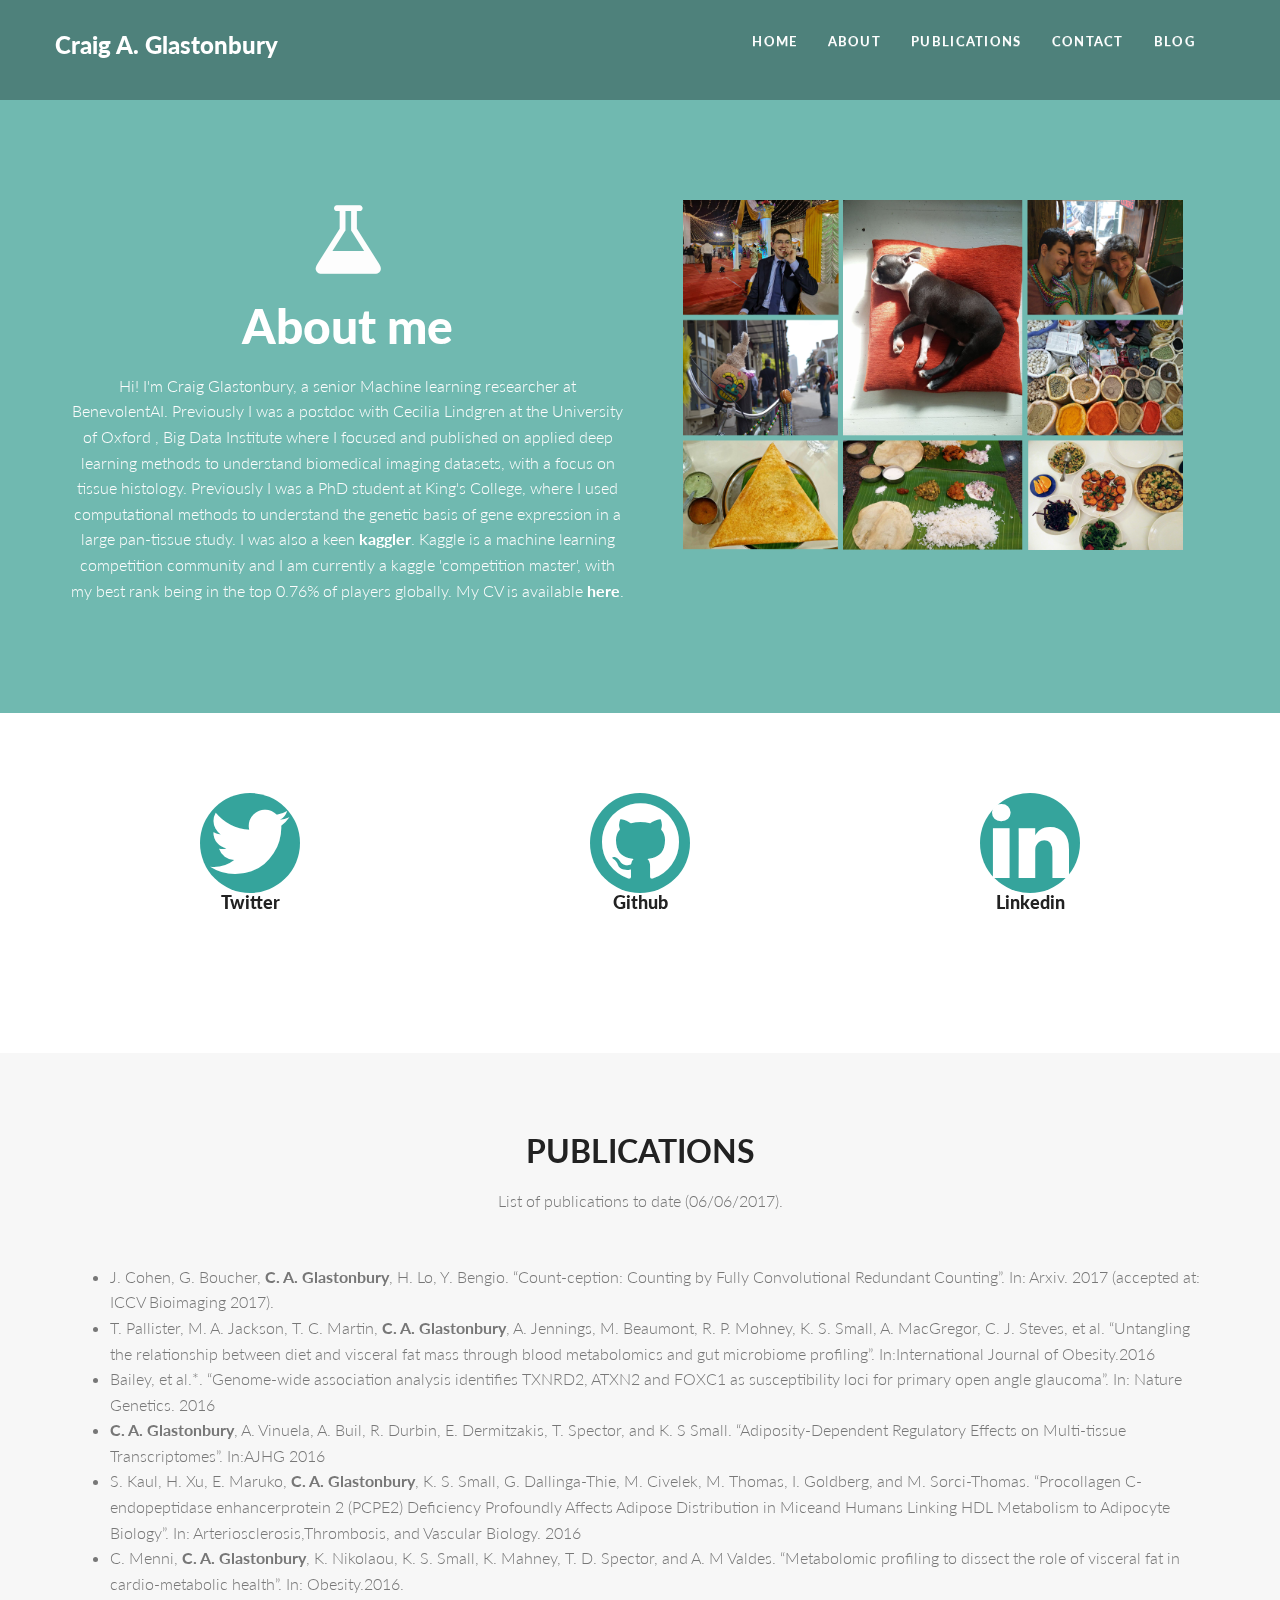
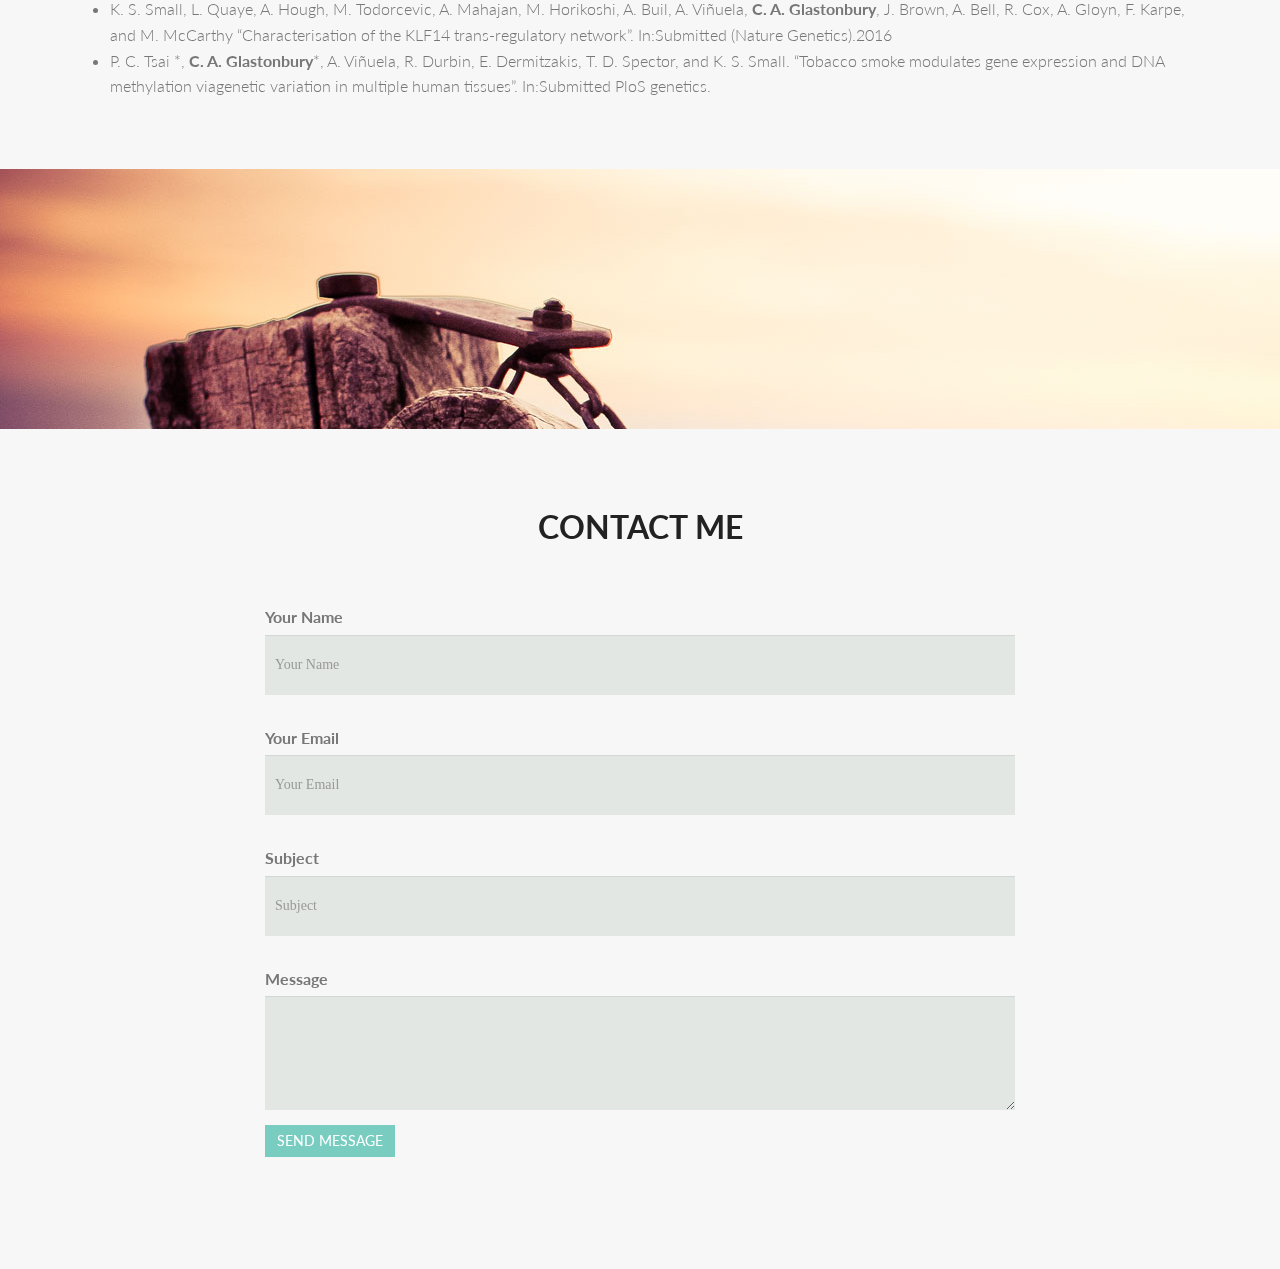
<file: index.html>
<!DOCTYPE html>
<!--[if lt IE 7]>      <html class="no-js lt-ie9 lt-ie8 lt-ie7"> <![endif]-->
<!--[if IE 7]>         <html class="no-js lt-ie9 lt-ie8"> <![endif]-->
<!--[if IE 8]>         <html class="no-js lt-ie9"> <![endif]-->
<!--[if gt IE 8]><!--> <html class="no-js"> <!--<![endif]-->
    <head>
<!-- Global Site Tag (gtag.js) - Google Analytics -->
<script async src="https://www.googletagmanager.com/gtag/js?id=UA-107358606-1"></script>
<script>
  window.dataLayer = window.dataLayer || [];
  function gtag(){dataLayer.push(arguments)};
  gtag('js', new Date());

  gtag('config', 'UA-107358606-1');
</script>

	    		<!-- BASICS -->
        <meta charset="utf-8">
		<meta http-equiv="X-UA-Compatible" content="IE=edge,chrome=1">
        <title>C. Glastonbury</title>
        <meta name="description" content="">
		<meta name="viewport" content="width=device-width, initial-scale=1.0">
		<link rel="stylesheet" type="text/css" href="css/isotope.css" media="screen" />	
		<link rel="stylesheet" href="js/fancybox/jquery.fancybox.css" type="text/css" media="screen" />
		<link rel="stylesheet" href="css/bootstrap.css">
		<link rel="stylesheet" href="css/bootstrap-theme.css">
        <link rel="stylesheet" href="css/style.css">
		<!-- skin -->
		<link rel="stylesheet" href="skin/default.css">
      
    </head>
	 
    <body>
		<section id="header" class="appear"></section>
		<div class="navbar navbar-fixed-top" role="navigation" data-0="line-height:100px; height:100px; background-color:rgba(0,0,0,0.3);" data-300="line-height:60px; height:60px; background-color:rgba(0,0,0,1);">
			 <div class="container">
				<div class="navbar-header">
					<button type="button" class="navbar-toggle" data-toggle="collapse" data-target=".navbar-collapse">
						<span class="fa fa-bars color-white"></span>
					</button>
					<h1><a class="navbar-brand" href="index.html" data-0="line-height:90px;" data-300="line-height:50px;">			Craig A. Glastonbury
					</a></h1>
				</div>
				<div class="navbar-collapse collapse">
					<ul class="nav navbar-nav" data-0="margin-top:20px;" data-300="margin-top:5px;">
						<li class="active"><a href="index.html">Home</a></li>
						<li><a href="#section-about">About</a></li>
						<li><a href="#section-works">Publications</a></li>
						<li><a href="#section-contact">Contact</a></li>
						<li><a href="blog.html">Blog</a></li>
					</ul>
				</div><!--/.navbar-collapse -->
			</div>
		</div>

		<section class="featured">
			<div class="container"> 
				<div class="row mar-bot40">
					<div class="col-md-6 col-md-6">
						
						<div class="align-center">
							<i class="fa fa-flask fa-5x mar-bot20"></i>
							<h2 class="slogan">About me</h2>
							<p>
						Hi! I'm Craig Glastonbury, a senior Machine learning researcher at BenevolentAI. Previously I was a postdoc with Cecilia Lindgren at the University of Oxford
						, Big Data Institute where I focused and published on applied deep learning methods to understand biomedical imaging datasets, with a focus on tissue histology.
					        Previously I was a PhD student at King's College, where I used computational methods to understand the genetic basis of gene expression in a large pan-tissue study.
							
						I was also a keen <a href="https://www.kaggle.com/craigglastonbury",style="color:white"><font color="FFFFFF"><b>kaggler</b></font></a></a>. Kaggle is a machine learning competition community and I am currently a kaggle 'competition master', with my best rank being in the top 0.76% of players globally.
						My CV is available <a href="CAG_CV.pdf",style="color:white"><font color="FFFFFF"><b>here</b></font></a></a>.
				
							</p>	
						</div>
					</div>
			<div class="align-center">
				<p> <img src='photos.png', style="width:500px;height:350px;"> </p>
			</div>
				</div>
	
			</div>
			
				
		</section>
		
		<!-- services -->
		<section id="section-services" class="section pad-bot30 bg-white">
		<div class="container"> 
		
			<div class="row mar-bot40">
				<div class="col-lg-4" >
					<div class="align-center">
					<div class="row animated opacity mar-bot20" data-andown="fadeIn" data-animation="animation">
						<ul class="social-network social-circle">
						<li><a href="https://twitter.com/C_Glastonbury" class="icoTwitter" title="Twitter"><i class="fa fa-twitter fa-5x mar-bot20"></i></a></li>
						<h4 class="text-bold">Twitter</h4>
					</ul>
							</div>
				</div>
				</div>
				<div class="col-lg-4" >
					<div class="align-center">
						<div class="row animated opacity mar-bot20" data-andown="fadeIn" data-animation="animation">
						<ul class="social-network social-circle">
						<li><a href="https://github.com/GlastonburyC" class="icoFacebook" title="Facebook"><i class="fa fa-github fa-5x mar-bot20"></i></a></li>
						<h4 class="text-bold">Github</h4>
							</ul>
							</div>
							</div>
						
				</div>
			
				<div class="col-lg-4" >
					<div class="align-center">
						<div class="row animated opacity mar-bot20" data-andown="fadeIn" data-animation="animation">
						<ul class="social-network social-circle">
						<li><a href="https://www.linkedin.com/in/craig-glastonbury-78012471/" class="icoLinkedin" title="LinkedIn"><i class="fa fa-linkedin fa-5x mar-bot20"></i></a></li>
						<h4 class="text-bold">Linkedin</h4>
							</ul>
							</div>
							</div>
				</div>
			
			</div>	

		</div>
			
		</section>
			
		<!-- spacer section:testimonial -->
	
		<!-- spacer section:stats -->

		
		<!-- section works -->
		<section id="section-works" class="section appear clearfix">
			<div class="container">
				
				<div class="row mar-bot40">
					<div class="col-md-offset-3 col-md-6">
						<div class="section-header">
							<h2 class="section-heading animated" data-animation="bounceInUp">Publications</h2>
							<p>List of publications to date (06/06/2017).</p>
						</div>
					</div>
				</div>

<ul>

<li>J. Cohen, G. Boucher, <b>C. A. Glastonbury</b>, H. Lo, Y. Bengio. “Count-ception: Counting by Fully Convolutional Redundant Counting”. In: Arxiv. 2017 (accepted at: ICCV Bioimaging 2017). </li>

<li>T. Pallister, M. A. Jackson, T. C. Martin, <b>C. A. Glastonbury</b>, A. Jennings, M. Beaumont, R. P. Mohney, K. S. Small, A. MacGregor, C. J. Steves, et al. “Untangling the relationship between diet and visceral fat mass through blood metabolomics and gut microbiome profiling”. In:International Journal of Obesity.2016 </li>

<li>Bailey, et al.*. “Genome-wide association analysis identifies TXNRD2, ATXN2 and FOXC1 as susceptibility loci for primary open angle glaucoma”. In: Nature Genetics. 2016 </li>

<li><b>C. A. Glastonbury</b>, A. Vinuela, A. Buil, R. Durbin, E. Dermitzakis, T. Spector, and K. S Small. “Adiposity-Dependent Regulatory Effects on Multi-tissue Transcriptomes”. In:AJHG 2016 </li>

<li> S. Kaul, H. Xu, E. Maruko, <b>C. A. Glastonbury</b>, K. S. Small, G. Dallinga-Thie, M. Civelek, M. Thomas, I. Goldberg, and M. Sorci-Thomas. “Procollagen C-endopeptidase enhancerprotein 2 (PCPE2) Deficiency Profoundly Affects Adipose Distribution in Miceand Humans Linking HDL Metabolism to Adipocyte Biology”. In: Arteriosclerosis,Thrombosis, and Vascular Biology. 2016 </li>

<li>C. Menni, <b>C. A. Glastonbury</b>, K. Nikolaou, K. S. Small, K. Mahney, T. D. Spector, and A. M Valdes. “Metabolomic profiling to dissect the role of visceral fat in cardio-metabolic health”. In: Obesity.2016.</li>

<li>K. S. Small, L. Quaye, A. Hough, M. Todorcevic, A. Mahajan, M. Horikoshi, A. Buil, A. Viñuela, <b>C. A. Glastonbury</b>, J. Brown, A. Bell, R. Cox, A. Gloyn, F. Karpe, and M. McCarthy “Characterisation of the KLF14 trans-regulatory network”. In:Submitted (Nature Genetics).2016 </li>

<li>P. C. Tsai *, <b>C. A. Glastonbury</b>*, A. Viñuela, R. Durbin, E. Dermitzakis, T. D. Spector, and K. S. Small. “Tobacco smoke modulates gene expression and DNA methylation viagenetic variation in multiple human tissues”. In:Submitted PloS genetics. </li>
							  
                                </div>
                                        
							</div>
                                     

							</div>
                        </div>
				
			</div>
		</section>
		<section id="parallax2" class="section parallax" data-stellar-background-ratio="0.5">	
            <div class="align-center pad-top40 pad-bot40">
                <blockquote class="bigquote color-white"></blockquote>
				<p class="color-white"></p>
            </div>
		</section>

		<!-- contact -->
		<section id="section-contact" class="section appear clearfix">
			<div class="container">
				
				<div class="row mar-bot40">
					<div class="col-md-offset-3 col-md-6">
						<div class="section-header">
							<h2 class="section-heading animated" data-animation="bounceInUp">Contact me</h2>
							<p></p>
						</div>
					</div>
				</div>
				<div class="row">
					<div class="col-md-8 col-md-offset-2">
						<div class="cform" id="contact-form">
							<div id="sendmessage">
								 Your message has been sent. Thank you!
							</div>
                            <div id="errormessage"></div>
							<form action="" method="post" role="form" class="contactForm">
							  <div class="form-group">
								<label for="name">Your Name</label>
								<input type="text" name="name" class="form-control" id="name" placeholder="Your Name" data-rule="minlen:4" data-msg="Please enter at least 4 chars" />
								<div class="validation"></div>
							  </div>
							  <div class="form-group">
								<label for="email">Your Email</label>
								<input type="email" class="form-control" name="email" id="email" placeholder="Your Email" data-rule="email" data-msg="Please enter a valid email" />
								<div class="validation"></div>
							  </div>
							  <div class="form-group">
								<label for="subject">Subject</label>
								<input type="text" class="form-control" name="subject" id="subject" placeholder="Subject" data-rule="minlen:4" data-msg="Please enter at least 8 chars of subject" />
								<div class="validation"></div>
							  </div>
							  <div class="form-group">
								<label for="message">Message</label>
								<textarea class="form-control" name="message" rows="5" data-rule="required" data-msg="Please write something for us"></textarea>
								<div class="validation"></div>
							  </div>
							  
							  <button type="submit" class="btn btn-theme pull-left">SEND MESSAGE</button>
							</form>

						</div>
					</div>
					<!-- ./span12 -->
				</div>
				
			</div>
		</section>
		
	<a href="#header" class="scrollup"><i class="fa fa-chevron-up"></i></a>	

	<script src="js/modernizr-2.6.2-respond-1.1.0.min.js"></script>
	<script src="js/jquery.js"></script>
	<script src="js/jquery.easing.1.3.js"></script>
    <script src="js/bootstrap.min.js"></script>
	<script src="https://maps.google.com/maps/api/js?sensor=true"></script>
	<script src="js/jquery.isotope.min.js"></script>
	<script src="js/jquery.nicescroll.min.js"></script>
	<script src="js/fancybox/jquery.fancybox.pack.js"></script>
	<script src="js/skrollr.min.js"></script>		
	<script src="js/jquery.scrollTo-1.4.3.1-min.js"></script>
	<script src="js/jquery.localscroll-1.2.7-min.js"></script>
	<script src="js/stellar.js"></script>
	<script src="js/jquery.appear.js"></script>
    <script src="js/main.js"></script>
    <script src="contactform/contactform.js"></script>
    
	</body>
</html>
</file>
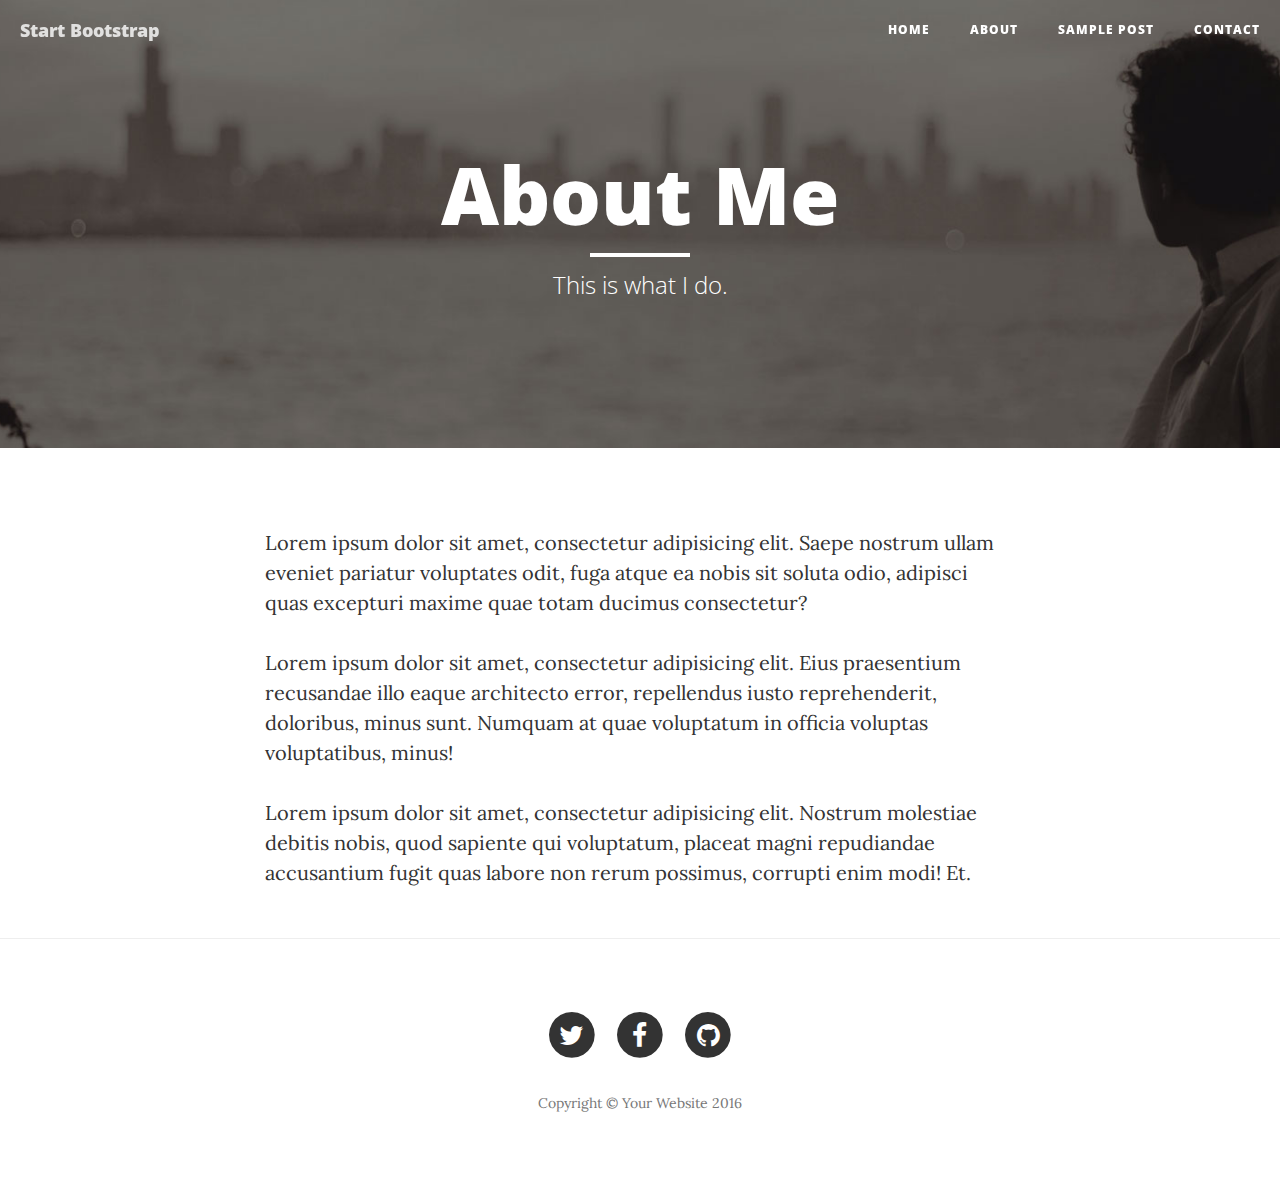
<file: about.html>
<!DOCTYPE html>
<html lang="en">

<head>

    <meta charset="utf-8">
    <meta http-equiv="X-UA-Compatible" content="IE=edge">
    <meta name="viewport" content="width=device-width, initial-scale=1">
    <meta name="description" content="">
    <meta name="author" content="">

    <title>Clean Blog - About</title>

    <!-- Bootstrap Core CSS -->
    <link href="vendor/bootstrap/css/bootstrap.min.css" rel="stylesheet">

    <!-- Theme CSS -->
    <link href="css/clean-blog.min.css" rel="stylesheet">

    <!-- Custom Fonts -->
    <link href="vendor/font-awesome/css/font-awesome.min.css" rel="stylesheet" type="text/css">
    <link href='https://fonts.googleapis.com/css?family=Lora:400,700,400italic,700italic' rel='stylesheet' type='text/css'>
    <link href='https://fonts.googleapis.com/css?family=Open+Sans:300italic,400italic,600italic,700italic,800italic,400,300,600,700,800' rel='stylesheet' type='text/css'>

    <!-- HTML5 Shim and Respond.js IE8 support of HTML5 elements and media queries -->
    <!-- WARNING: Respond.js doesn't work if you view the page via file:// -->
    <!--[if lt IE 9]>
        <script src="https://oss.maxcdn.com/libs/html5shiv/3.7.0/html5shiv.js"></script>
        <script src="https://oss.maxcdn.com/libs/respond.js/1.4.2/respond.min.js"></script>
    <![endif]-->

</head>

<body>

    <!-- Navigation -->
    <nav class="navbar navbar-default navbar-custom navbar-fixed-top">
        <div class="container-fluid">
            <!-- Brand and toggle get grouped for better mobile display -->
            <div class="navbar-header page-scroll">
                <button type="button" class="navbar-toggle" data-toggle="collapse" data-target="#bs-example-navbar-collapse-1">
                    <span class="sr-only">Toggle navigation</span>
                    Menu <i class="fa fa-bars"></i>
                </button>
                <a class="navbar-brand" href="index.html">Start Bootstrap</a>
            </div>

            <!-- Collect the nav links, forms, and other content for toggling -->
            <div class="collapse navbar-collapse" id="bs-example-navbar-collapse-1">
                <ul class="nav navbar-nav navbar-right">
                    <li>
                        <a href="index.html">Home</a>
                    </li>
                    <li>
                        <a href="about.html">About</a>
                    </li>
                    <li>
                        <a href="post.html">Sample Post</a>
                    </li>
                    <li>
                        <a href="contact.html">Contact</a>
                    </li>
                </ul>
            </div>
            <!-- /.navbar-collapse -->
        </div>
        <!-- /.container -->
    </nav>

    <!-- Page Header -->
    <!-- Set your background image for this header on the line below. -->
    <header class="intro-header" style="background-image: url('img/about-bg.jpg')">
        <div class="container">
            <div class="row">
                <div class="col-lg-8 col-lg-offset-2 col-md-10 col-md-offset-1">
                    <div class="page-heading">
                        <h1>About Me</h1>
                        <hr class="small">
                        <span class="subheading">This is what I do.</span>
                    </div>
                </div>
            </div>
        </div>
    </header>

    <!-- Main Content -->
    <div class="container">
        <div class="row">
            <div class="col-lg-8 col-lg-offset-2 col-md-10 col-md-offset-1">
                <p>Lorem ipsum dolor sit amet, consectetur adipisicing elit. Saepe nostrum ullam eveniet pariatur voluptates odit, fuga atque ea nobis sit soluta odio, adipisci quas excepturi maxime quae totam ducimus consectetur?</p>
                <p>Lorem ipsum dolor sit amet, consectetur adipisicing elit. Eius praesentium recusandae illo eaque architecto error, repellendus iusto reprehenderit, doloribus, minus sunt. Numquam at quae voluptatum in officia voluptas voluptatibus, minus!</p>
                <p>Lorem ipsum dolor sit amet, consectetur adipisicing elit. Nostrum molestiae debitis nobis, quod sapiente qui voluptatum, placeat magni repudiandae accusantium fugit quas labore non rerum possimus, corrupti enim modi! Et.</p>
            </div>
        </div>
    </div>

    <hr>

    <!-- Footer -->
    <footer>
        <div class="container">
            <div class="row">
                <div class="col-lg-8 col-lg-offset-2 col-md-10 col-md-offset-1">
                    <ul class="list-inline text-center">
                        <li>
                            <a href="#">
                                <span class="fa-stack fa-lg">
                                    <i class="fa fa-circle fa-stack-2x"></i>
                                    <i class="fa fa-twitter fa-stack-1x fa-inverse"></i>
                                </span>
                            </a>
                        </li>
                        <li>
                            <a href="#">
                                <span class="fa-stack fa-lg">
                                    <i class="fa fa-circle fa-stack-2x"></i>
                                    <i class="fa fa-facebook fa-stack-1x fa-inverse"></i>
                                </span>
                            </a>
                        </li>
                        <li>
                            <a href="#">
                                <span class="fa-stack fa-lg">
                                    <i class="fa fa-circle fa-stack-2x"></i>
                                    <i class="fa fa-github fa-stack-1x fa-inverse"></i>
                                </span>
                            </a>
                        </li>
                    </ul>
                    <p class="copyright text-muted">Copyright &copy; Your Website 2016</p>
                </div>
            </div>
        </div>
    </footer>

    <!-- jQuery -->
    <script src="vendor/jquery/jquery.min.js"></script>

    <!-- Bootstrap Core JavaScript -->
    <script src="vendor/bootstrap/js/bootstrap.min.js"></script>

    <!-- Contact Form JavaScript -->
    <script src="js/jqBootstrapValidation.js"></script>
    <script src="js/contact_me.js"></script>

    <!-- Theme JavaScript -->
    <script src="js/clean-blog.min.js"></script>

</body>

</html>
</file>
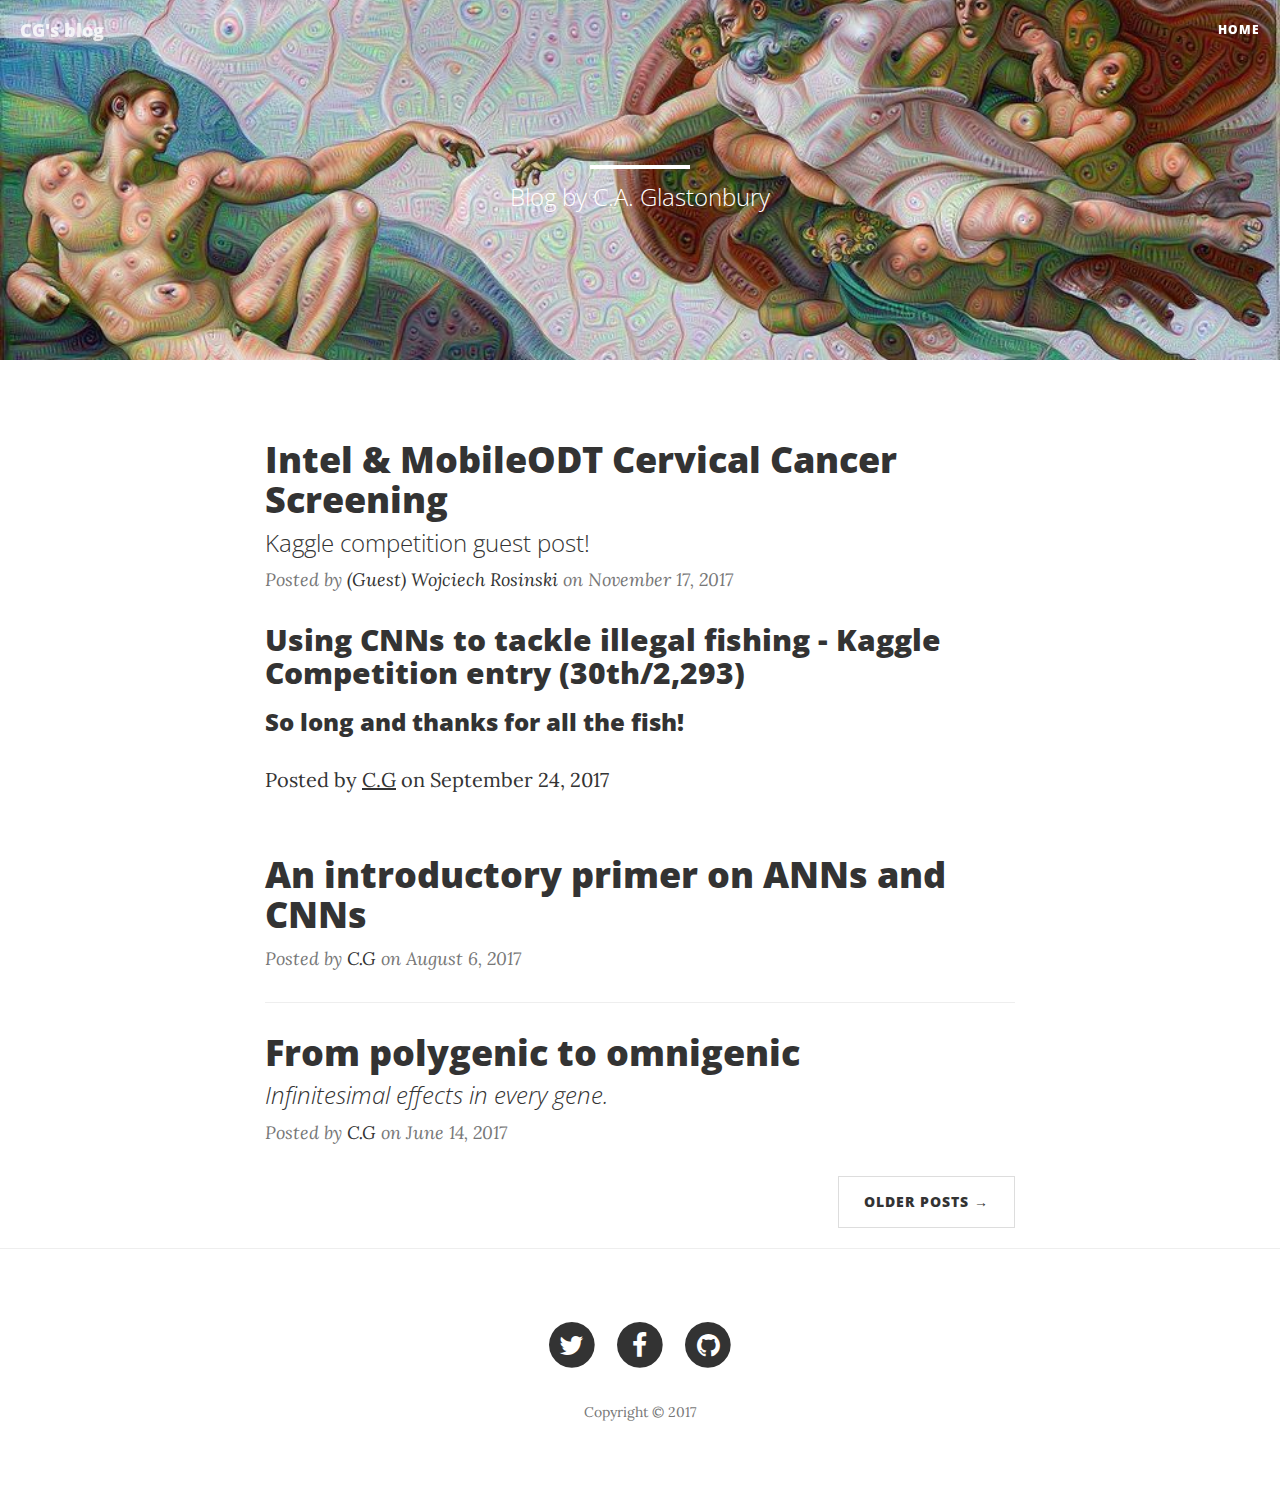
<file: blog.html>
<!DOCTYPE html>
<html lang="en">

<head>
<!-- Global Site Tag (gtag.js) - Google Analytics -->
<script async src="https://www.googletagmanager.com/gtag/js?id=UA-107358606-1"></script>
<script>
  window.dataLayer = window.dataLayer || [];
  function gtag(){dataLayer.push(arguments)};
  gtag('js', new Date());

  gtag('config', 'UA-107358606-1');
</script>

    
    <meta charset="utf-8">
    <meta http-equiv="X-UA-Compatible" content="IE=edge">
    <meta name="viewport" content="width=device-width, initial-scale=1">
    <meta name="description" content="">
    <meta name="author" content="">

    <title>Blog</title>

    <!-- Bootstrap Core CSS -->
    <link href="vendor/bootstrap/css/bootstrap.min.css" rel="stylesheet">

    <!-- Theme CSS -->
    <link href="css/clean-blog.min.css" rel="stylesheet">

    <!-- Custom Fonts -->
    <link href="vendor/font-awesome/css/font-awesome.min.css" rel="stylesheet" type="text/css">
    <link href='https://fonts.googleapis.com/css?family=Lora:400,700,400italic,700italic' rel='stylesheet' type='text/css'>
    <link href='https://fonts.googleapis.com/css?family=Open+Sans:300italic,400italic,600italic,700italic,800italic,400,300,600,700,800' rel='stylesheet' type='text/css'>

    <!-- HTML5 Shim and Respond.js IE8 support of HTML5 elements and media queries -->
    <!-- WARNING: Respond.js doesn't work if you view the page via file:// -->
    <!--[if lt IE 9]>
        <script src="https://oss.maxcdn.com/libs/html5shiv/3.7.0/html5shiv.js"></script>
        <script src="https://oss.maxcdn.com/libs/respond.js/1.4.2/respond.min.js"></script>
    <![endif]-->

</head>

<body>

    <!-- Navigation -->
    <nav class="navbar navbar-default navbar-custom navbar-fixed-top">
        <div class="container-fluid">
            <!-- Brand and toggle get grouped for better mobile display -->
            <div class="navbar-header page-scroll">
                <button type="button" class="navbar-toggle" data-toggle="collapse" data-target="#bs-example-navbar-collapse-1">
                    <span class="sr-only">Toggle navigation</span>
                    Menu <i class="fa fa-bars"></i>
                </button>
                <a class="navbar-brand" href="index.html">CG's blog</a>
            </div>

            <!-- Collect the nav links, forms, and other content for toggling -->
            <div class="collapse navbar-collapse" id="bs-example-navbar-collapse-1">
                <ul class="nav navbar-nav navbar-right">
                    <li>
                        <a href="index.html">Home</a>
                    </li>
<!--                     <li>
                        <a href="about.html">About</a>
                    </li>
                    <li>
                        <a href="post.html">Sample Post</a>
                    </li>
                    <li>
                        <a href="contact.html">Contact</a> -->
                    </li>
                </ul>
            </div>
            <!-- /.navbar-collapse -->
        </div>
        <!-- /.container -->
    </nav>

    <!-- Page Header -->
    <!-- Set your background image for this header on the line below. -->
    <header class="intro-header" style="background-image: url('img/IMG_0042.JPG')">
        <div class="container">
            <div class="row">
                <div class="col-lg-8 col-lg-offset-2 col-md-10 col-md-offset-1">
                    <div class="site-heading">
                        <h1></h1>
                        <hr class="small">
                        <span class="subheading">Blog by C.A. Glastonbury</span>
                    </div>
                </div>
            </div>
        </div>
    </header>

    <!-- Main Content -->
    
    
    <div class="container">
        
        <div class="row">
          <div class="col-lg-8 col-lg-offset-2 col-md-10 col-md-offset-1">
            
        <div class="post-preview">
                    <a href="intelODT.html">
                        <h2 class="post-title">
                            Intel & MobileODT Cervical Cancer Screening 

                        </h2>
                        <h3 class="post-subtitle">
                            Kaggle competition guest post!
                        </h3>
                    </a> 
                    <p class="post-meta">Posted by <a href="#">(Guest) Wojciech Rosinski</a> on November 17, 2017</p>
                </div>  
                    <a href="kagglefish.html">
                        <h2 class="post-title">
                            Using CNNs to tackle illegal fishing - Kaggle Competition entry (30th/2,293)
                        </h2>
                        <h3 class="post-subtitle">
                            So long and thanks for all the fish!
                        </h3> 
                    </a>
                    <p class="post-meta">Posted by <a href="#">C.G</a> on September 24, 2017</p>
                </div> 
            <div class="col-lg-8 col-lg-offset-2 col-md-10 col-md-offset-1">
                <div class="post-preview">
                    <a href="neuralprimer.html">
                        <h2 class="post-title">
                            An introductory primer on ANNs and CNNs
                        </h2>
                    </a>
                    <p class="post-meta">Posted by <a href="#">C.G</a> on August 6, 2017</p>
                </div>
                <hr>
                <div class="post-preview">
                    <a href="polygenic.html">
                        <h2 class="post-title">
                           From polygenic to omnigenic
                        </h2>
                        <h3 class="post-subtitle">
                            <i>Infinitesimal effects in every gene.</i>
                        </h3>
                    </a>
                    <p class="post-meta">Posted by <a href="#">C.G</a> on June 14, 2017</p>
                </div>
                <ul class="pager">
                    <li class="next">
                        <a href="#">Older Posts &rarr;</a>
                    </li>
                </ul>
            </div>
        </div>
    </div>

    <hr>

    <footer>
        <div class="container">
            <div class="row">
                <div class="col-lg-8 col-lg-offset-2 col-md-10 col-md-offset-1">
                    <ul class="list-inline text-center">
                        <li>
                            <a href="#">
                                <span class="fa-stack fa-lg">
                                    <i class="fa fa-circle fa-stack-2x"></i>
                                    <i class="fa fa-twitter fa-stack-1x fa-inverse"></i>
                                </span>
                            </a>
                        </li>
                        <li>
                            <a href="#">
                                <span class="fa-stack fa-lg">
                                    <i class="fa fa-circle fa-stack-2x"></i>
                                    <i class="fa fa-facebook fa-stack-1x fa-inverse"></i>
                                </span>
                            </a>
                        </li>
                        <li>
                            <a href="#">
                                <span class="fa-stack fa-lg">
                                    <i class="fa fa-circle fa-stack-2x"></i>
                                    <i class="fa fa-github fa-stack-1x fa-inverse"></i>
                                </span>
                            </a>
                        </li>
                    </ul>
                    <p class="copyright text-muted">Copyright &copy; 2017</p>
                </div>
            </div>
        </div>
    </footer>

    <!-- jQuery -->
    <script src="vendor/jquery/jquery.min.js"></script>

    <!-- Bootstrap Core JavaScript -->
    <script src="vendor/bootstrap/js/bootstrap.min.js"></script>

    <!-- Contact Form JavaScript -->
    <script src="js/jqBootstrapValidation.js"></script>
    <script src="js/contact_me.js"></script>

    <!-- Theme JavaScript -->
    <script src="js/clean-blog.min.js"></script>

</body>

</html>
</file>
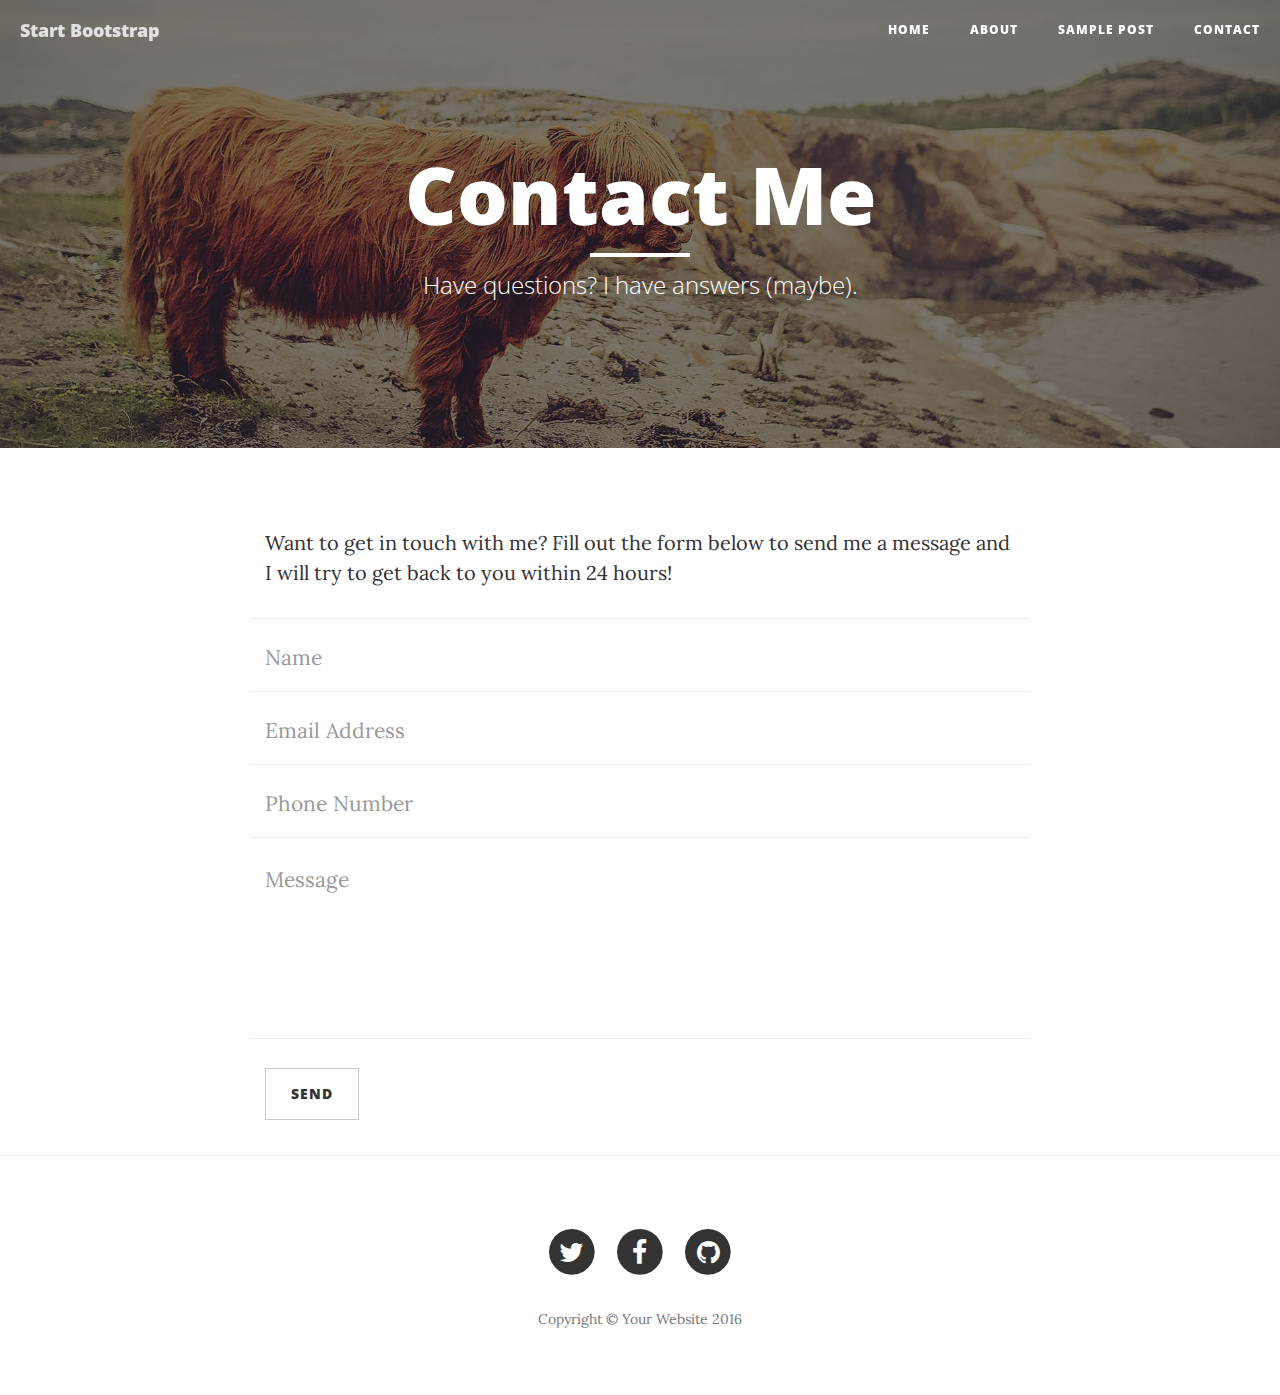
<file: contact.html>
<!DOCTYPE html>
<html lang="en">

<head>

    <meta charset="utf-8">
    <meta http-equiv="X-UA-Compatible" content="IE=edge">
    <meta name="viewport" content="width=device-width, initial-scale=1">
    <meta name="description" content="">
    <meta name="author" content="">

    <title>Clean Blog - Contact</title>

    <!-- Bootstrap Core CSS -->
    <link href="vendor/bootstrap/css/bootstrap.min.css" rel="stylesheet">

    <!-- Theme CSS -->
    <link href="css/clean-blog.min.css" rel="stylesheet">

    <!-- Custom Fonts -->
    <link href="vendor/font-awesome/css/font-awesome.min.css" rel="stylesheet" type="text/css">
    <link href='https://fonts.googleapis.com/css?family=Lora:400,700,400italic,700italic' rel='stylesheet' type='text/css'>
    <link href='https://fonts.googleapis.com/css?family=Open+Sans:300italic,400italic,600italic,700italic,800italic,400,300,600,700,800' rel='stylesheet' type='text/css'>

    <!-- HTML5 Shim and Respond.js IE8 support of HTML5 elements and media queries -->
    <!-- WARNING: Respond.js doesn't work if you view the page via file:// -->
    <!--[if lt IE 9]>
        <script src="https://oss.maxcdn.com/libs/html5shiv/3.7.0/html5shiv.js"></script>
        <script src="https://oss.maxcdn.com/libs/respond.js/1.4.2/respond.min.js"></script>
    <![endif]-->

</head>

<body>

    <!-- Navigation -->
    <nav class="navbar navbar-default navbar-custom navbar-fixed-top">
        <div class="container-fluid">
            <!-- Brand and toggle get grouped for better mobile display -->
            <div class="navbar-header page-scroll">
                <button type="button" class="navbar-toggle" data-toggle="collapse" data-target="#bs-example-navbar-collapse-1">
                    <span class="sr-only">Toggle navigation</span>
                    Menu <i class="fa fa-bars"></i>
                </button>
                <a class="navbar-brand" href="index.html">Start Bootstrap</a>
            </div>

            <!-- Collect the nav links, forms, and other content for toggling -->
            <div class="collapse navbar-collapse" id="bs-example-navbar-collapse-1">
                <ul class="nav navbar-nav navbar-right">
                    <li>
                        <a href="index.html">Home</a>
                    </li>
                    <li>
                        <a href="about.html">About</a>
                    </li>
                    <li>
                        <a href="post.html">Sample Post</a>
                    </li>
                    <li>
                        <a href="contact.html">Contact</a>
                    </li>
                </ul>
            </div>
            <!-- /.navbar-collapse -->
        </div>
        <!-- /.container -->
    </nav>

    <!-- Page Header -->
    <!-- Set your background image for this header on the line below. -->
    <header class="intro-header" style="background-image: url('img/contact-bg.jpg')">
        <div class="container">
            <div class="row">
                <div class="col-lg-8 col-lg-offset-2 col-md-10 col-md-offset-1">
                    <div class="page-heading">
                        <h1>Contact Me</h1>
                        <hr class="small">
                        <span class="subheading">Have questions? I have answers (maybe).</span>
                    </div>
                </div>
            </div>
        </div>
    </header>

    <!-- Main Content -->
    <div class="container">
        <div class="row">
            <div class="col-lg-8 col-lg-offset-2 col-md-10 col-md-offset-1">
                <p>Want to get in touch with me? Fill out the form below to send me a message and I will try to get back to you within 24 hours!</p>
                <!-- Contact Form - Enter your email address on line 19 of the mail/contact_me.php file to make this form work. -->
                <!-- WARNING: Some web hosts do not allow emails to be sent through forms to common mail hosts like Gmail or Yahoo. It's recommended that you use a private domain email address! -->
                <!-- NOTE: To use the contact form, your site must be on a live web host with PHP! The form will not work locally! -->
                <form name="sentMessage" id="contactForm" novalidate>
                    <div class="row control-group">
                        <div class="form-group col-xs-12 floating-label-form-group controls">
                            <label>Name</label>
                            <input type="text" class="form-control" placeholder="Name" id="name" required data-validation-required-message="Please enter your name.">
                            <p class="help-block text-danger"></p>
                        </div>
                    </div>
                    <div class="row control-group">
                        <div class="form-group col-xs-12 floating-label-form-group controls">
                            <label>Email Address</label>
                            <input type="email" class="form-control" placeholder="Email Address" id="email" required data-validation-required-message="Please enter your email address.">
                            <p class="help-block text-danger"></p>
                        </div>
                    </div>
                    <div class="row control-group">
                        <div class="form-group col-xs-12 floating-label-form-group controls">
                            <label>Phone Number</label>
                            <input type="tel" class="form-control" placeholder="Phone Number" id="phone" required data-validation-required-message="Please enter your phone number.">
                            <p class="help-block text-danger"></p>
                        </div>
                    </div>
                    <div class="row control-group">
                        <div class="form-group col-xs-12 floating-label-form-group controls">
                            <label>Message</label>
                            <textarea rows="5" class="form-control" placeholder="Message" id="message" required data-validation-required-message="Please enter a message."></textarea>
                            <p class="help-block text-danger"></p>
                        </div>
                    </div>
                    <br>
                    <div id="success"></div>
                    <div class="row">
                        <div class="form-group col-xs-12">
                            <button type="submit" class="btn btn-default">Send</button>
                        </div>
                    </div>
                </form>
            </div>
        </div>
    </div>

    <hr>

    <!-- Footer -->
    <footer>
        <div class="container">
            <div class="row">
                <div class="col-lg-8 col-lg-offset-2 col-md-10 col-md-offset-1">
                    <ul class="list-inline text-center">
                        <li>
                            <a href="#">
                                <span class="fa-stack fa-lg">
                                    <i class="fa fa-circle fa-stack-2x"></i>
                                    <i class="fa fa-twitter fa-stack-1x fa-inverse"></i>
                                </span>
                            </a>
                        </li>
                        <li>
                            <a href="#">
                                <span class="fa-stack fa-lg">
                                    <i class="fa fa-circle fa-stack-2x"></i>
                                    <i class="fa fa-facebook fa-stack-1x fa-inverse"></i>
                                </span>
                            </a>
                        </li>
                        <li>
                            <a href="#">
                                <span class="fa-stack fa-lg">
                                    <i class="fa fa-circle fa-stack-2x"></i>
                                    <i class="fa fa-github fa-stack-1x fa-inverse"></i>
                                </span>
                            </a>
                        </li>
                    </ul>
                    <p class="copyright text-muted">Copyright &copy; Your Website 2016</p>
                </div>
            </div>
        </div>
    </footer>

    <!-- jQuery -->
    <script src="vendor/jquery/jquery.min.js"></script>

    <!-- Bootstrap Core JavaScript -->
    <script src="vendor/bootstrap/js/bootstrap.min.js"></script>

    <!-- Contact Form JavaScript -->
    <script src="js/jqBootstrapValidation.js"></script>
    <script src="js/contact_me.js"></script>

    <!-- Theme JavaScript -->
    <script src="js/clean-blog.min.js"></script>

</body>

</html>
</file>
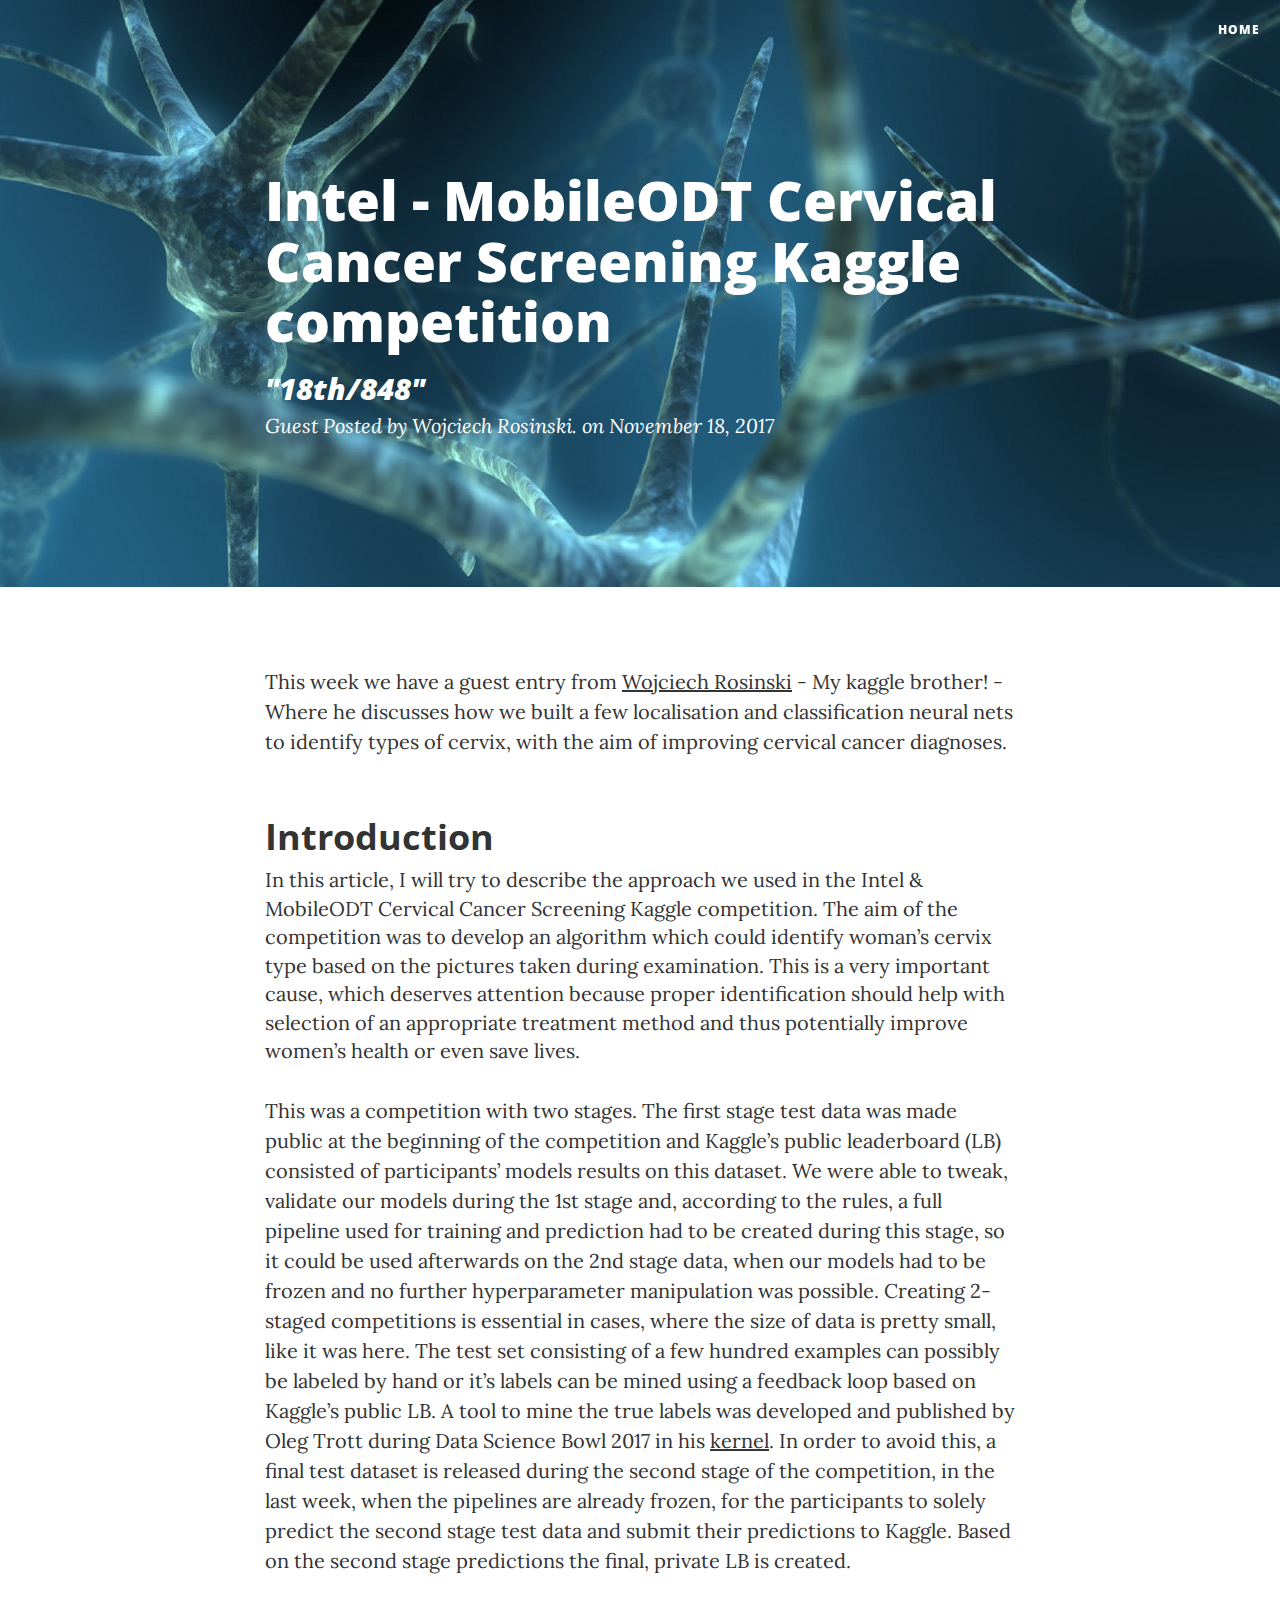
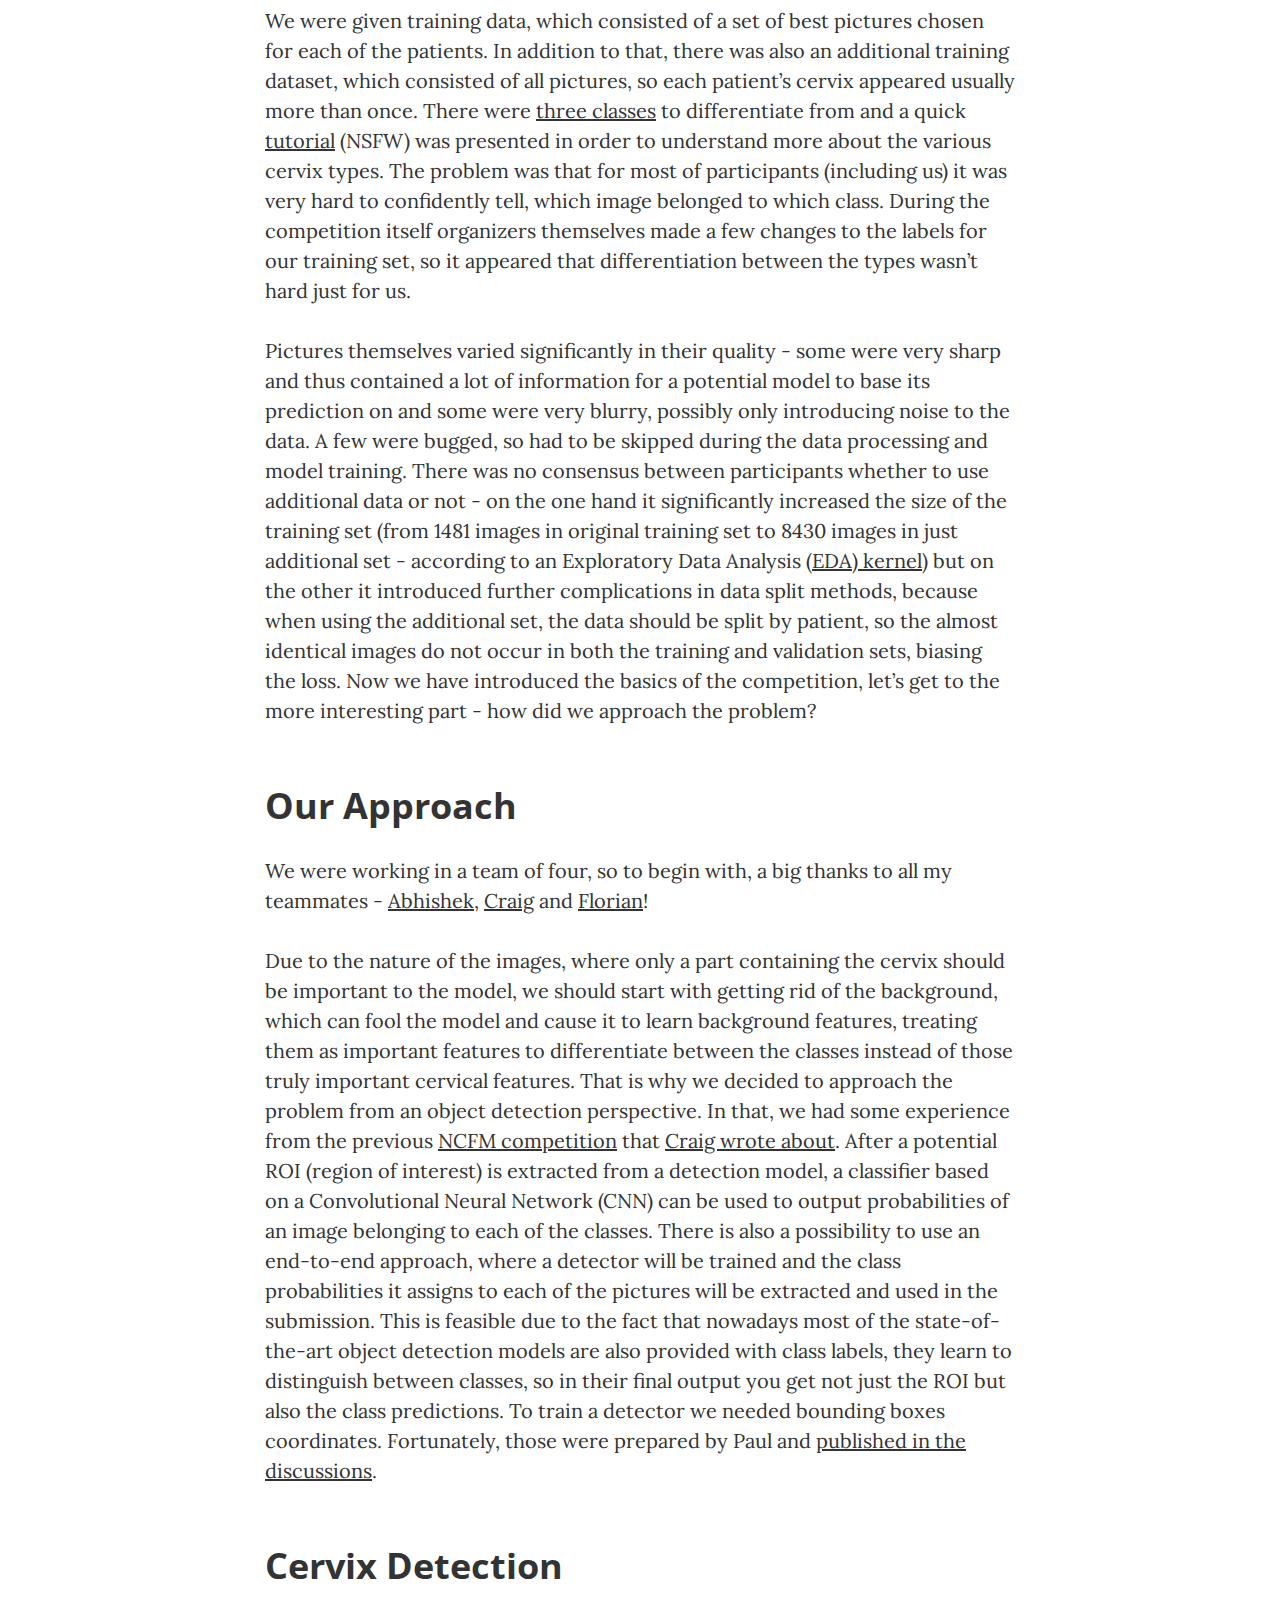
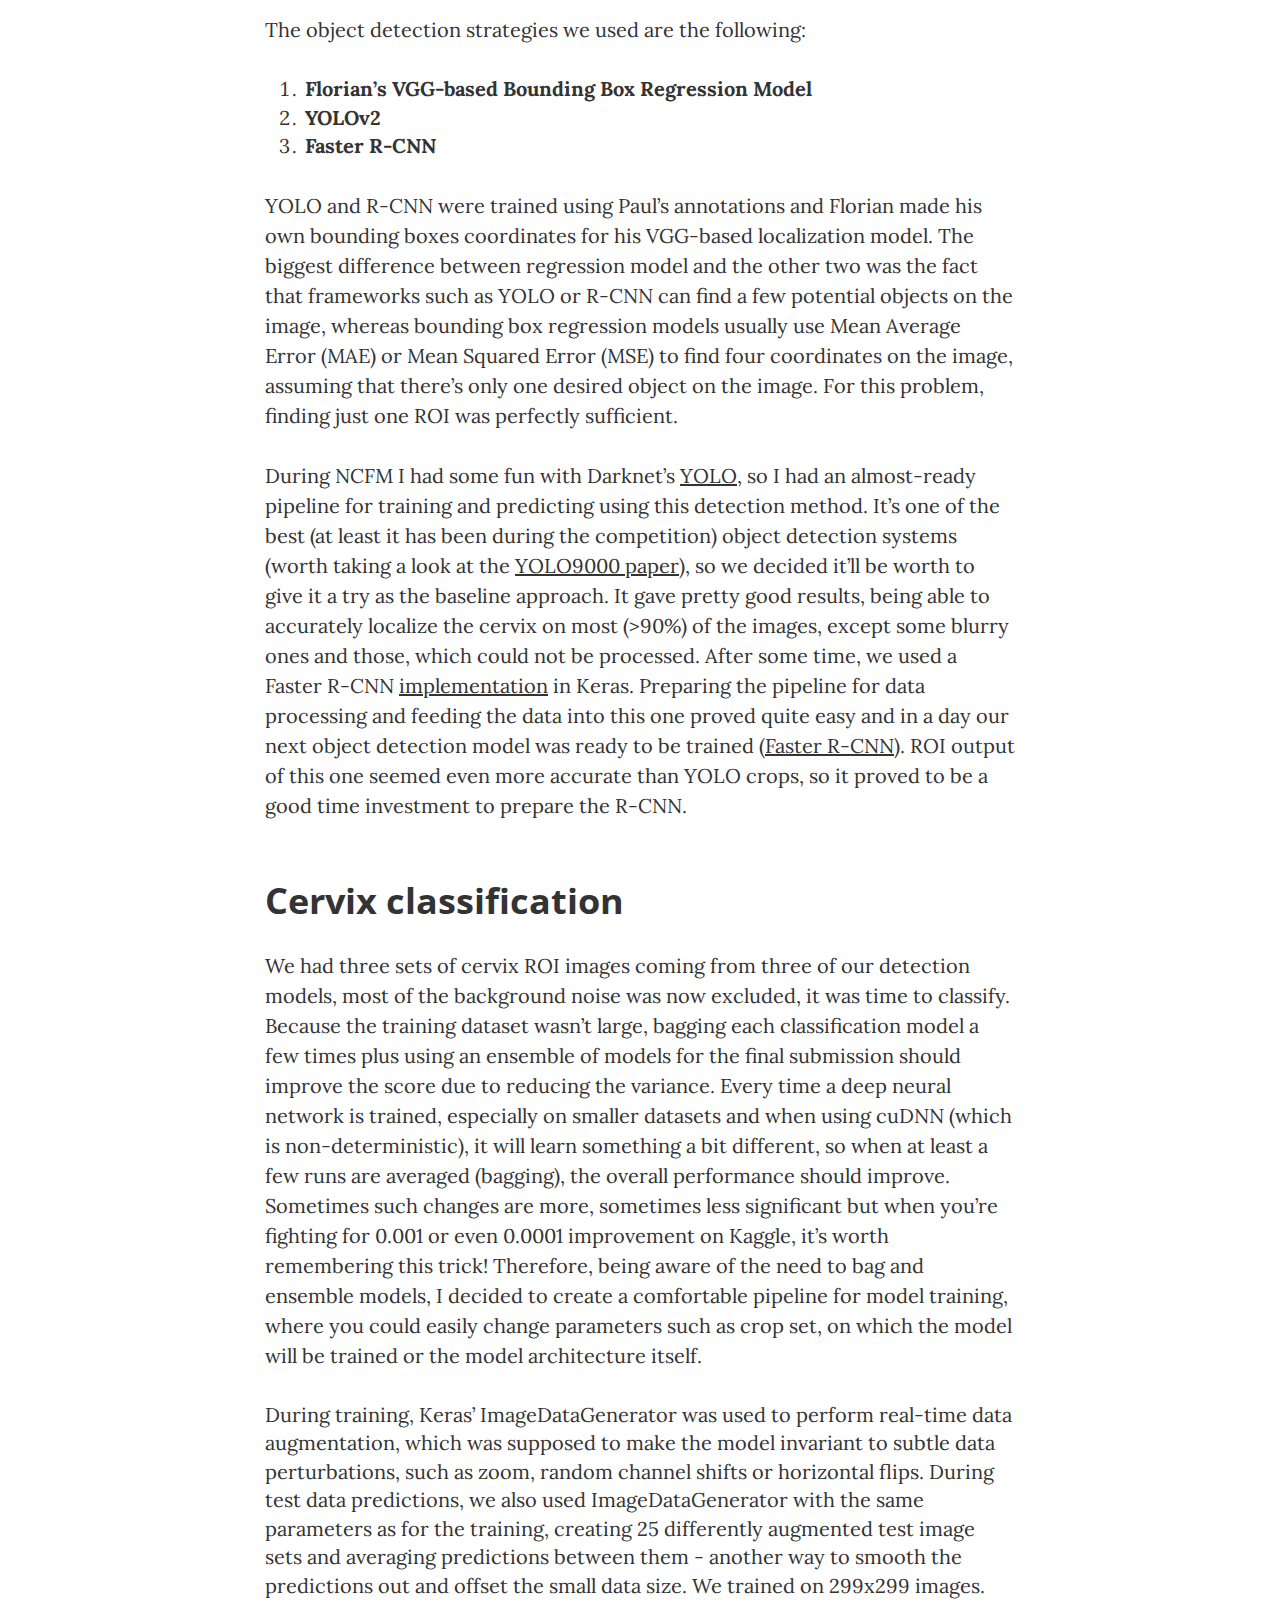
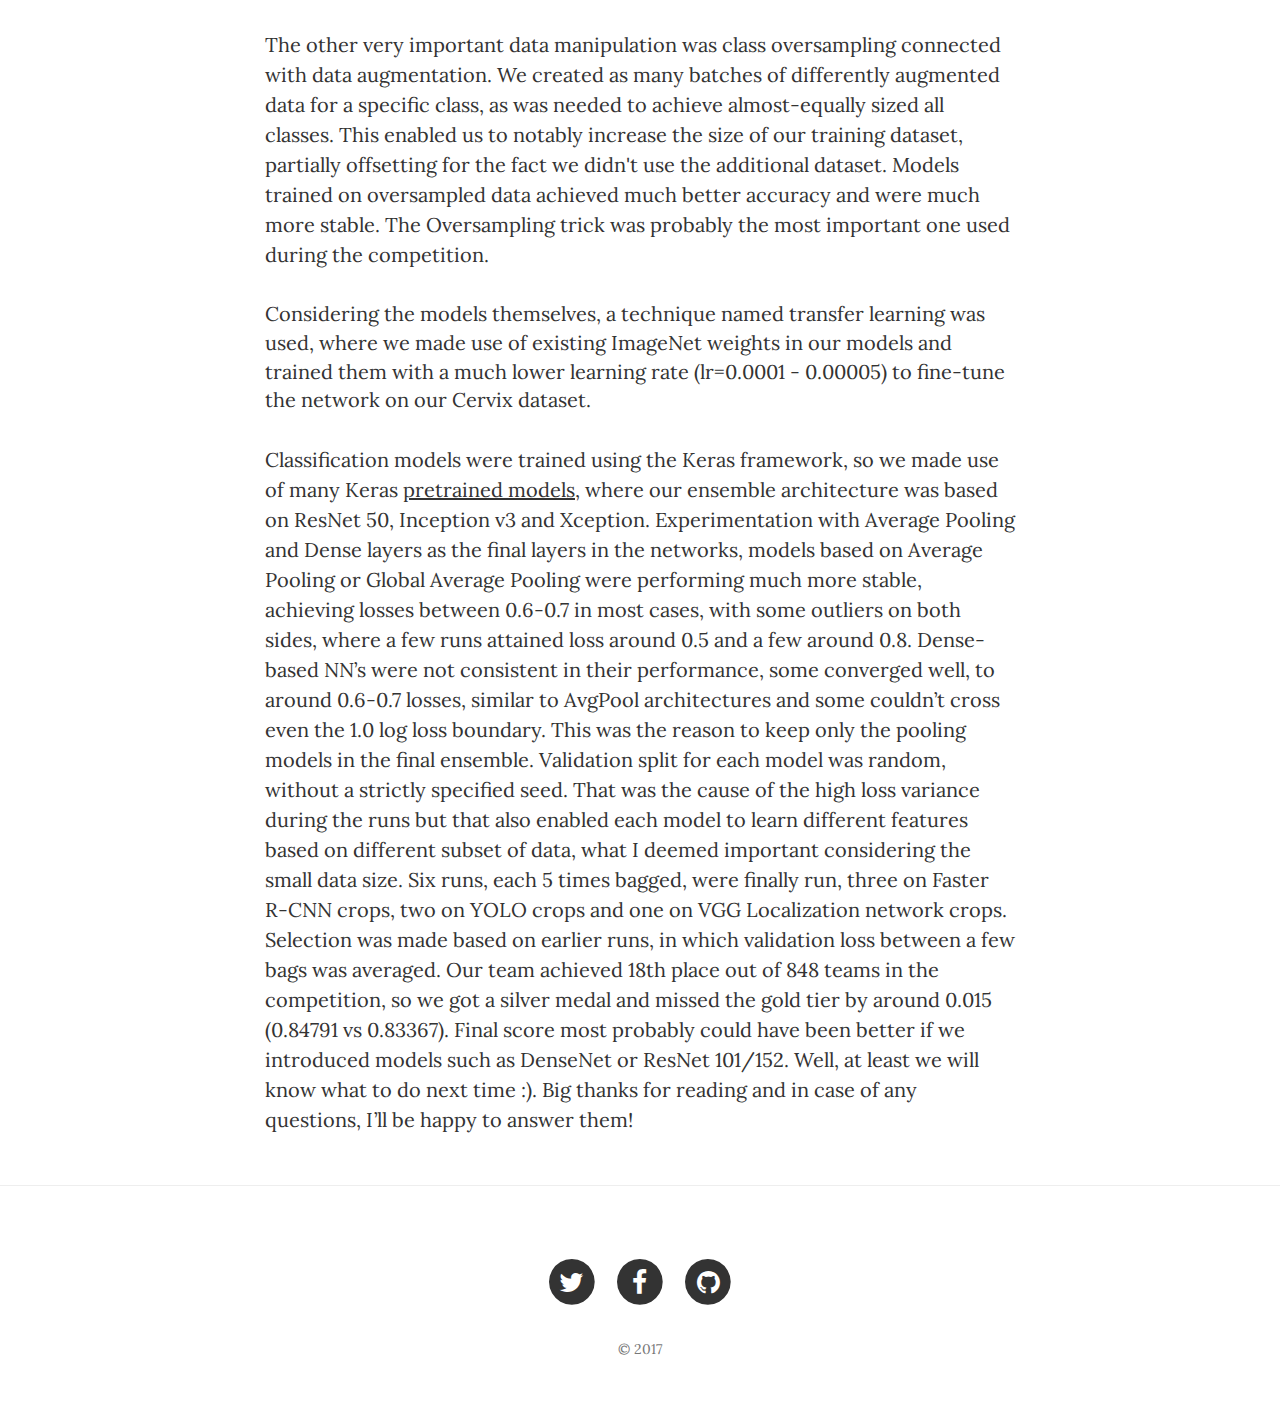
<file: intelODT.html>
<!DOCTYPE html>
<html lang="en">

<head>

    <meta charset="utf-8">
    <meta http-equiv="X-UA-Compatible" content="IE=edge">
    <meta name="viewport" content="width=device-width, initial-scale=1">
    <meta name="description" content="">
    <meta name="author" content="">

    <title>Blog</title>

    <!-- Bootstrap Core CSS -->
    <link href="vendor/bootstrap/css/bootstrap.min.css" rel="stylesheet">

    <!-- Theme CSS -->
    <link href="css/clean-blog.min.css" rel="stylesheet">

    <!-- Custom Fonts -->
    <link href="vendor/font-awesome/css/font-awesome.min.css" rel="stylesheet" type="text/css">
    <link href='https://fonts.googleapis.com/css?family=Lora:400,700,400italic,700italic' rel='stylesheet' type='text/css'>
    <link href='https://fonts.googleapis.com/css?family=Open+Sans:300italic,400italic,600italic,700italic,800italic,400,300,600,700,800' rel='stylesheet' type='text/css'>

    <!-- HTML5 Shim and Respond.js IE8 support of HTML5 elements and media queries -->
    <!-- WARNING: Respond.js doesn't work if you view the page via file:// -->
    <!--[if lt IE 9]>
        <script src="https://oss.maxcdn.com/libs/html5shiv/3.7.0/html5shiv.js"></script>
        <script src="https://oss.maxcdn.com/libs/respond.js/1.4.2/respond.min.js"></script>
    <![endif]-->

</head>

<body>

    <!-- Navigation -->
    <nav class="navbar navbar-default navbar-custom navbar-fixed-top">
        <div class="container-fluid">
            <!-- Brand and toggle get grouped for better mobile display -->
            <div class="navbar-header page-scroll">
                <button type="button" class="navbar-toggle" data-toggle="collapse" data-target="#bs-example-navbar-collapse-1">
                    <span class="sr-only">Toggle navigation</span>
                    Menu <i class="fa fa-bars"></i>
                </button>
                <a class="navbar-brand" href="index.html"></a>
            </div>

            <!-- Collect the nav links, forms, and other content for toggling -->
            <div class="collapse navbar-collapse" id="bs-example-navbar-collapse-1">
                <ul class="nav navbar-nav navbar-right">
                    <li>
                        <a href="index.html">Home</a>
                    </li>
                </ul>
            </div>
            <!-- /.navbar-collapse -->
        </div>
        <!-- /.container -->
    </nav>


    <!-- Page Header -->
    <!-- Set your background image for this header on the line below. -->
    <header class="intro-header" style="background-image: url('img/ai.jpg')">
        <div class="container">
            <div class="row">
                <div class="col-lg-8 col-lg-offset-2 col-md-10 col-md-offset-1">
                    <div class="post-heading">
                        <h1>Intel - MobileODT Cervical Cancer Screening Kaggle competition</h1>
                        <h2><i>"18th/848"</i></h2>
                        <span class="meta">Guest Posted by <a href="#">Wojciech Rosinski.</a> on November 18, 2017</span>
                    </div>
                </div>
            </div>
        </div>
    </header>

    <!-- Post Content -->
    <article>
        <div class="container">
            <div class="row">
                <div class="col-lg-8 col-lg-offset-2 col-md-10 col-md-offset-1">
<p>
This week we have a guest entry from <a href="https://wrosinski.github.io/">Wojciech Rosinski</a> - My kaggle brother! - Where he discusses how we built a few localisation and classification neural nets to identify types of cervix, with the aim of improving cervical cancer diagnoses.
</p>
<h2 class="section-heading">Introduction</h2>
In this article, I will try to describe the approach we used in the Intel & MobileODT Cervical Cancer Screening Kaggle competition. The aim of the competition was to develop an algorithm which could identify woman’s cervix type based on the pictures taken during examination. This is a very important cause, which deserves attention because proper identification should help with selection of an appropriate treatment method and thus potentially improve women’s health or even save lives. 
</p>
<p>
This was a competition with two stages. The first stage test data was made public at the beginning of the competition and Kaggle’s public leaderboard (LB) consisted of participants’ models results on this dataset. We were able to tweak, validate our models during the 1st stage and, according to the rules, a full pipeline used for training and prediction had to be created during this stage, so it could be used afterwards on the 2nd stage data, when our models had to be frozen and no further hyperparameter manipulation was possible. 
Creating 2-staged competitions is essential in cases, where the size of data is pretty small, like it was here. The test set consisting of a few hundred examples can possibly be labeled by hand or it’s labels can be mined using a feedback loop based on Kaggle’s public LB. A tool to mine the true labels was developed and published by Oleg Trott during Data Science Bowl 2017 in his <a href="https://www.kaggle.com/olegtrott/the-perfect-score-script">kernel</a>. In order to avoid this, a final test dataset is released during the second stage of the competition, in the last week, when the pipelines are already frozen, for the participants to solely predict the second stage test data and submit their predictions to Kaggle. Based on the second stage predictions the final, private LB is created.
    </p>
                    <p>
We were given training data, which consisted of a set of best pictures chosen for each of the patients. In addition to that, there was also an additional training dataset, which consisted of all pictures, so each patient’s cervix appeared usually more than once. There were <a href="https://kaggle2.blob.core.windows.net/competitions/kaggle/6243/media/Screen%20Shot%202017-03-09%20at%205.20.01%20PM.png">three classes</a> to differentiate from and a quick <a href="https://kaggle2.blob.core.windows.net/competitions/kaggle/6243/media/Cervix%20types%20clasification.pdf">tutorial</a> (NSFW) was presented in order to understand more about the various cervix types. The problem was that for most of participants (including us) it was very hard to confidently tell, which image belonged to which class. During the competition itself organizers themselves made a few changes to the labels for our training set, so it appeared that differentiation between the types wasn’t hard just for us.
                    </p>
                    <p>
Pictures themselves varied significantly in their quality - some were very sharp and thus contained a lot of information for a potential model to base its prediction on and some were very blurry, possibly only introducing noise to the data. A few were bugged, so had to be skipped during the data processing and model training.
There was no consensus between participants whether to use additional data or not - on the one hand it significantly increased the size of the training set (from 1481 images in original training set to 8430 images in just additional set - according to an Exploratory Data Analysis <a href="https://www.kaggle.com/vfdev5/data-exploration-1">(EDA) kernel</a>) but on the other it introduced further complications in data split methods, because when using the additional set, the data should be split by patient, so the almost identical images do not occur in both the training and validation sets, biasing the loss.
Now we have introduced the basics of the competition, let’s get to the more interesting part - how did we approach the problem?
</p>
                    <h2 class="section-heading">Our Approach</h2>

                    <p>
We were working in a team of four, so to begin with, a big thanks to all my teammates - <a href="https://www.kaggle.com/abhishek">Abhishek</a>, <a href="https://www.kaggle.com/craigglastonbury">Craig</a> and <a href="https://www.kaggle.com/florianm">Florian</a>! 
</p>
                <p>
                  
 Due to the nature of the images, where only a part containing the cervix should be important to the model, we should start with getting rid of the background, which can fool the model and cause it to learn background features, treating them as important features to differentiate between the classes instead of those truly important cervical features. That is why we decided to approach the problem from an object detection perspective. In that, we had some experience from the previous <a href="https://www.kaggle.com/c/the-nature-conservancy-fisheries-monitoring">NCFM competition</a> that <a href="https://glastonburyc.github.io/kagglefish.html">Craig wrote about</a>. After a potential ROI (region of interest) is extracted from a detection model, a classifier based on a Convolutional Neural Network (CNN) can be used to output probabilities of an image belonging to each of the classes. There is also a possibility to use an end-to-end approach, where a detector will be trained and the class probabilities it assigns to each of the pictures will be extracted and used in the submission. This is feasible due to the fact that nowadays most of the state-of-the-art object detection models are also provided with class labels, they learn to distinguish between classes, so in their final output you get not just the ROI but also the class predictions.
To train a detector we needed bounding boxes coordinates. Fortunately, those were prepared by Paul and <a href="https://www.kaggle.com/c/intel-mobileodt-cervical-cancer-screening/discussion/31565">published in the discussions</a>. 

<h2 class="section-heading">Cervix Detection</h2>     
                        <p>
   The object detection strategies we used are the following:
</p>
                    <ol>
    <li><b>Florian’s VGG-based Bounding Box Regression Model</b> </li>
    <li><b>YOLOv2</b></li>
    <li><b>Faster R-CNN</b></li>
                    </ol>
                <p>
YOLO and R-CNN were trained using Paul’s annotations and Florian made his own bounding boxes coordinates for his VGG-based localization model.
The biggest difference between regression model and the other two was the fact that frameworks such as YOLO or R-CNN can find a few potential objects on the image, whereas bounding box regression models usually use Mean Average Error (MAE) or Mean Squared Error (MSE) to find four coordinates on the image, assuming that there’s only one desired object on the image. For this problem, finding just one ROI was perfectly sufficient.
                </p>
                <p>
During NCFM I had some fun with Darknet’s <a href="https://pjreddie.com/darknet/yolo/">YOLO</a>, so I had an almost-ready pipeline for training and predicting using this detection method. It’s one of the best (at least it has been during the competition) object detection systems (worth taking a look at the <a href="https://arxiv.org/abs/1612.08242">YOLO9000 paper</a>), so we decided it’ll be worth to give it a try as the baseline approach. It gave pretty good results, being able to accurately localize the cervix on most (>90%) of the images, except some blurry ones and those, which could not be processed.
After some time, we used a Faster R-CNN <a href="https://github.com/yhenon/keras-frcnn">implementation</a> in Keras. Preparing the pipeline for data processing and feeding the data into this one proved quite easy and in a day our next object detection model was ready to be trained (<a href="http://papers.nips.cc/paper/5638-faster-r-cnn-towards-real-time-object-detection-with-region-proposal-networks.pdf">Faster R-CNN</a>). ROI output of this one seemed even more accurate than YOLO crops, so it proved to be a good time investment to prepare the R-CNN.

                    </p>
                    
                               <h2 class="section-heading">Cervix classification</h2>
                   
                    <p>
We had three sets of cervix ROI images coming from three of our detection models, most of the background noise was now excluded, it was time to classify.
Because the training dataset wasn’t large, bagging each classification model a few times plus using an ensemble of models for the final submission should improve the score due to reducing the variance. Every time a deep neural network is trained, especially on smaller datasets and when using cuDNN (which is non-deterministic), it will learn something a bit different, so when at least a few runs are averaged (bagging), the overall performance should improve. Sometimes such changes are more, sometimes less significant but when you’re fighting for 0.001 or even 0.0001 improvement on Kaggle, it’s worth remembering this trick! Therefore, being aware of the need to bag and ensemble models, I decided to create a comfortable pipeline for model training, where you could easily change parameters such as crop set, on which the model will be trained or the model architecture itself.
</p>
            During training, Keras’ <a href="https://keras.io/preprocessing/image/#imagedatagenerator">ImageDataGenerator</a> was used to perform real-time data augmentation, which was supposed to make the model invariant to subtle data perturbations, such as zoom, random channel shifts or horizontal flips. During test data predictions, we also used ImageDataGenerator with the same parameters as for the training, creating 25 differently augmented test image sets and averaging predictions between them - another way to smooth the predictions out and offset the small data size. We trained on 299x299 images.
</p>
                                            <p>
The other very important data manipulation was class oversampling connected with data augmentation. We created as many batches of differently augmented data for a specific class, as was needed to achieve almost-equally sized all classes. This enabled us to notably increase the size of our training dataset, partially offsetting for the fact we didn't use the additional dataset. Models trained on oversampled data achieved much better accuracy and were much more stable. The Oversampling trick was probably the most important one used during the competition.

                       </p>
Considering the models themselves, a technique named <a href="http://cs231n.github.io/transfer-learning/">transfer learning</a> was used, where we made use of existing ImageNet weights in our models and trained them with a much lower learning rate (lr=0.0001 - 0.00005) to fine-tune the network on our Cervix dataset.
                
                <p>
                
                Classification models were trained using the Keras framework, so we made use of many Keras <a href="https://keras.io/applications/">pretrained models</a>, where our ensemble architecture was based on ResNet 50, Inception v3 and Xception. Experimentation with Average Pooling and Dense layers as the final layers in the networks, models based on Average Pooling or Global Average Pooling were performing much more stable, achieving losses between 0.6-0.7 in most cases, with some outliers on both sides, where a few runs attained loss around 0.5 and a few around 0.8. Dense-based NN’s were not consistent in their performance, some converged well, to around 0.6-0.7 losses, similar to AvgPool architectures and some couldn’t cross even the 1.0 log loss boundary. This was the reason to keep only the pooling models in the final ensemble. Validation split for each model was random, without a strictly specified seed. That was the cause of the high loss variance during the runs but that also enabled each model to learn different features based on different subset of data, what I deemed important considering the small data size. Six runs, each 5 times bagged, were finally run, three on Faster R-CNN crops, two on YOLO crops and one on VGG Localization network crops. Selection was made based on earlier runs, in which validation loss between a few bags was averaged.
Our team achieved 18th place out of 848 teams in the competition, so we got a silver medal and missed the gold tier by around 0.015 (0.84791 vs 0.83367). Final score most probably could have been better if we introduced models such as DenseNet or ResNet 101/152. 
Well, at least we will know what to do next time :). Big thanks for reading and in case of any questions, I’ll be happy to answer them!

</p>
                </div>
            </div>
       </div>
    </article>

    <hr>

    <!-- Footer -->
    <footer>
        <div class="container">
            <div class="row">
                <div class="col-lg-8 col-lg-offset-2 col-md-10 col-md-offset-1">
                    <ul class="list-inline text-center">
                        <li>
                            <a href="https://www.twitter.com/C_Glastonbury">
                                <span class="fa-stack fa-lg">
                                    <i class="fa fa-circle fa-stack-2x"></i>
                                    <i class="fa fa-twitter fa-stack-1x fa-inverse"></i>
                                </span>
                            </a>
                        </li>
                        <li>
                            <a href="https://www.facebook.com/craig.glastonbury">
                                <span class="fa-stack fa-lg">
                                    <i class="fa fa-circle fa-stack-2x"></i>
                                    <i class="fa fa-facebook fa-stack-1x fa-inverse"></i>
                                </span>
                            </a>
                        </li>
                        <li>
                            <a href="https://www.github.com/GlastonburyC">
                                <span class="fa-stack fa-lg">
                                    <i class="fa fa-circle fa-stack-2x"></i>
                                    <i class="fa fa-github fa-stack-1x fa-inverse"></i>
                                </span>
                            </a>
                        </li>
                    </ul>
                    <p class="copyright text-muted">&copy; 2017</p>
                </div>
            </div>
        </div>
    </footer>

    <!-- jQuery -->
    <script src="vendor/jquery/jquery.min.js"></script>

    <!-- Bootstrap Core JavaScript -->
    <script src="vendor/bootstrap/js/bootstrap.min.js"></script>

    <!-- Contact Form JavaScript -->
    <script src="js/jqBootstrapValidation.js"></script>
    <script src="js/contact_me.js"></script>

    <!-- Theme JavaScript -->
    <script src="js/clean-blog.min.js"></script>

</body>

</html>
</file>
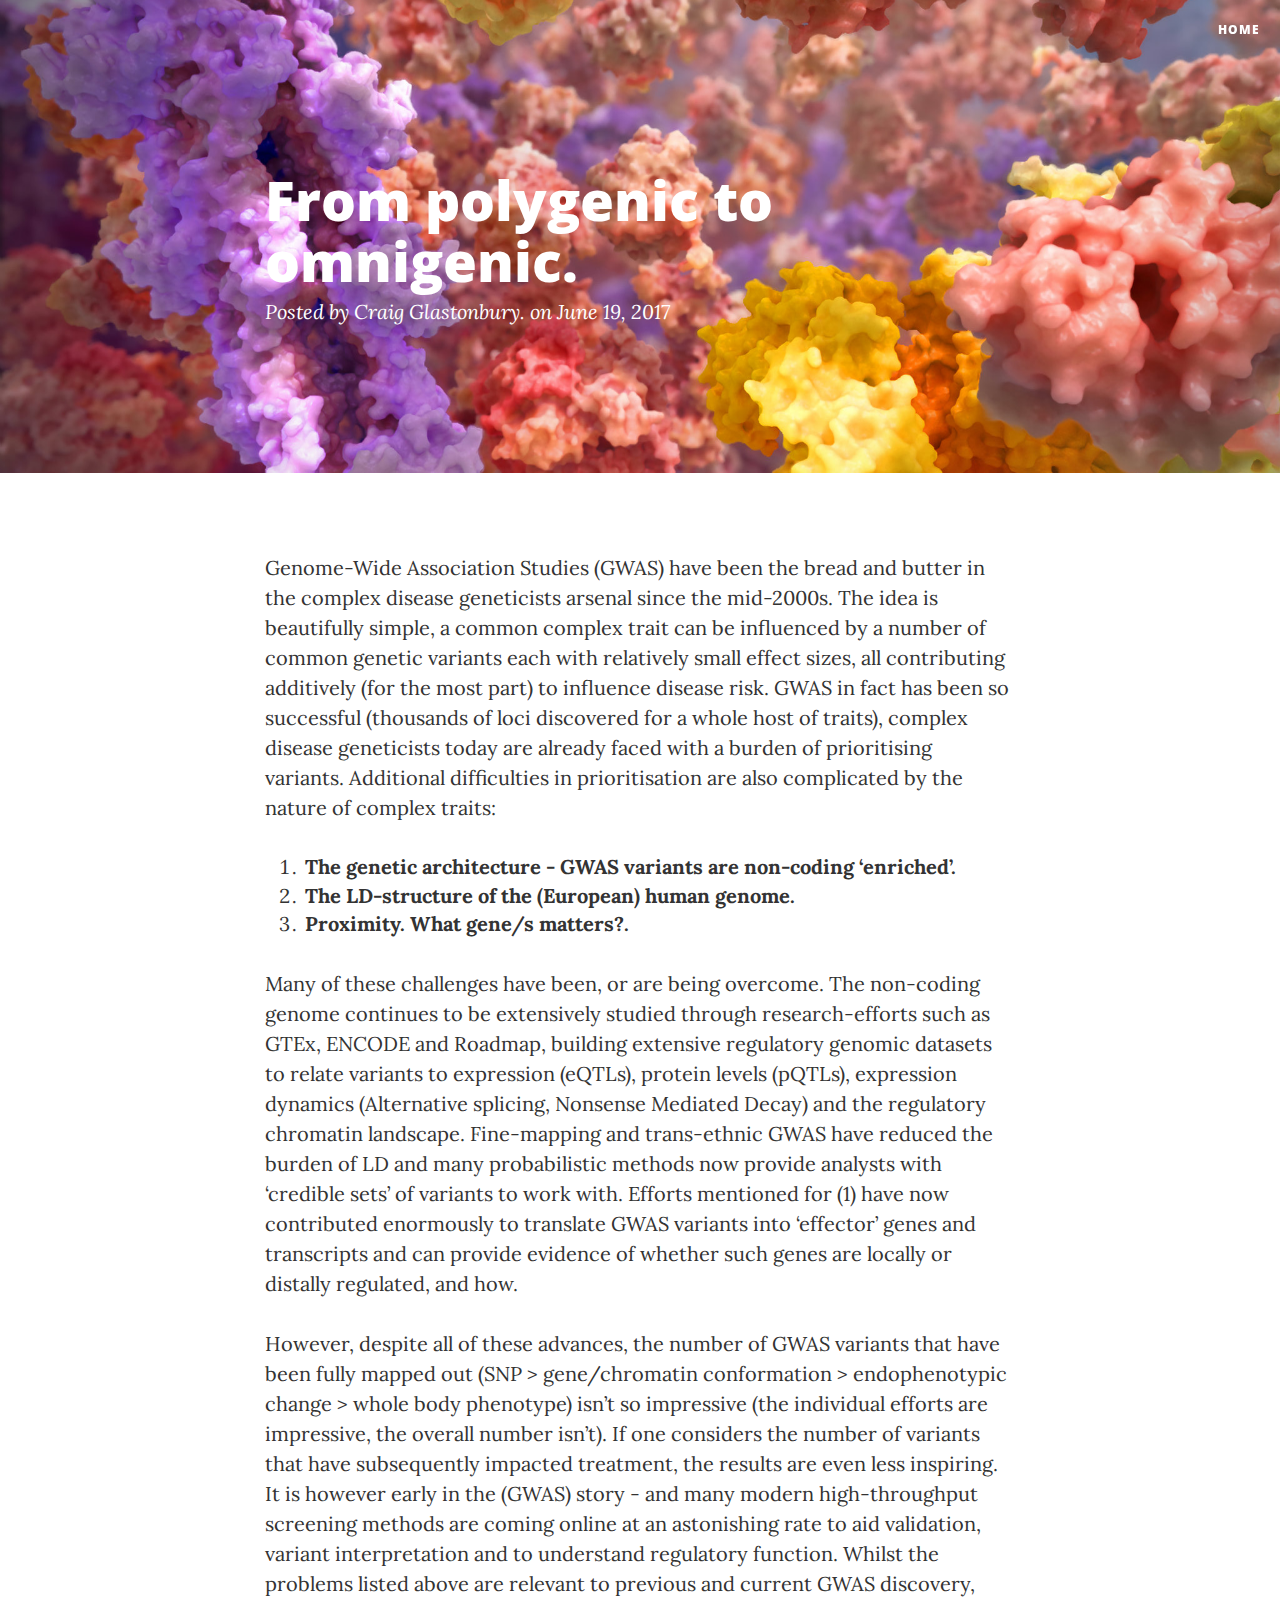
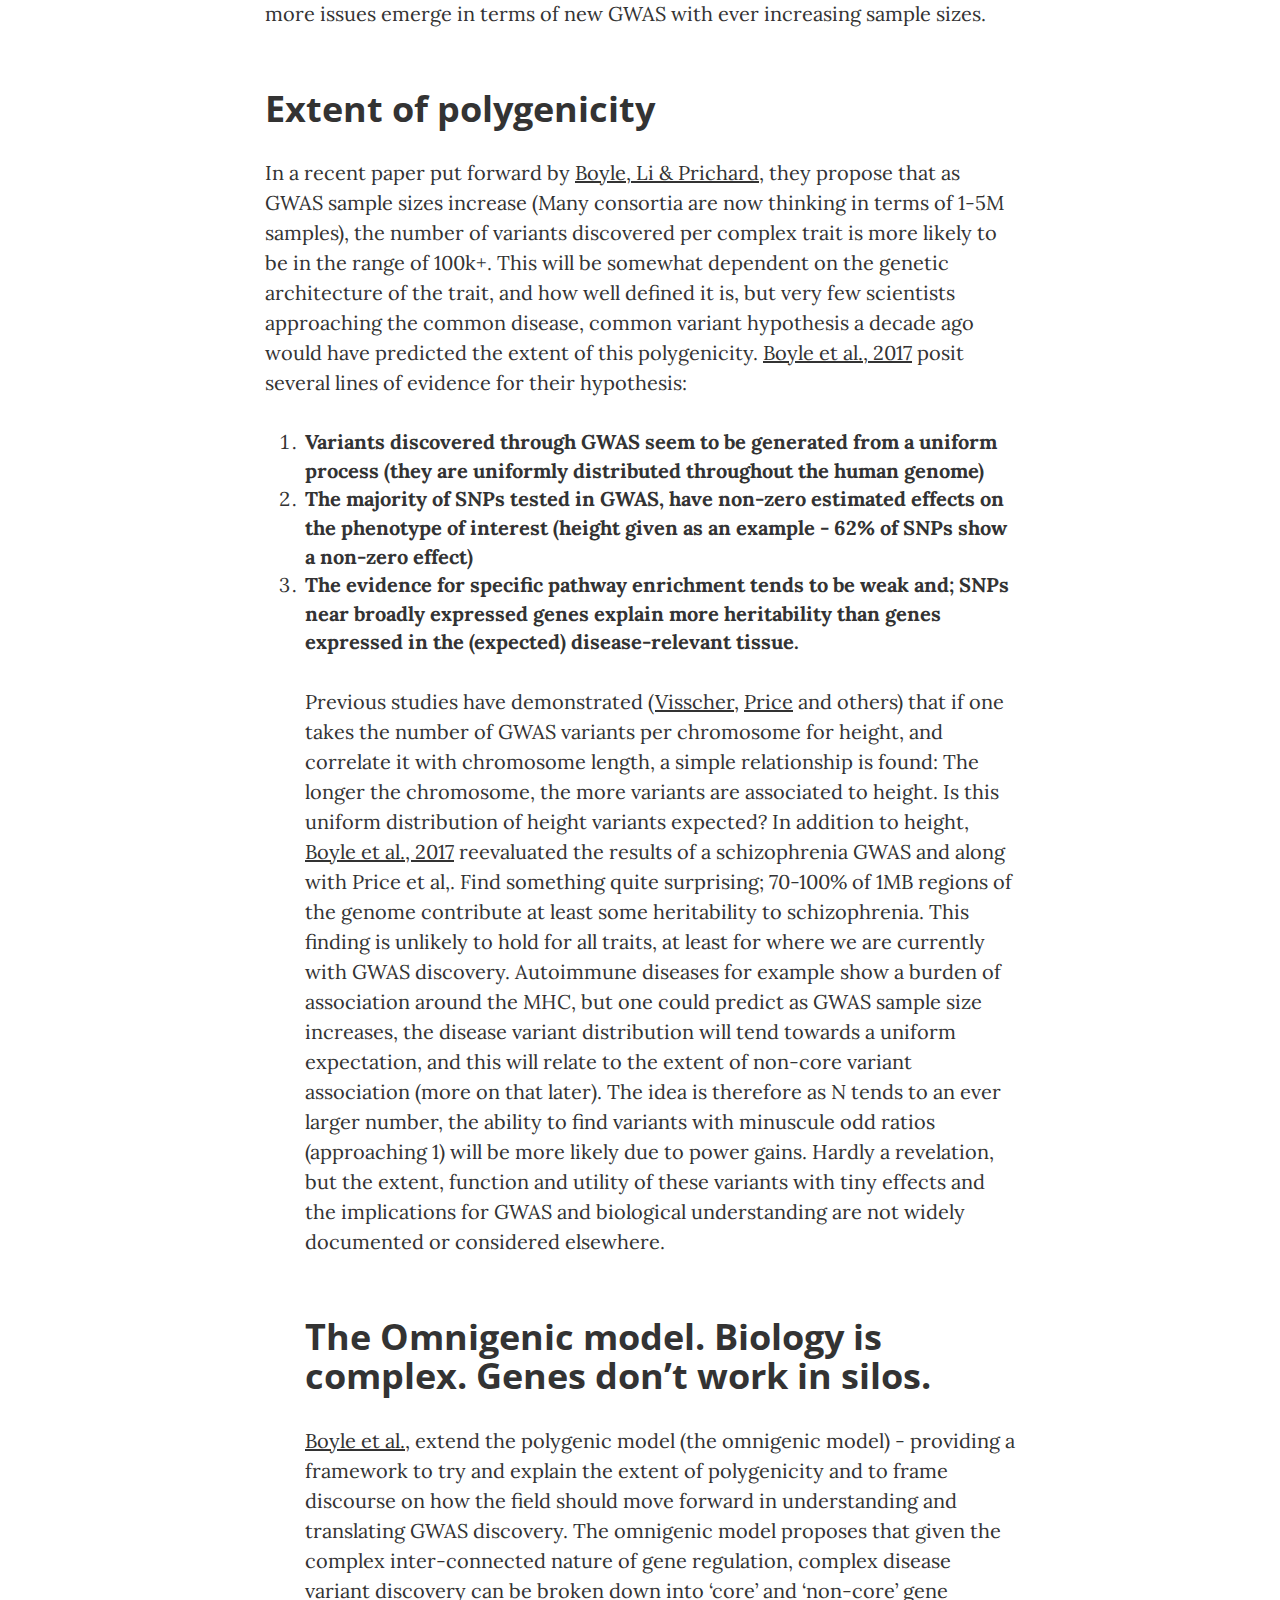
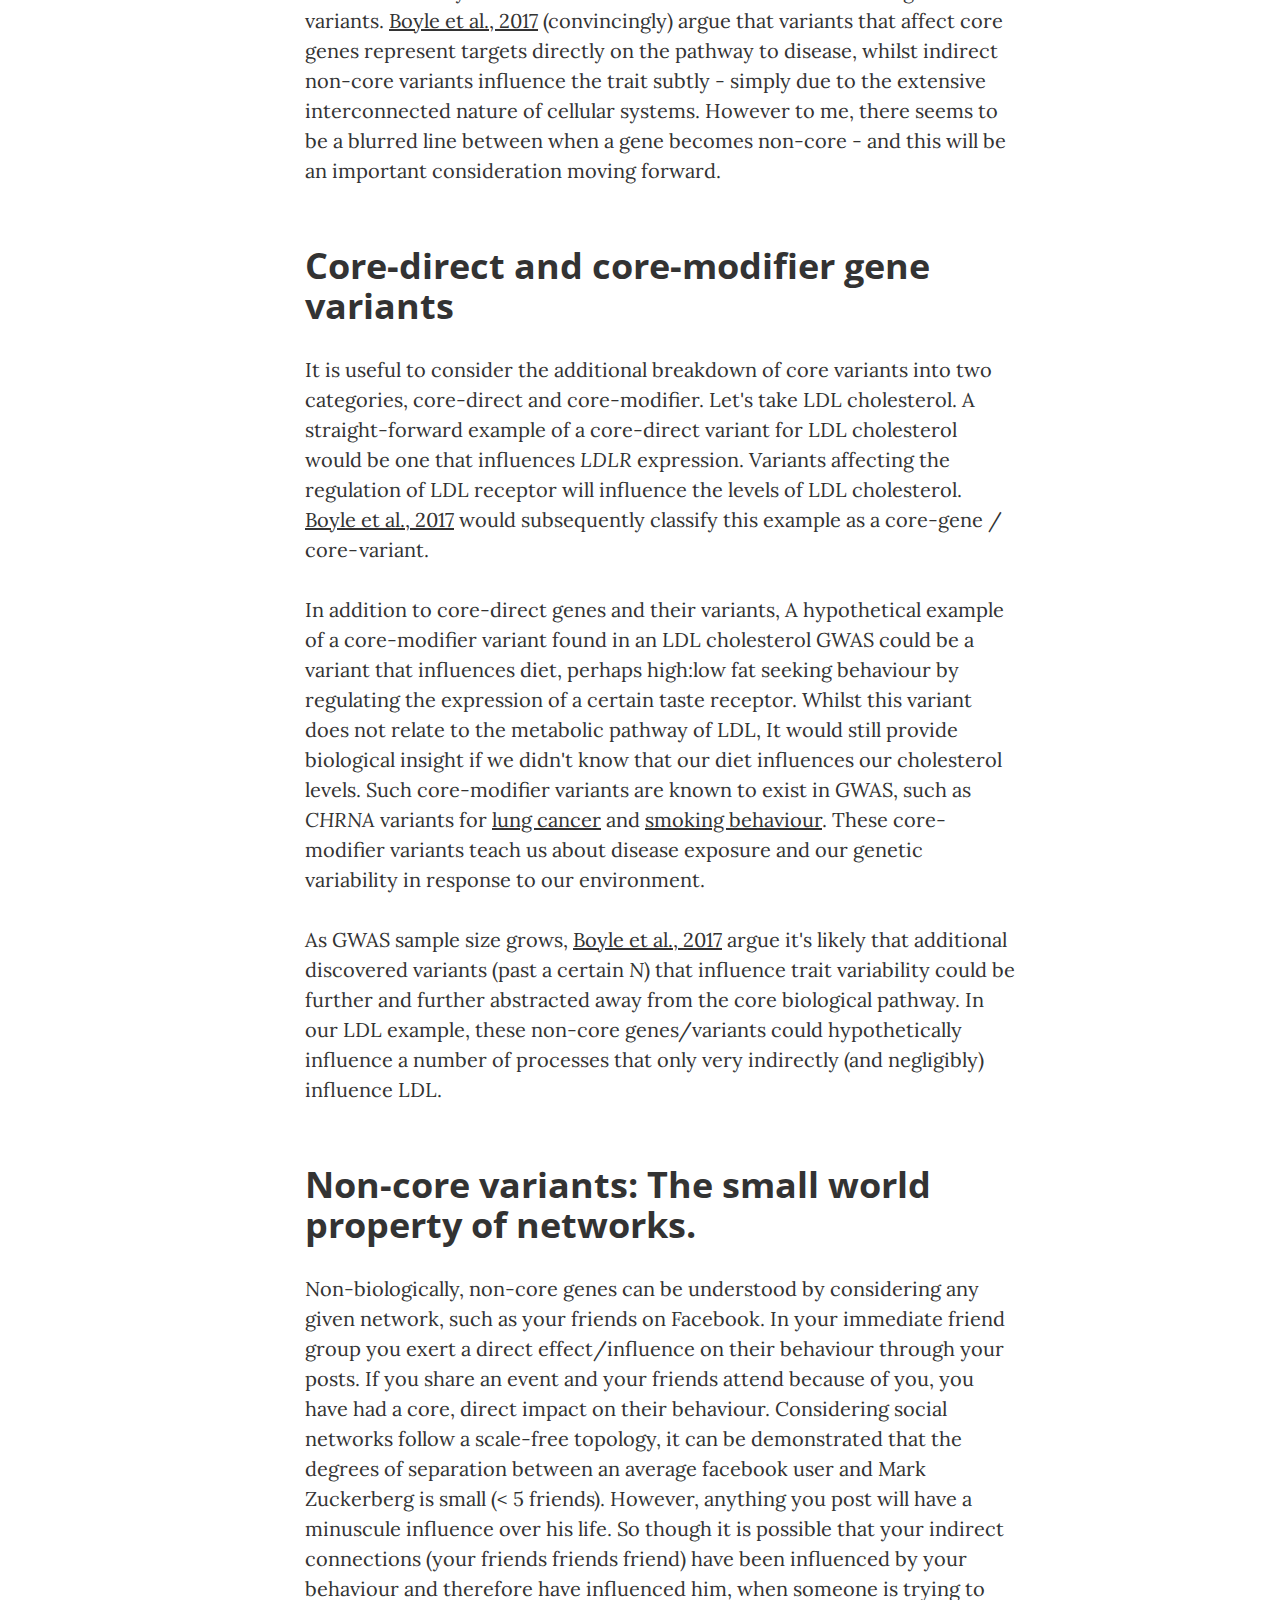
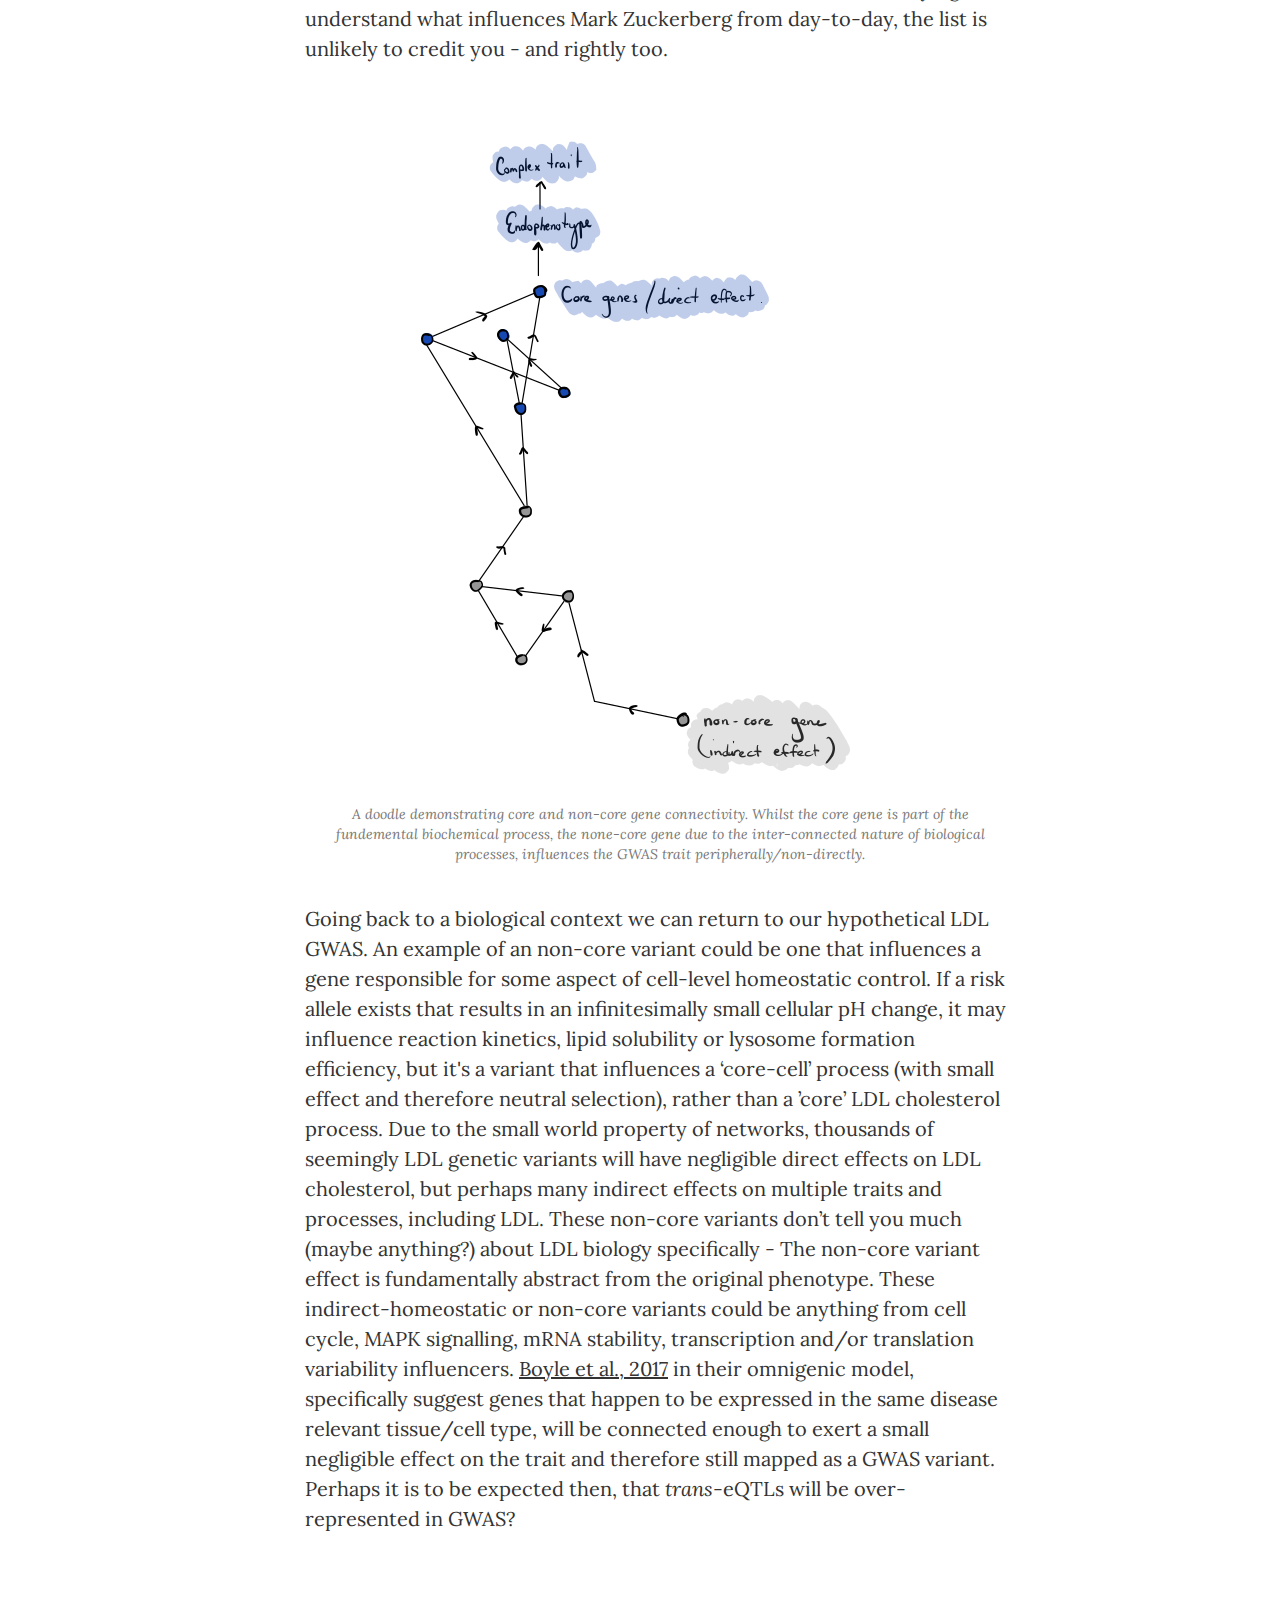
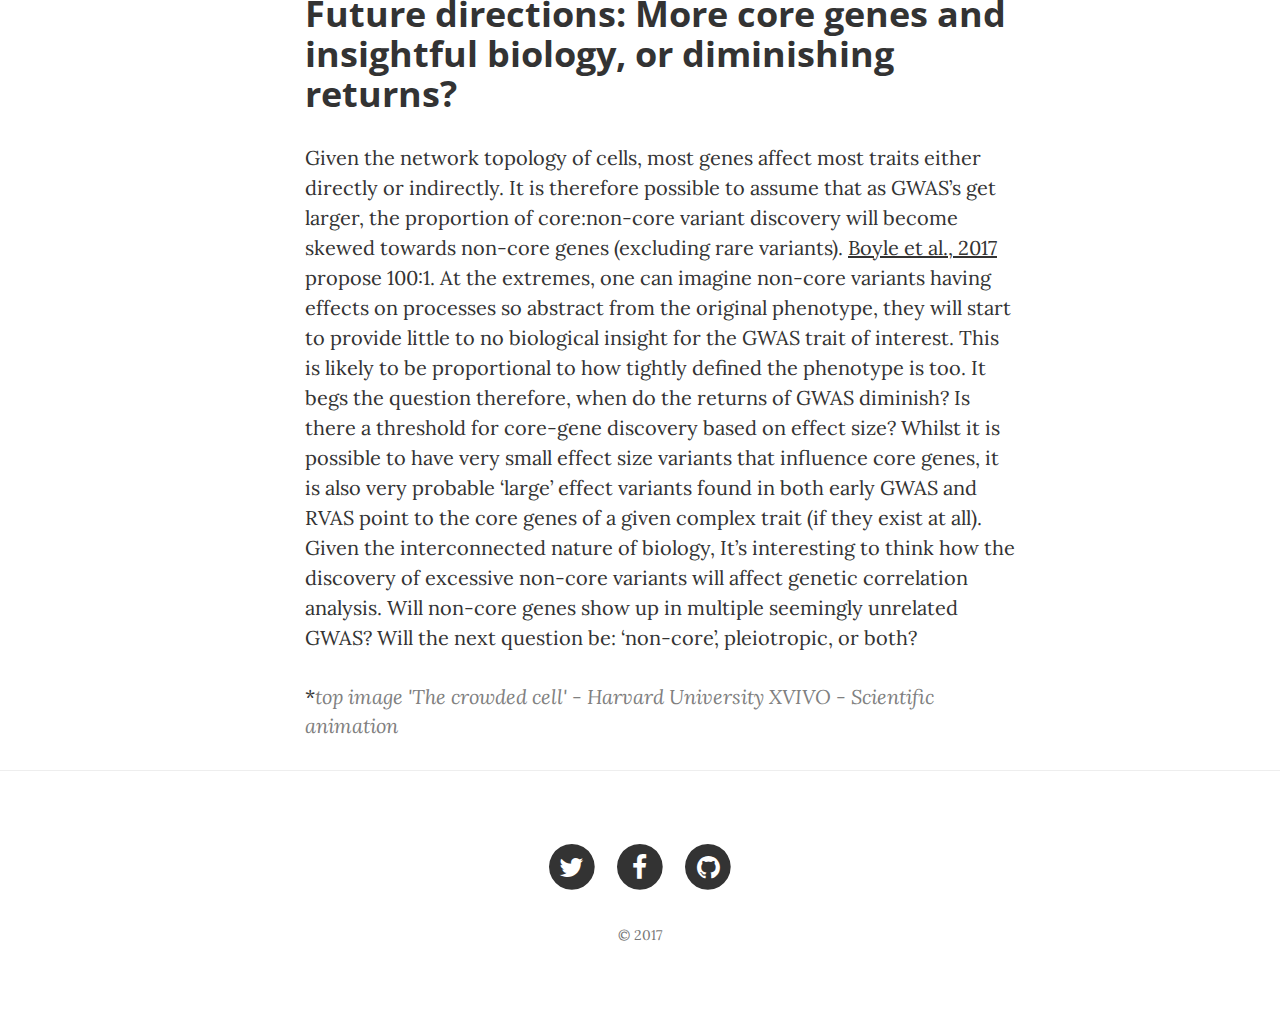
<file: polygenic.html>
<!DOCTYPE html>
<html lang="en">

<head>

    <meta charset="utf-8">
    <meta http-equiv="X-UA-Compatible" content="IE=edge">
    <meta name="viewport" content="width=device-width, initial-scale=1">
    <meta name="description" content="">
    <meta name="author" content="">

    <title>Blog</title>

    <!-- Bootstrap Core CSS -->
    <link href="vendor/bootstrap/css/bootstrap.min.css" rel="stylesheet">

    <!-- Theme CSS -->
    <link href="css/clean-blog.min.css" rel="stylesheet">

    <!-- Custom Fonts -->
    <link href="vendor/font-awesome/css/font-awesome.min.css" rel="stylesheet" type="text/css">
    <link href='https://fonts.googleapis.com/css?family=Lora:400,700,400italic,700italic' rel='stylesheet' type='text/css'>
    <link href='https://fonts.googleapis.com/css?family=Open+Sans:300italic,400italic,600italic,700italic,800italic,400,300,600,700,800' rel='stylesheet' type='text/css'>

    <!-- HTML5 Shim and Respond.js IE8 support of HTML5 elements and media queries -->
    <!-- WARNING: Respond.js doesn't work if you view the page via file:// -->
    <!--[if lt IE 9]>
        <script src="https://oss.maxcdn.com/libs/html5shiv/3.7.0/html5shiv.js"></script>
        <script src="https://oss.maxcdn.com/libs/respond.js/1.4.2/respond.min.js"></script>
    <![endif]-->

</head>

<body>

    <!-- Navigation -->
    <nav class="navbar navbar-default navbar-custom navbar-fixed-top">
        <div class="container-fluid">
            <!-- Brand and toggle get grouped for better mobile display -->
            <div class="navbar-header page-scroll">
                <button type="button" class="navbar-toggle" data-toggle="collapse" data-target="#bs-example-navbar-collapse-1">
                    <span class="sr-only">Toggle navigation</span>
                    Menu <i class="fa fa-bars"></i>
                </button>
                <a class="navbar-brand" href="index.html"></a>
            </div>

            <!-- Collect the nav links, forms, and other content for toggling -->
            <div class="collapse navbar-collapse" id="bs-example-navbar-collapse-1">
                <ul class="nav navbar-nav navbar-right">
                    <li>
                        <a href="index.html">Home</a>
                    </li>
                </ul>
            </div>
            <!-- /.navbar-collapse -->
        </div>
        <!-- /.container -->
    </nav>

    <!-- Page Header -->
    <!-- Set your background image for this header on the line below. -->
    <header class="intro-header" style="background-image: url('img/IMG_0041.JPG')">
        <div class="container">
            <div class="row">
                <div class="col-lg-8 col-lg-offset-2 col-md-10 col-md-offset-1">
                    <div class="post-heading">
                        <h1>From polygenic to omnigenic.</h1>
                        <span class="meta">Posted by <a href="#">Craig Glastonbury.</a> on June 19, 2017</span>
                    </div>
                </div>
            </div>
        </div>
    </header>

    <!-- Post Content -->
    <article>
        <div class="container">
            <div class="row">
                <div class="col-lg-8 col-lg-offset-2 col-md-10 col-md-offset-1">
<p>
                    Genome-Wide Association Studies (GWAS) have been the bread and butter in the complex disease geneticists arsenal since the mid-2000s. The idea is beautifully simple, a common complex trait can be influenced by a number of common genetic variants each with relatively small effect sizes, all contributing additively (for the most part) to influence disease risk. GWAS in fact has been so successful (thousands of loci discovered for a whole host of traits), complex disease geneticists today are already faced with a burden of prioritising variants. Additional difficulties in prioritisation are also complicated by the nature of complex traits: 
</p>
<p>
<ol>
    
    <li><b>The genetic architecture - GWAS variants are non-coding ‘enriched’.</b> </li>
    <li><b>The LD-structure of the (European) human genome.</b></li>
    <li><b>Proximity. What gene/s matters?.</b></li>
                    </ol>
    </p>
                    <p>
Many of these challenges have been, or are being overcome. The non-coding genome continues to be extensively studied through research-efforts such as GTEx, ENCODE and Roadmap, building extensive regulatory genomic datasets to relate variants to expression (eQTLs), protein levels (pQTLs), expression dynamics (Alternative splicing, Nonsense Mediated Decay) and the regulatory chromatin landscape. Fine-mapping and trans-ethnic GWAS have reduced the burden of LD and many probabilistic methods now provide analysts with ‘credible sets’ of variants to work with. Efforts mentioned for (1) have now contributed enormously to translate GWAS variants into ‘effector’ genes and transcripts and can provide evidence of whether such genes are locally or distally regulated, and how. 
                    </p>
                    <p>
However, despite all of these advances, the number of GWAS variants that have been fully mapped out (SNP > gene/chromatin conformation > endophenotypic change > whole body phenotype) isn’t so impressive (the individual efforts are impressive, the overall number isn’t). If one considers the number of variants that have subsequently impacted treatment, the results are even less inspiring. It is however early in the (GWAS) story - and many modern high-throughput screening methods are coming online at an astonishing rate to aid validation, variant interpretation and to understand regulatory function. Whilst the problems listed above are relevant to previous and current GWAS discovery, more issues emerge in terms of new GWAS with ever increasing sample sizes.
</p>
                    <h2 class="section-heading">Extent of polygenicity</h2>

                    <p>
                        In a recent paper put forward by <a href="http://www.cell.com/cell/pdf/S0092-8674(17)30629-3.pdf">Boyle, Li & Prichard</a>, they propose that as GWAS sample sizes increase (Many consortia are now thinking in terms of 1-5M samples), the number of variants discovered per complex trait is more likely to be in the range of 100k+. This will be somewhat dependent on the genetic architecture of the trait, and how well defined it is, but very few scientists approaching the common disease, common variant hypothesis a decade ago would have predicted the extent of this polygenicity. <a href="http://www.cell.com/cell/pdf/S0092-8674(17)30629-3.pdf"><it>Boyle et al., 2017</i></a>  posit several lines of evidence for their hypothesis:
</p>
                <p>
                  
                <ol>
<li><b>Variants discovered through GWAS seem to be generated from a uniform process (they are uniformly distributed throughout the human genome)</b></li>
<li><b>The majority of SNPs tested in GWAS, have non-zero estimated effects on the phenotype of interest (height given as an example - 62% of SNPs show a non-zero effect)</b></li>
<li><b>The evidence for specific pathway enrichment tends to be weak and; SNPs near broadly expressed genes explain more heritability than genes expressed in the (expected) disease-relevant tissue.</b></li>
                    </p>
                <p>
 Previous studies have demonstrated (<a href="http://www.nature.com/ng/journal/v44/n3/full/ng.1108.html">Visscher</a>, <a href="http://biorxiv.org/content/early/2017/01/25/103069">Price</a> and others) that if one takes the number of GWAS variants per chromosome for height, and correlate it with chromosome length, a simple relationship is found: The longer the chromosome, the more variants are associated to height. Is this uniform distribution of height variants expected? In addition to height, <a href="http://www.cell.com/cell/pdf/S0092-8674(17)30629-3.pdf"><it>Boyle et al., 2017</i></a> reevaluated the results of a schizophrenia GWAS and along with Price et al,. Find something quite surprising; 70-100% of 1MB regions of the genome contribute at least some heritability to schizophrenia. This finding is unlikely to hold for all traits, at least for where we are currently with GWAS discovery. Autoimmune diseases for example show a burden of association around the MHC, but one could predict as GWAS sample size increases, the disease variant distribution will tend towards a uniform expectation, and this will relate to the extent of non-core variant association (more on that later). The idea is therefore as N tends to an ever larger number, the ability to find variants with minuscule odd ratios (approaching 1) will be more likely due to power gains. Hardly a revelation, but the extent, function and utility of these variants with tiny effects and the implications for GWAS and biological understanding are not widely documented or considered elsewhere. 
                    </p>
                    
                    <h2 class="section-heading">The Omnigenic model. Biology is complex. Genes don’t work in silos.</h2>
<p>
    <a href="http://www.cell.com/cell/pdf/S0092-8674(17)30629-3.pdf"><it>Boyle et al.,</i></a> extend the polygenic model (the omnigenic model) - providing a framework to try and explain the extent of polygenicity and to frame discourse on how the field should move forward in understanding and translating GWAS discovery. The omnigenic model proposes that given the complex inter-connected nature of gene regulation, complex disease variant discovery can be broken down into ‘core’ and ‘non-core’ gene variants. <a href="http://www.cell.com/cell/pdf/S0092-8674(17)30629-3.pdf"><it>Boyle et al., 2017</i></a> (convincingly) argue that variants that affect core genes represent targets directly on the pathway to disease, whilst indirect non-core variants influence the trait subtly - simply due to the extensive interconnected nature of cellular systems. However to me, there seems to be a blurred line between when a gene becomes non-core - and this will be an important consideration moving forward.
                    </p>
                    
                               <h2 class="section-heading">Core-direct and core-modifier gene variants</h2>     
                    <p>
                        It is useful to consider the additional breakdown of core variants into two categories, core-direct and core-modifier. Let's take LDL cholesterol. A straight-forward example of a core-direct variant for LDL cholesterol would be one that influences <i>LDLR</i> expression. Variants affecting the regulation of LDL receptor will influence the levels of LDL cholesterol. <a href="http://www.cell.com/cell/pdf/S0092-8674(17)30629-3.pdf"><it>Boyle et al., 2017</i></a> would subsequently classify this example as a core-gene / core-variant.
                </p>
                <p>
In addition to core-direct genes and their variants, A hypothetical example of a core-modifier variant found in an LDL cholesterol GWAS could be a variant that influences diet, perhaps high:low fat seeking behaviour by regulating the expression of a certain taste receptor. Whilst this variant does not relate to the metabolic pathway of LDL, It would still provide biological insight if we didn't know that our diet influences our cholesterol levels. Such core-modifier variants are known to exist in GWAS, such as <i>CHRNA</i> variants for <a href="https://www.nature.com/ng/journal/v40/n5/full/ng.109.html">lung cancer</a> and <a href="https://www.ncbi.nlm.nih.gov/pubmed/18385739?dopt=Abstract">smoking behaviour</a>. These core-modifier variants teach us about disease exposure and our genetic variability in response to our environment.
                </p>
                <p>
                    As GWAS sample size grows, <a href="http://www.cell.com/cell/pdf/S0092-8674(17)30629-3.pdf"><it>Boyle et al., 2017</i></a> argue it's likely that additional discovered variants (past a certain <i>N</i>) that influence trait variability could be further and further abstracted away from the core biological pathway. In our LDL example, these non-core genes/variants could hypothetically influence a number of processes that only very indirectly (and negligibly) influence LDL. 
                    </p>
                    
                               <h2 class="section-heading">Non-core variants: The small world property of networks.</h2>
                   
                    <p>
                   Non-biologically, non-core genes can be understood by considering any given network, such as your friends on Facebook. In your immediate friend group you exert a direct effect/influence on their behaviour through your posts. If you share an event and your friends attend because of you, you have had a core, direct impact on their behaviour. Considering social networks follow a scale-free topology, it can be demonstrated that the degrees of separation between an average facebook user and Mark Zuckerberg is small (< 5 friends). However, anything you post will have a minuscule influence over his life. So though it is possible that your indirect connections (your friends friends friend) have been influenced by your behaviour and therefore have influenced him, when someone is trying to understand what influences Mark Zuckerberg from day-to-day, the list is unlikely to credit you - and rightly too.
</p>
                                               <a href="#">
                        <img class="img-responsive" src="img/Omnigenic model figure.png" alt="">
                    </a>
                    <span class="caption text-muted">A doodle demonstrating core and non-core gene connectivity. Whilst the core gene is part of the fundemental biochemical process, the none-core gene due to the inter-connected nature of biological processes, influences the GWAS trait peripherally/non-directly. </span>
                

                        <p>
Going back to a biological context we can return to our hypothetical LDL GWAS. An example of an non-core variant could be one that influences a gene responsible for some aspect of cell-level homeostatic control. If a risk allele exists that results in an infinitesimally small cellular pH change, it may influence reaction kinetics, lipid solubility or lysosome formation efficiency, but it's a variant that influences a ‘core-cell’ process (with small effect and therefore neutral selection), rather than a ’core’ LDL cholesterol process. Due to the small world property of networks, thousands of seemingly LDL genetic variants will have negligible direct effects on LDL cholesterol, but perhaps many indirect effects on multiple traits and processes, including LDL. These non-core variants don’t tell you much (maybe anything?) about LDL biology specifically - The non-core variant effect is fundamentally abstract from the original phenotype. These indirect-homeostatic or non-core variants could be anything from cell cycle, MAPK signalling, mRNA stability, transcription and/or translation variability influencers. <a href="http://www.cell.com/cell/pdf/S0092-8674(17)30629-3.pdf"><it>Boyle et al., 2017</i></a> in their omnigenic model, specifically suggest genes that happen to be expressed in the same disease relevant tissue/cell type, will be connected enough to exert a small negligible effect on the trait and therefore still mapped as a GWAS variant. Perhaps it is to be expected then, that <i>trans</i>-eQTLs will be over-represented in GWAS?
                       </p>
                        
               <h2 class="section-heading">Future directions: More core genes and insightful biology, or diminishing returns?</h2>
                    <p>
                       Given the network topology of cells, most genes affect most traits either directly or indirectly. It is therefore possible to assume that as GWAS’s get larger, the proportion of core:non-core variant discovery will become skewed towards non-core genes (excluding rare variants). <a href="http://www.cell.com/cell/pdf/S0092-8674(17)30629-3.pdf"><it>Boyle et al., 2017</i></a> propose 100:1. At the extremes, one can imagine non-core variants having effects on processes so abstract from the original phenotype, they will start to provide little to no biological insight for the GWAS trait of interest. This is likely to be proportional to how tightly defined the phenotype is too. It begs the question therefore, when do the returns of GWAS diminish? Is there a threshold for core-gene discovery based on effect size? Whilst it is possible to have very small effect size variants that influence core genes, it is also very probable ‘large’ effect variants found in both early GWAS and RVAS point to the core genes of a given complex trait (if they exist at all). Given the interconnected nature of biology, It’s interesting to think how the discovery of excessive non-core variants will affect genetic correlation analysis. Will non-core genes show up in multiple seemingly unrelated GWAS? Will the next question be: ‘non-core’, pleiotropic, or both?
                       </p>
                       *<i><font color='grey'>top image 'The crowded cell' - Harvard University XVIVO - Scientific animation</i></font>
                </div>
            </div>
       </div>
    </article>

    <hr>

    <!-- Footer -->
    <footer>
        <div class="container">
            <div class="row">
                <div class="col-lg-8 col-lg-offset-2 col-md-10 col-md-offset-1">
                    <ul class="list-inline text-center">
                        <li>
                            <a href="https://www.twitter.com/C_Glastonbury">
                                <span class="fa-stack fa-lg">
                                    <i class="fa fa-circle fa-stack-2x"></i>
                                    <i class="fa fa-twitter fa-stack-1x fa-inverse"></i>
                                </span>
                            </a>
                        </li>
                        <li>
                            <a href="https://www.facebook.com/craig.glastonbury">
                                <span class="fa-stack fa-lg">
                                    <i class="fa fa-circle fa-stack-2x"></i>
                                    <i class="fa fa-facebook fa-stack-1x fa-inverse"></i>
                                </span>
                            </a>
                        </li>
                        <li>
                            <a href="https://www.github.com/GlastonburyC">
                                <span class="fa-stack fa-lg">
                                    <i class="fa fa-circle fa-stack-2x"></i>
                                    <i class="fa fa-github fa-stack-1x fa-inverse"></i>
                                </span>
                            </a>
                        </li>
                    </ul>
                    <p class="copyright text-muted">&copy; 2017</p>
                </div>
            </div>
        </div>
    </footer>

    <!-- jQuery -->
    <script src="vendor/jquery/jquery.min.js"></script>

    <!-- Bootstrap Core JavaScript -->
    <script src="vendor/bootstrap/js/bootstrap.min.js"></script>

    <!-- Contact Form JavaScript -->
    <script src="js/jqBootstrapValidation.js"></script>
    <script src="js/contact_me.js"></script>

    <!-- Theme JavaScript -->
    <script src="js/clean-blog.min.js"></script>

</body>

</html>
</file>
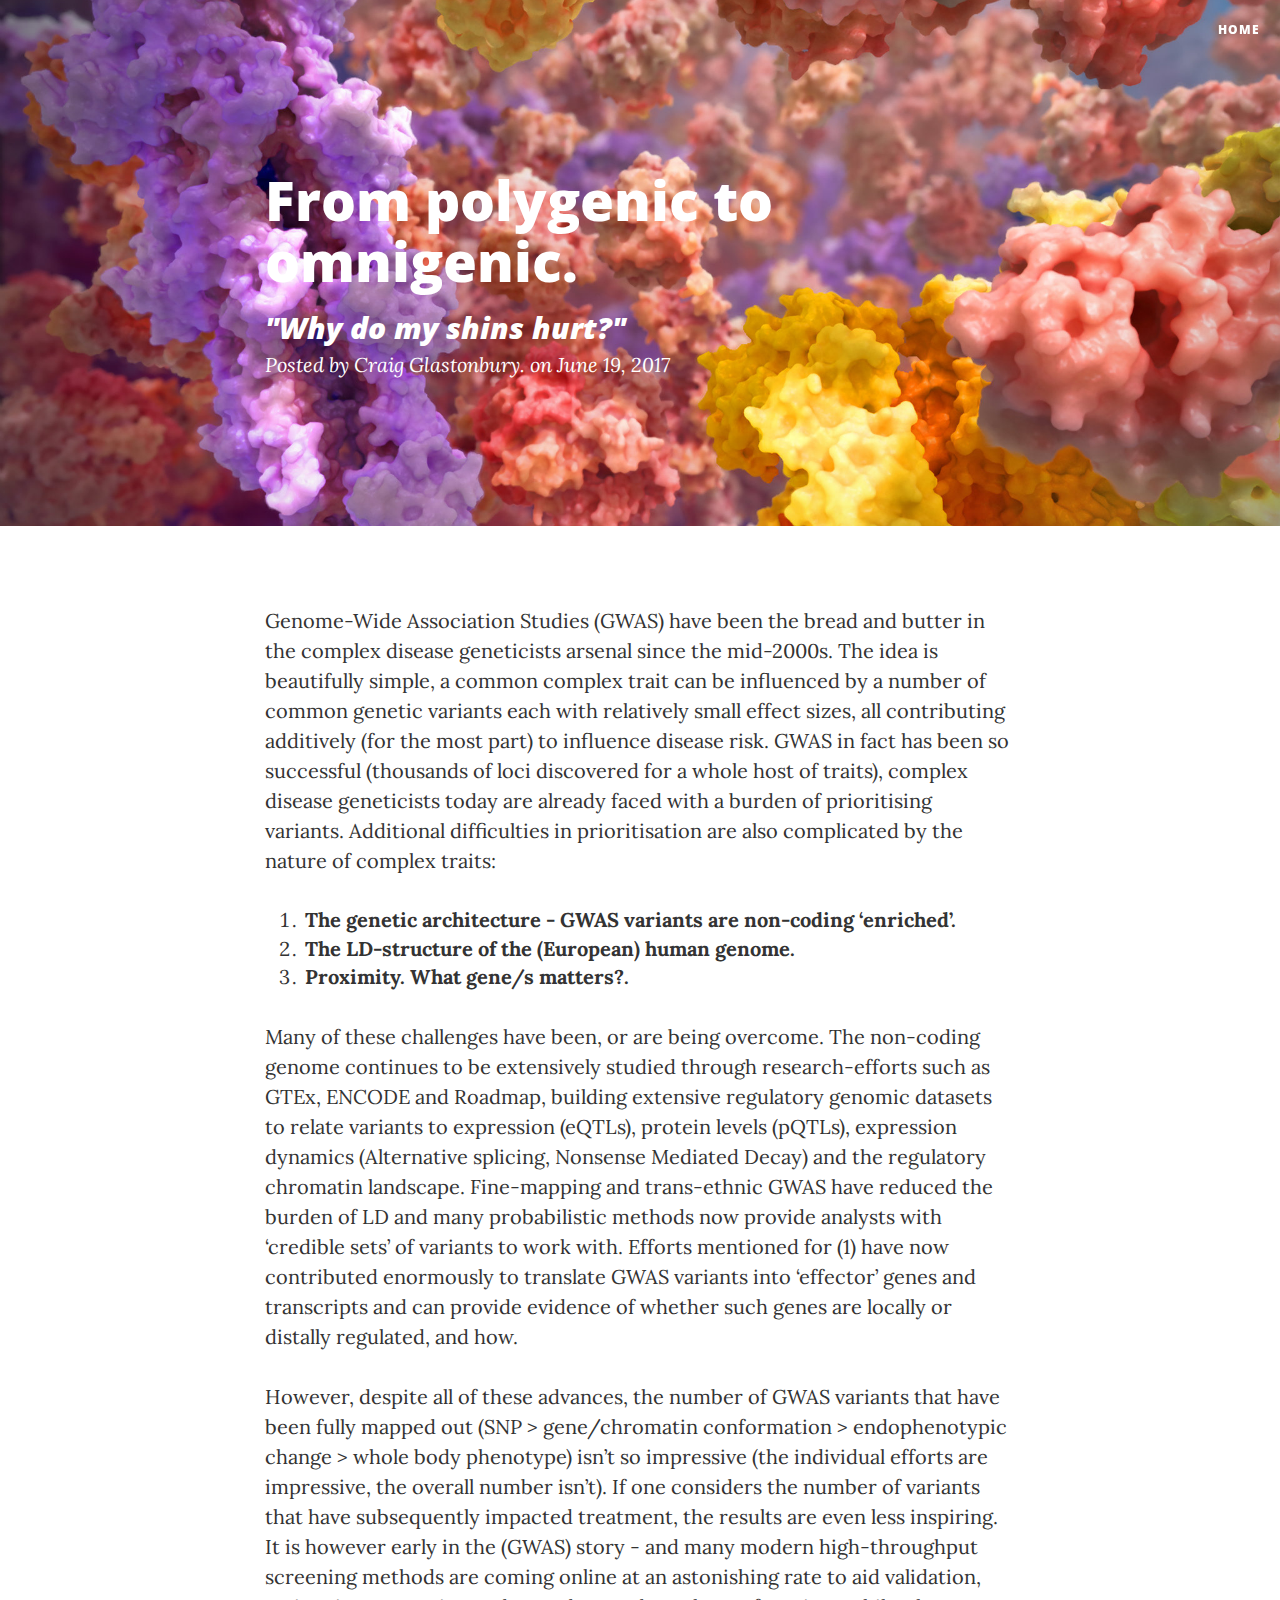
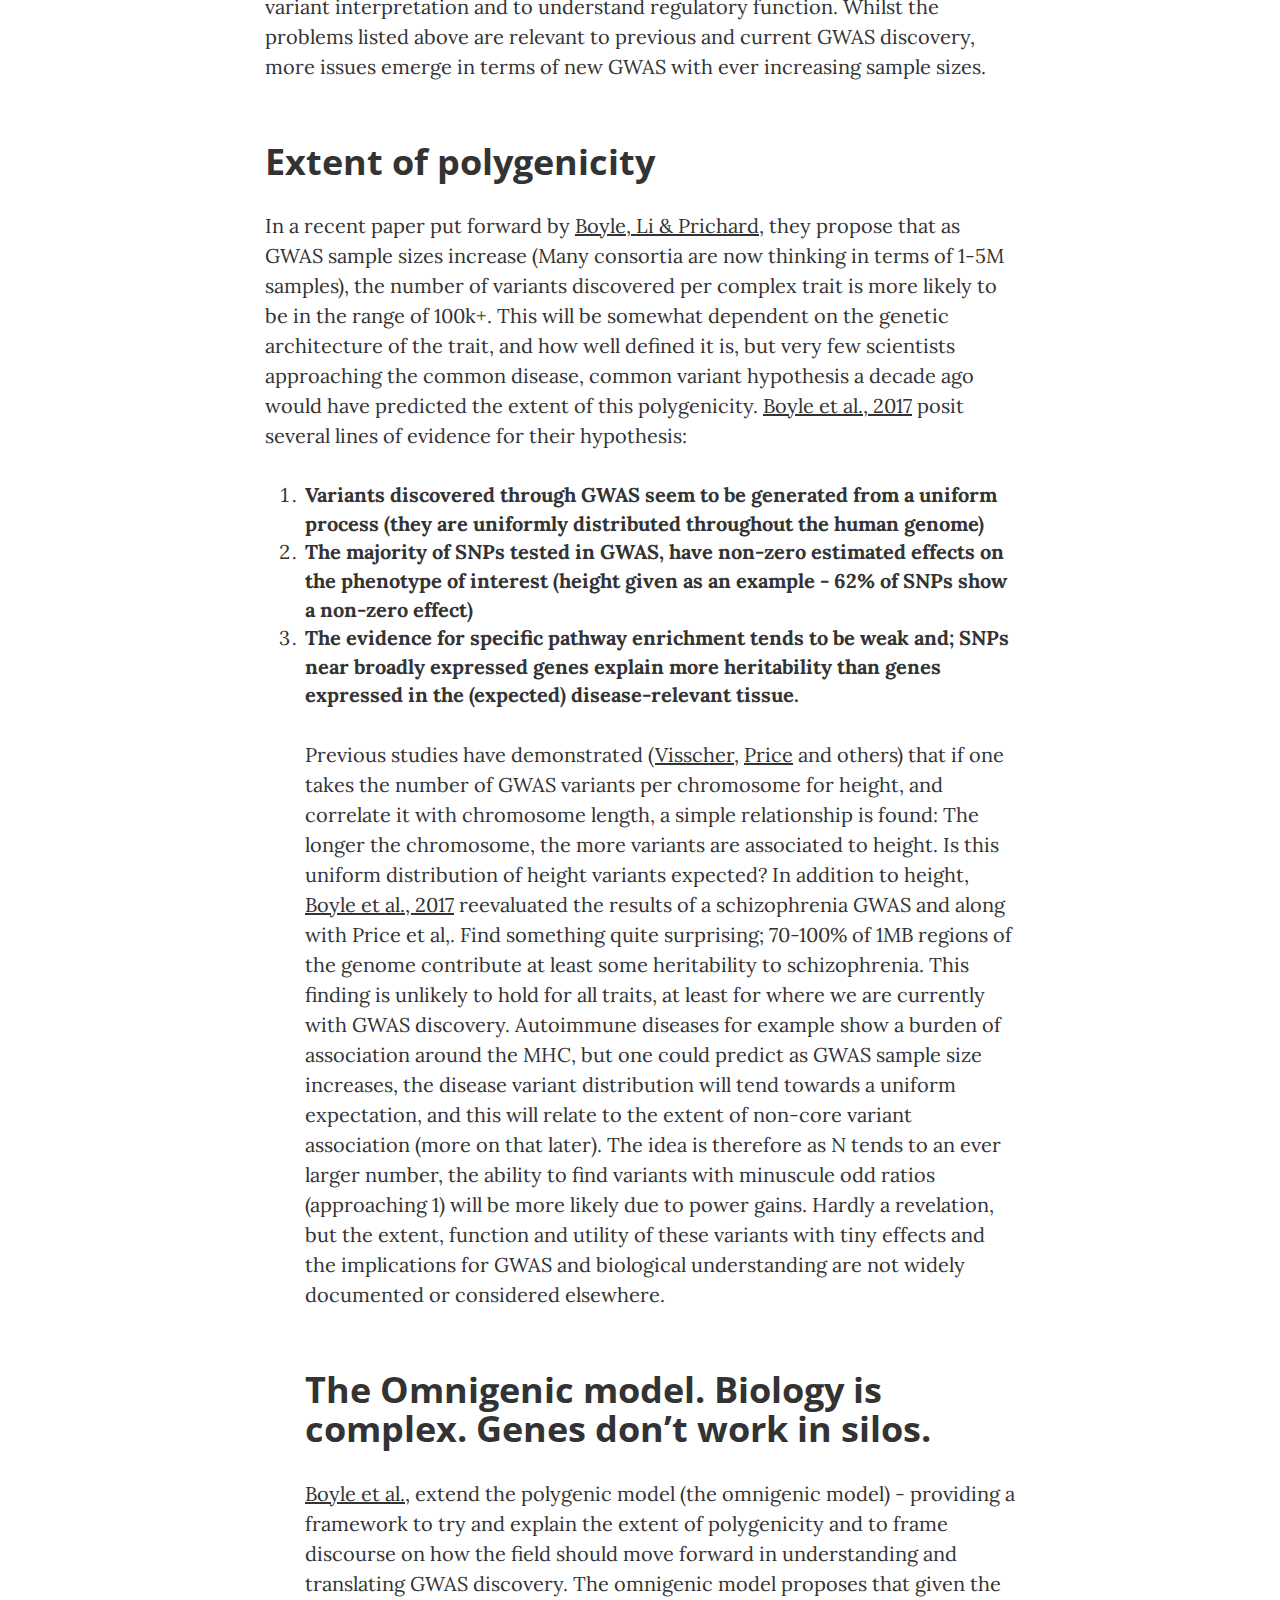
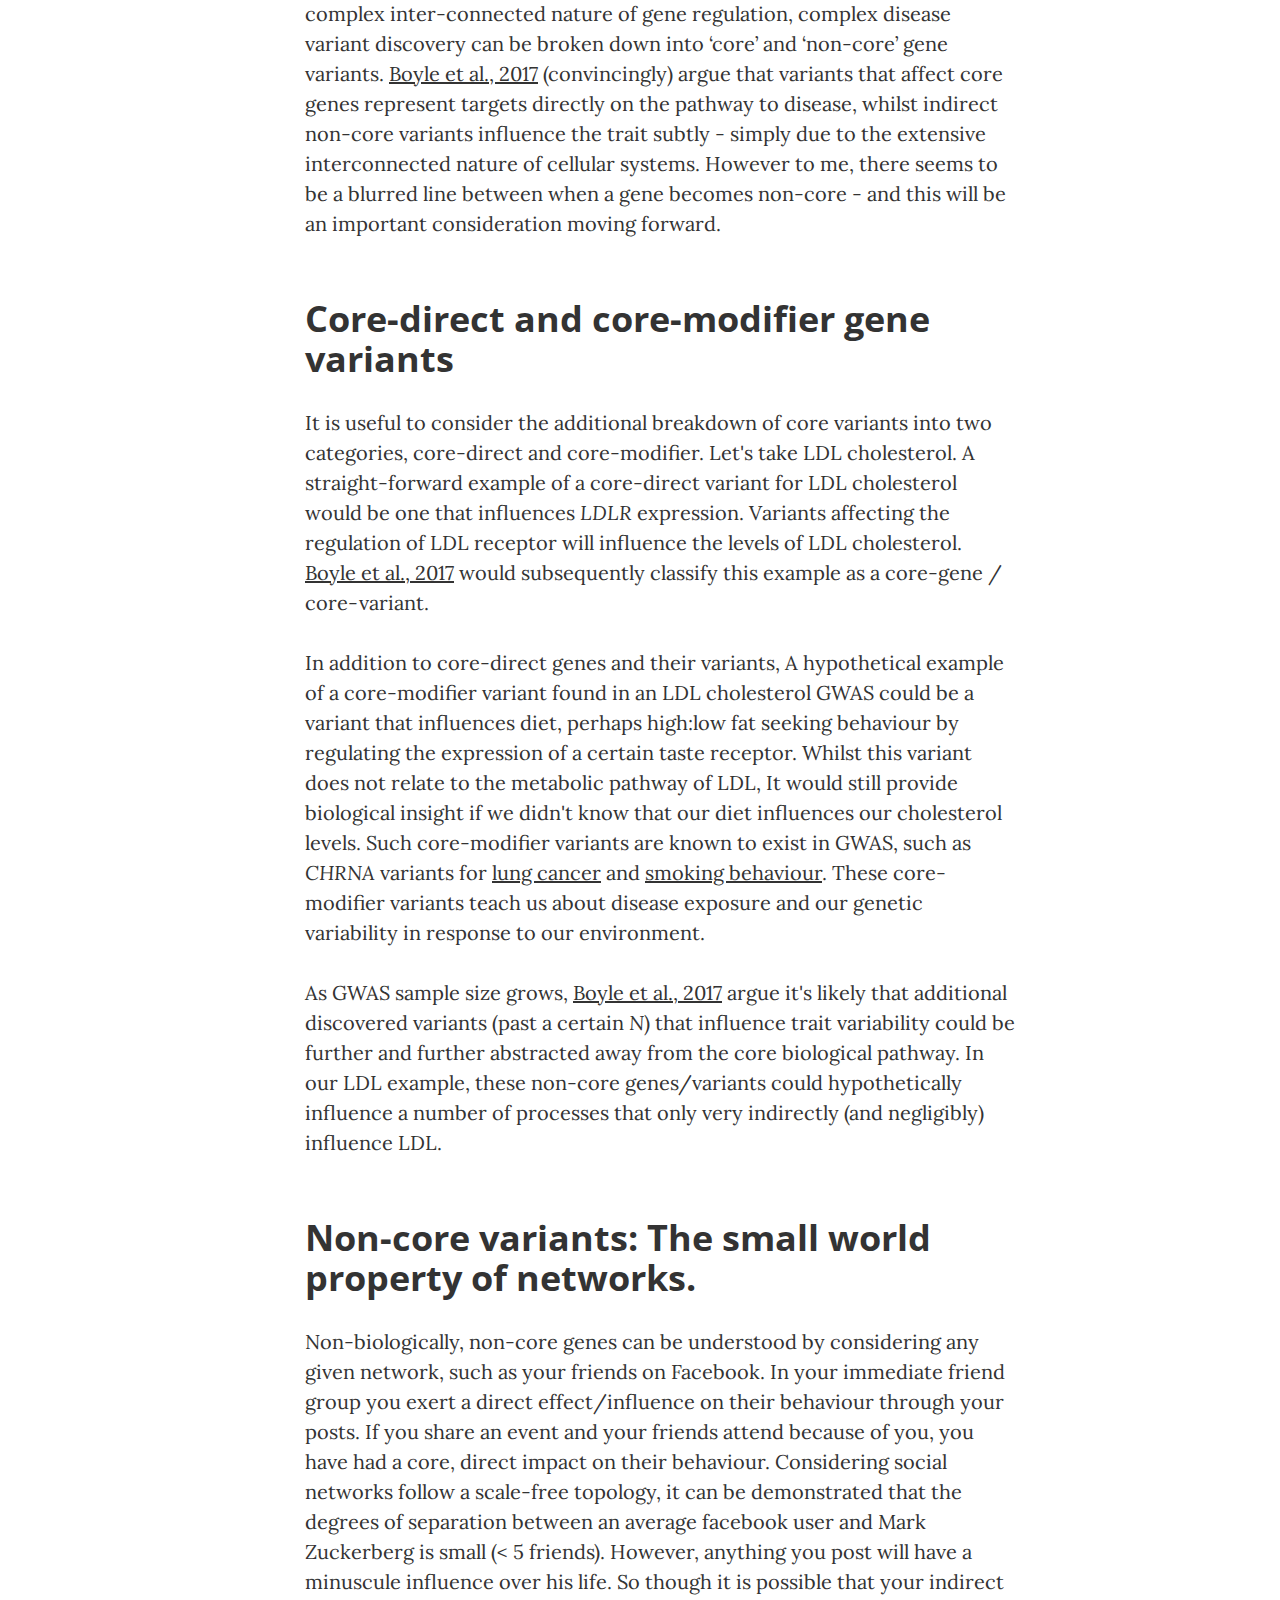
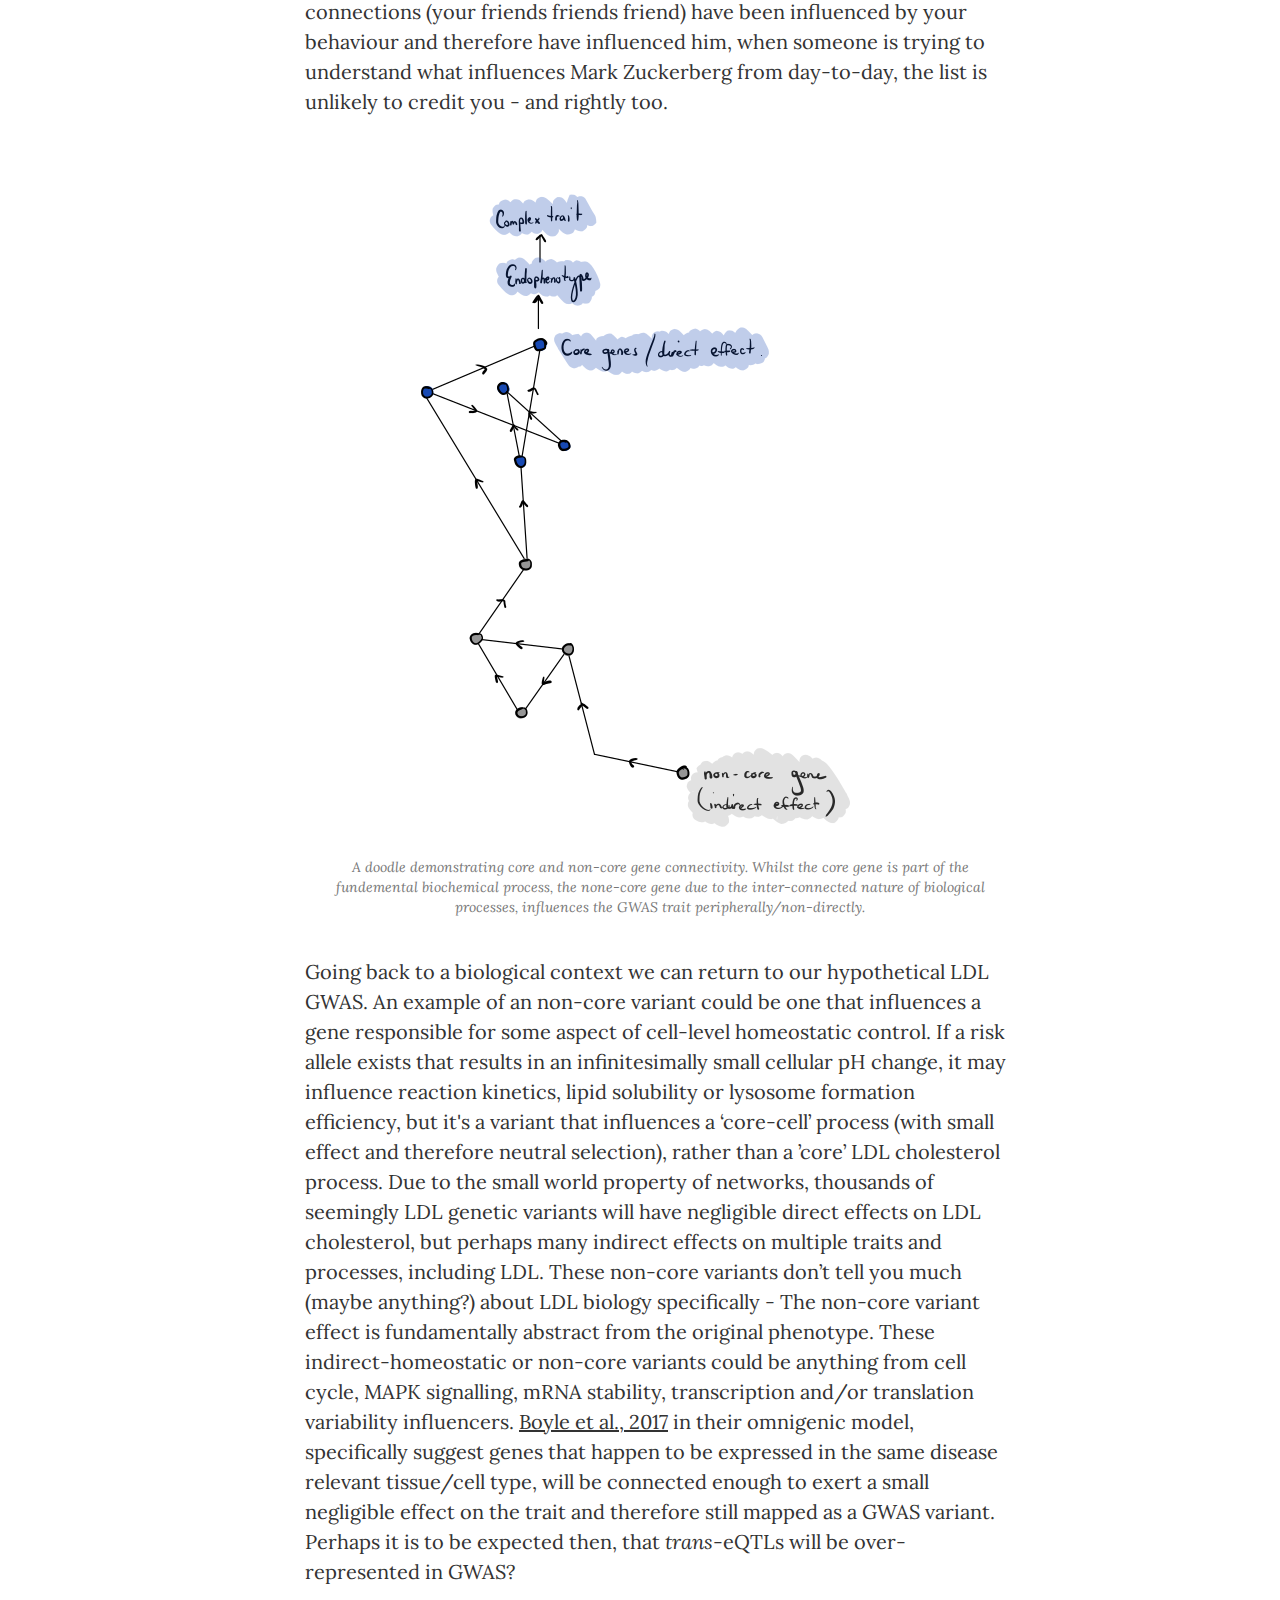
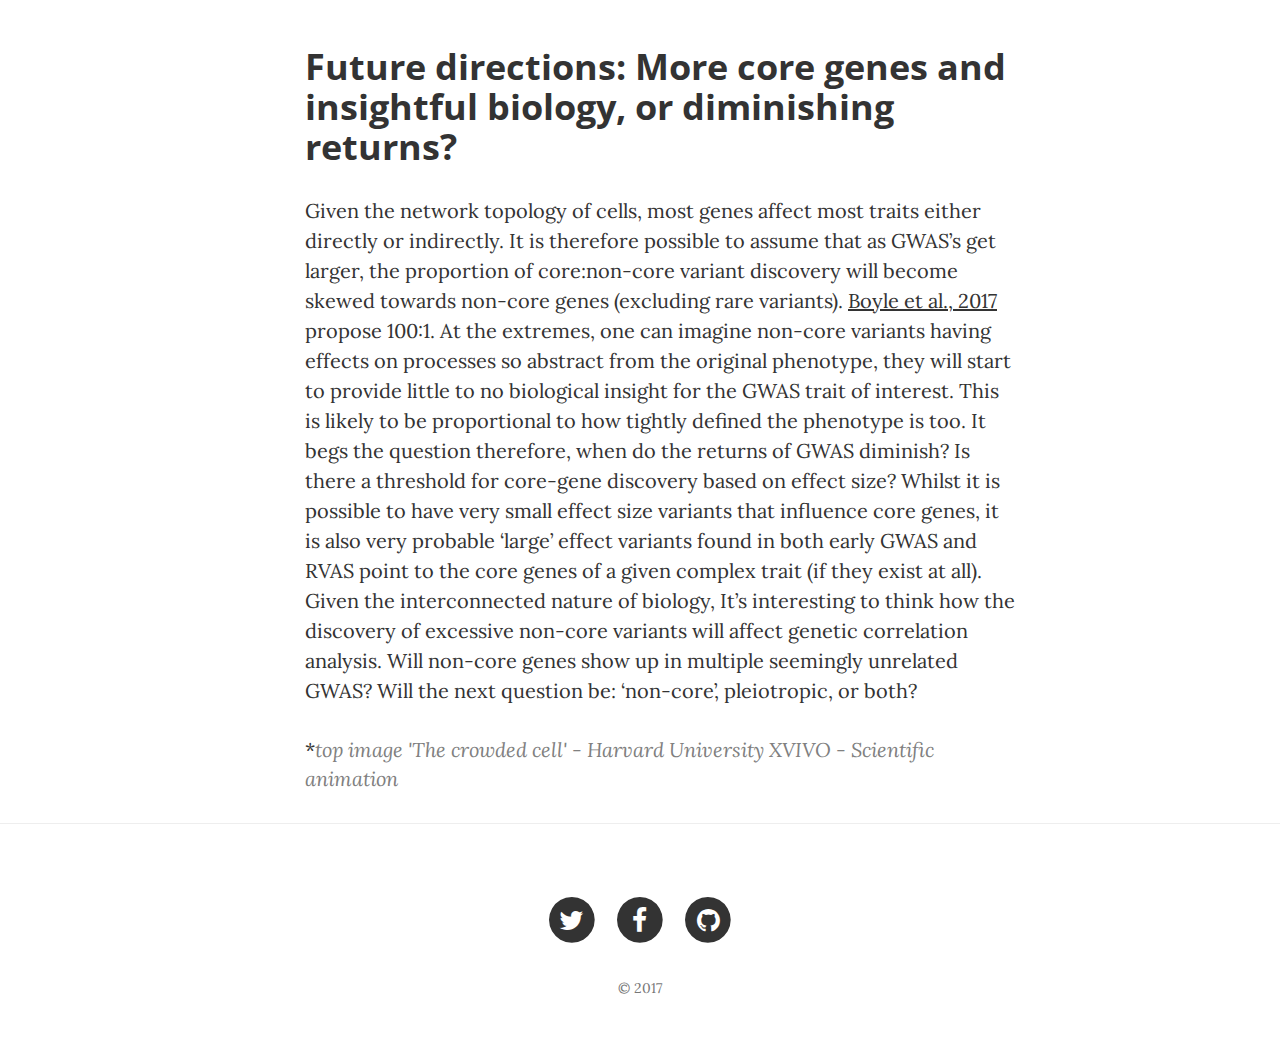
<file: post.html>
<!DOCTYPE html>
<html lang="en">

<head>

    <meta charset="utf-8">
    <meta http-equiv="X-UA-Compatible" content="IE=edge">
    <meta name="viewport" content="width=device-width, initial-scale=1">
    <meta name="description" content="">
    <meta name="author" content="">

    <title>Blog</title>

    <!-- Bootstrap Core CSS -->
    <link href="vendor/bootstrap/css/bootstrap.min.css" rel="stylesheet">

    <!-- Theme CSS -->
    <link href="css/clean-blog.min.css" rel="stylesheet">

    <!-- Custom Fonts -->
    <link href="vendor/font-awesome/css/font-awesome.min.css" rel="stylesheet" type="text/css">
    <link href='https://fonts.googleapis.com/css?family=Lora:400,700,400italic,700italic' rel='stylesheet' type='text/css'>
    <link href='https://fonts.googleapis.com/css?family=Open+Sans:300italic,400italic,600italic,700italic,800italic,400,300,600,700,800' rel='stylesheet' type='text/css'>

    <!-- HTML5 Shim and Respond.js IE8 support of HTML5 elements and media queries -->
    <!-- WARNING: Respond.js doesn't work if you view the page via file:// -->
    <!--[if lt IE 9]>
        <script src="https://oss.maxcdn.com/libs/html5shiv/3.7.0/html5shiv.js"></script>
        <script src="https://oss.maxcdn.com/libs/respond.js/1.4.2/respond.min.js"></script>
    <![endif]-->

</head>

<body>

    <!-- Navigation -->
    <nav class="navbar navbar-default navbar-custom navbar-fixed-top">
        <div class="container-fluid">
            <!-- Brand and toggle get grouped for better mobile display -->
            <div class="navbar-header page-scroll">
                <button type="button" class="navbar-toggle" data-toggle="collapse" data-target="#bs-example-navbar-collapse-1">
                    <span class="sr-only">Toggle navigation</span>
                    Menu <i class="fa fa-bars"></i>
                </button>
                <a class="navbar-brand" href="index.html"></a>
            </div>

            <!-- Collect the nav links, forms, and other content for toggling -->
            <div class="collapse navbar-collapse" id="bs-example-navbar-collapse-1">
                <ul class="nav navbar-nav navbar-right">
                    <li>
                        <a href="index.html">Home</a>
                    </li>
                </ul>
            </div>
            <!-- /.navbar-collapse -->
        </div>
        <!-- /.container -->
    </nav>

    <!-- Page Header -->
    <!-- Set your background image for this header on the line below. -->
    <header class="intro-header" style="background-image: url('img/IMG_0041.JPG')">
        <div class="container">
            <div class="row">
                <div class="col-lg-8 col-lg-offset-2 col-md-10 col-md-offset-1">
                    <div class="post-heading">
                        <h1>From polygenic to omnigenic.</h1>
                        <h2><i>"Why do my shins hurt?"</i></h2>
                        <span class="meta">Posted by <a href="#">Craig Glastonbury.</a> on June 19, 2017</span>
                    </div>
                </div>
            </div>
        </div>
    </header>

    <!-- Post Content -->
    <article>
        <div class="container">
            <div class="row">
                <div class="col-lg-8 col-lg-offset-2 col-md-10 col-md-offset-1">
<p>
                    Genome-Wide Association Studies (GWAS) have been the bread and butter in the complex disease geneticists arsenal since the mid-2000s. The idea is beautifully simple, a common complex trait can be influenced by a number of common genetic variants each with relatively small effect sizes, all contributing additively (for the most part) to influence disease risk. GWAS in fact has been so successful (thousands of loci discovered for a whole host of traits), complex disease geneticists today are already faced with a burden of prioritising variants. Additional difficulties in prioritisation are also complicated by the nature of complex traits: 
</p>
<p>
<ol>
    
    <li><b>The genetic architecture - GWAS variants are non-coding ‘enriched’.</b> </li>
    <li><b>The LD-structure of the (European) human genome.</b></li>
    <li><b>Proximity. What gene/s matters?.</b></li>
                    </ol>
    </p>
                    <p>
Many of these challenges have been, or are being overcome. The non-coding genome continues to be extensively studied through research-efforts such as GTEx, ENCODE and Roadmap, building extensive regulatory genomic datasets to relate variants to expression (eQTLs), protein levels (pQTLs), expression dynamics (Alternative splicing, Nonsense Mediated Decay) and the regulatory chromatin landscape. Fine-mapping and trans-ethnic GWAS have reduced the burden of LD and many probabilistic methods now provide analysts with ‘credible sets’ of variants to work with. Efforts mentioned for (1) have now contributed enormously to translate GWAS variants into ‘effector’ genes and transcripts and can provide evidence of whether such genes are locally or distally regulated, and how. 
                    </p>
                    <p>
However, despite all of these advances, the number of GWAS variants that have been fully mapped out (SNP > gene/chromatin conformation > endophenotypic change > whole body phenotype) isn’t so impressive (the individual efforts are impressive, the overall number isn’t). If one considers the number of variants that have subsequently impacted treatment, the results are even less inspiring. It is however early in the (GWAS) story - and many modern high-throughput screening methods are coming online at an astonishing rate to aid validation, variant interpretation and to understand regulatory function. Whilst the problems listed above are relevant to previous and current GWAS discovery, more issues emerge in terms of new GWAS with ever increasing sample sizes.
</p>
                    <h2 class="section-heading">Extent of polygenicity</h2>

                    <p>
                        In a recent paper put forward by <a href="http://www.cell.com/cell/pdf/S0092-8674(17)30629-3.pdf">Boyle, Li & Prichard</a>, they propose that as GWAS sample sizes increase (Many consortia are now thinking in terms of 1-5M samples), the number of variants discovered per complex trait is more likely to be in the range of 100k+. This will be somewhat dependent on the genetic architecture of the trait, and how well defined it is, but very few scientists approaching the common disease, common variant hypothesis a decade ago would have predicted the extent of this polygenicity. <a href="http://www.cell.com/cell/pdf/S0092-8674(17)30629-3.pdf"><it>Boyle et al., 2017</i></a>  posit several lines of evidence for their hypothesis:
</p>
                <p>
                  
                <ol>
<li><b>Variants discovered through GWAS seem to be generated from a uniform process (they are uniformly distributed throughout the human genome)</b></li>
<li><b>The majority of SNPs tested in GWAS, have non-zero estimated effects on the phenotype of interest (height given as an example - 62% of SNPs show a non-zero effect)</b></li>
<li><b>The evidence for specific pathway enrichment tends to be weak and; SNPs near broadly expressed genes explain more heritability than genes expressed in the (expected) disease-relevant tissue.</b></li>
                    </p>
                <p>
 Previous studies have demonstrated (<a href="http://www.nature.com/ng/journal/v44/n3/full/ng.1108.html">Visscher</a>, <a href="http://biorxiv.org/content/early/2017/01/25/103069">Price</a> and others) that if one takes the number of GWAS variants per chromosome for height, and correlate it with chromosome length, a simple relationship is found: The longer the chromosome, the more variants are associated to height. Is this uniform distribution of height variants expected? In addition to height, <a href="http://www.cell.com/cell/pdf/S0092-8674(17)30629-3.pdf"><it>Boyle et al., 2017</i></a> reevaluated the results of a schizophrenia GWAS and along with Price et al,. Find something quite surprising; 70-100% of 1MB regions of the genome contribute at least some heritability to schizophrenia. This finding is unlikely to hold for all traits, at least for where we are currently with GWAS discovery. Autoimmune diseases for example show a burden of association around the MHC, but one could predict as GWAS sample size increases, the disease variant distribution will tend towards a uniform expectation, and this will relate to the extent of non-core variant association (more on that later). The idea is therefore as N tends to an ever larger number, the ability to find variants with minuscule odd ratios (approaching 1) will be more likely due to power gains. Hardly a revelation, but the extent, function and utility of these variants with tiny effects and the implications for GWAS and biological understanding are not widely documented or considered elsewhere. 
                    </p>
                    
                    <h2 class="section-heading">The Omnigenic model. Biology is complex. Genes don’t work in silos.</h2>
<p>
    <a href="http://www.cell.com/cell/pdf/S0092-8674(17)30629-3.pdf"><it>Boyle et al.,</i></a> extend the polygenic model (the omnigenic model) - providing a framework to try and explain the extent of polygenicity and to frame discourse on how the field should move forward in understanding and translating GWAS discovery. The omnigenic model proposes that given the complex inter-connected nature of gene regulation, complex disease variant discovery can be broken down into ‘core’ and ‘non-core’ gene variants. <a href="http://www.cell.com/cell/pdf/S0092-8674(17)30629-3.pdf"><it>Boyle et al., 2017</i></a> (convincingly) argue that variants that affect core genes represent targets directly on the pathway to disease, whilst indirect non-core variants influence the trait subtly - simply due to the extensive interconnected nature of cellular systems. However to me, there seems to be a blurred line between when a gene becomes non-core - and this will be an important consideration moving forward.
                    </p>
                    
                               <h2 class="section-heading">Core-direct and core-modifier gene variants</h2>     
                    <p>
                        It is useful to consider the additional breakdown of core variants into two categories, core-direct and core-modifier. Let's take LDL cholesterol. A straight-forward example of a core-direct variant for LDL cholesterol would be one that influences <i>LDLR</i> expression. Variants affecting the regulation of LDL receptor will influence the levels of LDL cholesterol. <a href="http://www.cell.com/cell/pdf/S0092-8674(17)30629-3.pdf"><it>Boyle et al., 2017</i></a> would subsequently classify this example as a core-gene / core-variant.
                </p>
                <p>
In addition to core-direct genes and their variants, A hypothetical example of a core-modifier variant found in an LDL cholesterol GWAS could be a variant that influences diet, perhaps high:low fat seeking behaviour by regulating the expression of a certain taste receptor. Whilst this variant does not relate to the metabolic pathway of LDL, It would still provide biological insight if we didn't know that our diet influences our cholesterol levels. Such core-modifier variants are known to exist in GWAS, such as <i>CHRNA</i> variants for <a href="https://www.nature.com/ng/journal/v40/n5/full/ng.109.html">lung cancer</a> and <a href="https://www.ncbi.nlm.nih.gov/pubmed/18385739?dopt=Abstract">smoking behaviour</a>. These core-modifier variants teach us about disease exposure and our genetic variability in response to our environment.
                </p>
                <p>
                    As GWAS sample size grows, <a href="http://www.cell.com/cell/pdf/S0092-8674(17)30629-3.pdf"><it>Boyle et al., 2017</i></a> argue it's likely that additional discovered variants (past a certain <i>N</i>) that influence trait variability could be further and further abstracted away from the core biological pathway. In our LDL example, these non-core genes/variants could hypothetically influence a number of processes that only very indirectly (and negligibly) influence LDL. 
                    </p>
                    
                               <h2 class="section-heading">Non-core variants: The small world property of networks.</h2>
                   
                    <p>
                   Non-biologically, non-core genes can be understood by considering any given network, such as your friends on Facebook. In your immediate friend group you exert a direct effect/influence on their behaviour through your posts. If you share an event and your friends attend because of you, you have had a core, direct impact on their behaviour. Considering social networks follow a scale-free topology, it can be demonstrated that the degrees of separation between an average facebook user and Mark Zuckerberg is small (< 5 friends). However, anything you post will have a minuscule influence over his life. So though it is possible that your indirect connections (your friends friends friend) have been influenced by your behaviour and therefore have influenced him, when someone is trying to understand what influences Mark Zuckerberg from day-to-day, the list is unlikely to credit you - and rightly too.
</p>
                                               <a href="#">
                        <img class="img-responsive" src="img/Omnigenic model figure.png" alt="">
                    </a>
                    <span class="caption text-muted">A doodle demonstrating core and non-core gene connectivity. Whilst the core gene is part of the fundemental biochemical process, the none-core gene due to the inter-connected nature of biological processes, influences the GWAS trait peripherally/non-directly. </span>
                

                        <p>
Going back to a biological context we can return to our hypothetical LDL GWAS. An example of an non-core variant could be one that influences a gene responsible for some aspect of cell-level homeostatic control. If a risk allele exists that results in an infinitesimally small cellular pH change, it may influence reaction kinetics, lipid solubility or lysosome formation efficiency, but it's a variant that influences a ‘core-cell’ process (with small effect and therefore neutral selection), rather than a ’core’ LDL cholesterol process. Due to the small world property of networks, thousands of seemingly LDL genetic variants will have negligible direct effects on LDL cholesterol, but perhaps many indirect effects on multiple traits and processes, including LDL. These non-core variants don’t tell you much (maybe anything?) about LDL biology specifically - The non-core variant effect is fundamentally abstract from the original phenotype. These indirect-homeostatic or non-core variants could be anything from cell cycle, MAPK signalling, mRNA stability, transcription and/or translation variability influencers. <a href="http://www.cell.com/cell/pdf/S0092-8674(17)30629-3.pdf"><it>Boyle et al., 2017</i></a> in their omnigenic model, specifically suggest genes that happen to be expressed in the same disease relevant tissue/cell type, will be connected enough to exert a small negligible effect on the trait and therefore still mapped as a GWAS variant. Perhaps it is to be expected then, that <i>trans</i>-eQTLs will be over-represented in GWAS?
                       </p>
                        
               <h2 class="section-heading">Future directions: More core genes and insightful biology, or diminishing returns?</h2>
                    <p>
                       Given the network topology of cells, most genes affect most traits either directly or indirectly. It is therefore possible to assume that as GWAS’s get larger, the proportion of core:non-core variant discovery will become skewed towards non-core genes (excluding rare variants). <a href="http://www.cell.com/cell/pdf/S0092-8674(17)30629-3.pdf"><it>Boyle et al., 2017</i></a> propose 100:1. At the extremes, one can imagine non-core variants having effects on processes so abstract from the original phenotype, they will start to provide little to no biological insight for the GWAS trait of interest. This is likely to be proportional to how tightly defined the phenotype is too. It begs the question therefore, when do the returns of GWAS diminish? Is there a threshold for core-gene discovery based on effect size? Whilst it is possible to have very small effect size variants that influence core genes, it is also very probable ‘large’ effect variants found in both early GWAS and RVAS point to the core genes of a given complex trait (if they exist at all). Given the interconnected nature of biology, It’s interesting to think how the discovery of excessive non-core variants will affect genetic correlation analysis. Will non-core genes show up in multiple seemingly unrelated GWAS? Will the next question be: ‘non-core’, pleiotropic, or both?
                       </p>
                       *<i><font color='grey'>top image 'The crowded cell' - Harvard University XVIVO - Scientific animation</i></font>
                </div>
            </div>
       </div>
    </article>

    <hr>

    <!-- Footer -->
    <footer>
        <div class="container">
            <div class="row">
                <div class="col-lg-8 col-lg-offset-2 col-md-10 col-md-offset-1">
                    <ul class="list-inline text-center">
                        <li>
                            <a href="https://www.twitter.com/C_Glastonbury">
                                <span class="fa-stack fa-lg">
                                    <i class="fa fa-circle fa-stack-2x"></i>
                                    <i class="fa fa-twitter fa-stack-1x fa-inverse"></i>
                                </span>
                            </a>
                        </li>
                        <li>
                            <a href="https://www.facebook.com/craig.glastonbury">
                                <span class="fa-stack fa-lg">
                                    <i class="fa fa-circle fa-stack-2x"></i>
                                    <i class="fa fa-facebook fa-stack-1x fa-inverse"></i>
                                </span>
                            </a>
                        </li>
                        <li>
                            <a href="https://www.github.com/GlastonburyC">
                                <span class="fa-stack fa-lg">
                                    <i class="fa fa-circle fa-stack-2x"></i>
                                    <i class="fa fa-github fa-stack-1x fa-inverse"></i>
                                </span>
                            </a>
                        </li>
                    </ul>
                    <p class="copyright text-muted">&copy; 2017</p>
                </div>
            </div>
        </div>
    </footer>

    <!-- jQuery -->
    <script src="vendor/jquery/jquery.min.js"></script>

    <!-- Bootstrap Core JavaScript -->
    <script src="vendor/bootstrap/js/bootstrap.min.js"></script>

    <!-- Contact Form JavaScript -->
    <script src="js/jqBootstrapValidation.js"></script>
    <script src="js/contact_me.js"></script>

    <!-- Theme JavaScript -->
    <script src="js/clean-blog.min.js"></script>

</body>

</html>
</file>
<file: css/isotope.css>
/* Start: Recommended Isotope styles */

/**** Isotope Filtering ****/

.isotope-item {
  z-index: 2;
}

.isotope-hidden.isotope-item {
  pointer-events: none;
  z-index: 1;
}

/**** Isotope CSS3 transitions ****/

.isotope,
.isotope .isotope-item {
  -webkit-transition-duration: 0.8s;
     -moz-transition-duration: 0.8s;
      -ms-transition-duration: 0.8s;
       -o-transition-duration: 0.8s;
          transition-duration: 0.8s;
}

.isotope {
  -webkit-transition-property: height, width;
     -moz-transition-property: height, width;
      -ms-transition-property: height, width;
       -o-transition-property: height, width;
          transition-property: height, width;
}

.isotope .isotope-item {
  -webkit-transition-property: -webkit-transform, opacity;
     -moz-transition-property:    -moz-transform, opacity;
      -ms-transition-property:     -ms-transform, opacity;
       -o-transition-property:         top, left, opacity;
          transition-property:         transform, opacity;
}

/**** disabling Isotope CSS3 transitions ****/

.isotope.no-transition,
.isotope.no-transition .isotope-item,
.isotope .isotope-item.no-transition {
  -webkit-transition-duration: 0s;
     -moz-transition-duration: 0s;
      -ms-transition-duration: 0s;
       -o-transition-duration: 0s;
          transition-duration: 0s;
}

/* End: Recommended Isotope styles */



/* disable CSS transitions for containers with infinite scrolling*/
.isotope.infinite-scrolling {
  -webkit-transition: none;
     -moz-transition: none;
      -ms-transition: none;
       -o-transition: none;
          transition: none;
}



/**** Isotope styles ****/

/* required for containers to inherit vertical size from window */
/*html,
body {
  height: 100%;
}*/

#container {
  border: 1px solid #666;
  padding: 5px;
  margin-bottom: 20px;
}

.element {
  width: 110px;
  height: 110px;
  margin: 5px;
  float: left;
  overflow: hidden;
  position: relative;
  background: #888;
  color: #222;
  -webkit-border-top-right-radius: 1.2em;
      -moz-border-radius-topright: 1.2em;
          border-top-right-radius: 1.2em;
}

.element.alkali          { background: #F00; background: hsl(   0, 100%, 50%); }
.element.alkaline-earth  { background: #F80; background: hsl(  36, 100%, 50%); }
.element.lanthanoid      { background: #FF0; background: hsl(  72, 100%, 50%); }
.element.actinoid        { background: #0F0; background: hsl( 108, 100%, 50%); }
.element.transition      { background: #0F8; background: hsl( 144, 100%, 50%); }
.element.post-transition { background: #0FF; background: hsl( 180, 100%, 50%); }
.element.metalloid       { background: #08F; background: hsl( 216, 100%, 50%); }
.element.other.nonmetal  { background: #00F; background: hsl( 252, 100%, 50%); }
.element.halogen         { background: #F0F; background: hsl( 288, 100%, 50%); }
.element.noble-gas       { background: #F08; background: hsl( 324, 100%, 50%); }


.element * {
  position: absolute;
  margin: 0;
}

.element .symbol {
  left: 0.2em;
  top: 0.4em;
  font-size: 3.8em;
  line-height: 1.0em;
  color: #FFF;
}
.element.large .symbol {
  font-size: 4.5em;
}

.element.fake .symbol {
  color: #000;
}

.element .name {
  left: 0.5em;
  bottom: 1.6em;
  font-size: 1.05em;
}

.element .weight {
  font-size: 0.9em;
  left: 0.5em;
  bottom: 0.5em;
}

.element .number {
  font-size: 1.25em;
  font-weight: bold;
  color: hsla(0,0%,0%,.5);
  right: 0.5em;
  top: 0.5em;
}

.variable-sizes .element.width2 { width: 230px; }

.variable-sizes .element.height2 { height: 230px; }

.variable-sizes .element.width2.height2 {
  font-size: 2.0em;
}

.element.large,
.variable-sizes .element.large,
.variable-sizes .element.large.width2.height2 {
  font-size: 3.0em;
  width: 350px;
  height: 350px;
  z-index: 100;
}

.clickable .element:hover {
  cursor: pointer;
}

.clickable .element:hover h3 {
  text-shadow:
    0 0 10px white,
    0 0 10px white
  ;
}

.clickable .element:hover h2 {
  color: white;
}
</file>
<file: skin/default.css>
/*
#1 = 35A49C
#2 = 79CDC0
*/
a {
	color: #35A49C;
}
a:hover {
	color: #79CDC0;
}

/* menu */
.nav>li>a:hover {
	color: #79CDC0;
}

.navbar .navbar-nav > .active > a {
	color: #79CDC0;
}

/* flexslider */
.flex-control-paging li a {
	background: #35A49C;
}

.flex-direction-nav a:hover{
	background-color:#35A49C;
}

.testimonial span.author a {
	color: #79CDC0;
}

/* --- icon box hover --- */
.hi-icon-effect-5 .hi-icon {
	color: #35A49C;
	box-shadow: 0 0 0 4px #35A49C;
}
.no-touch .hi-icon-effect-5 .hi-icon:hover {
	background: #35A49C;
	box-shadow: 0 0 0 8px  #79CDC0;
}


/* portfolio */
.portfolio-item .portfolio-desc {
	background: #35A49C;
}

/* btn */
.btn-theme {
  background: #79CDC0;
}
.btn-theme:hover,.btn-theme:focus,.btn-theme:active{
  background: #35A49C;
}
.btn-cta,.btn-cta.btn-lg {
  background: #35A49C;
  border-color: #79CDC0;
}

.btn-cta:focus,.btn-cta:active{
   border-color: #35A49C;
}

/* contact */
.validation {
	color: red;
}

/* footer */
.social-circle li a {
	background:#35A49C;
}

a.scrollup{
	background:#35A49C;
}

#sendmessage {
    color: green;
}

#errormessage {
    color: red;
}
</file>
<file: css/style.css>
/*
    Theme Name: Amoeba
    Theme URL: https://bootstrapmade.com/free-one-page-bootstrap-template-amoeba/
    Author: BootstrapMade
    Author URL: https://bootstrapmade.com
*/

/* ==== Google font ==== */
@import url('https://fonts.googleapis.com/css?family=Lato:400,300,700,900');
/* === fontawesome === */
@import url('font-awesome.css');
/* ==== overwrite bootstrap standard ==== */
@import url('overwrite.css');
@import url('animate.css');
/*==========================================================================
  General
  ========================================================================== */
body {
	color:#777;
	background: #f7f7f7;
	font-size: 16px;
	line-height: 1.6em;
	font-weight: 300;
	text-shadow: none;
}

.clear {
	clear: both;
}

body, h1, h2, h3, h4, h5, h6, .h1, .h2, .h3, .h4, .h5, .h6 {
	font-family: 'Lato', sans-serif;
}
h1, h2, h3, h4, h5, h6 {
	color:#222;
}

h1,h2,h3,h4,h5,h6 {
	font-style: normal;
	margin: 0 0 20px 0;
}
h1 { font-size: 40px; line-height: 30px; }
h2 { font-size: 32px; }
h3 { font-size: 24px; }
h4 { font-size: 18px; }
h5 { font-size: 16px; }
.txt-light { font-weight: 300; }
.txt-regular { font-weight: 400; }
.txt-bold { font-weight: 700; }
.txt-uppercase { text-transform: uppercase; }

blockquote {
	font-family: Georgia, serif;
}

blockquote.bigquote {
	border: none;
	font-size: 48px;
	font-weight: 700;
	line-height: 1.1em;
}

.text-bold {
	font-weight: 900;
}

article,aside,details,figcaption,figure,footer,header,hgroup,menu,nav,section {
	display: block;
}


small {
	font-size: 70%;
	font-weight: 100;
}

a:hover {
	text-decoration: none;
}

:focus {
	outline: none;
}

.color-white.txt-shadow {
	text-shadow: 1px 1px 0 rgba(0, 0, 0, 0.2);
}

.t-uppercase {
	text-transform: uppercase;
}

/*==========================================================================
  Misc & Adjust 
 ========================================================================== */
.row {
	z-index: 9999;
}

.big {
	font-size: 20pt;
	font-weight: 300;
}


.blink:hover {
	opacity: 0.9;
}

.half-offset {
	margin-bottom: 75px !important;
}

.no-offset {
	margin: 0 !important;
	padding: 0;
}

.content,.container {
	overflow: hidden;
}

.trans {
	border: 0 !important;
	background: 0 !important;
	box-shadow: none !important;
	-webkit-box-shadow: none !important;
}

.nobg {
	background: 0;
	border: 0;
}

.noborder {
	border: 0 !important;
}

.color-white {
	color: #fff;
}

.theme-bg {
	background-color: #ff7701 !important;
}

.normalize-font-top {
	padding-top: 25px;
}



/* --- float --- */
.float-left {
	float: left;
}

.float-right {
	float: right;
}

/* --- align --- */
.align-left {
	text-align: left;
}
.align-right {
	text-align: right;
}
.align-center {
	text-align: center;
}

/* ---- padding ---- */
/* top */
.pad-top0 {
	padding-top: 0;
}
.pad-top5 {
	padding-top: 5px;
}

.pad-top10 {
	padding-top: 10px;
}

.pad-top15 {
	padding-top: 15px;
}
.pad-top20 {
	padding-top: 20px;
}
.pad-top25 {
	padding-top: 25px;
}
.pad-top30 {
	padding-top: 30px;
}
.pad-top35 {
	padding-top: 35px;
}
.pad-top40 {
	padding-top: 40px;
}
/* bottom */
.pad-bot0 {
	padding-bottom: 0;
}
.pad-bot5 {
	padding-bottom: 5px;
}

.pad-bot10 {
	padding-bottom: 10px;
}

.pad-bot15 {
	padding-bottom: 15px;
}
.pad-bot20 {
	padding-bottom: 20px;
}
.pad-bot25 {
	padding-bottom: 25px;
}
.pad-bot30 {
	padding-bottom: 30px;
}
.pad-bot35 {
	padding-bottom: 35px;
}
.pad-bot40 {
	padding-bottom: 40px;
}


/* ---- margin --- */
.mar-left5 { margin-left: 5px; }
.mar-left10 { margin-left: 10px; }
.mar-left15 { margin-left: 15px; }
.mar-left20 { margin-left: 20px; }
.mar-left25 { margin-left: 25px; }
.mar-left30 { margin-left: 30px; }

.mar-right5 { margin-right: 5px; }
.mar-right10 { margin-right: 10px; }
.mar-right15 { margin-right: 15px; }
.mar-right20 { margin-right: 20px; }
.mar-right25 { margin-right: 25px; }
.mar-right30 { margin-right: 30px; }

/* top */
.mar-top0 {
	margin-top: 0;
}
.mar-top5 {
	margin-top: 5px;
}

.mar-top10 {
	margin-top: 10px;
}

.mar-top15 {
	margin-top: 15px;
}
.mar-top20 {
	margin-top: 20px;
}
.mar-top25 {
	margin-top: 25px;
}
.mar-top30 {
	margin-top: 30px;
}
.mar-top35 {
	margin-top: 35px;
}
.mar-top40 {
	margin-top: 40px;
}


/* bottom */
.mar-bot0 {
	margin-bottom: 0;
}
.mar-bot5 {
	margin-bottom: 5px;
}

.mar-bot10 {
	margin-bottom: 10px;
}

.mar-bot15 {
	margin-bottom: 15px;
}
.mar-bot20 {
	margin-bottom: 20px;
}
.mar-bot25 {
	margin-bottom: 25px;
}
.mar-bot30 {
	margin-bottom: 30px;
}
.mar-bot35 {
	margin-bottom: 35px;
}
.mar-bot40 {
	margin-bottom: 40px;
}


/*===========================
  --- Sections ----
=========================== */

section.section {
	margin:0;
	padding: 80px 0 60px 0;
}

.bg-white {
	background-color: #fff;
}

/* --- section heading --- */
.section-header {
	text-align: center;
}
.section-header h2.section-heading {
	text-transform: uppercase;
	font-weight: 700;
}

/* ==========================
 --- Parallax ---
============================= */

#parallax1{	
	background-image: url(../img/parallax/img1.jpg);
}
#parallax2{	
	background-image: url(../img/parallax/img2.jpg);
}
#testimonials{	
	background-image: url(../img/parallax/img3.jpg);
}
/*===========================
  --- Header & menu ----
=========================== */
.navbar {
	line-height: 100px;
	height: 100px;
	background-color: rgba(0,0,0,0.3);
	display: block;
	vertical-align: middle;
	text-align: center;
	margin-bottom: 0;
	padding-bottom:0;
}

.navbar .navbar-collapse {
	margin-bottom: 0;
	padding-bottom:0;
}

.nav li {
	height: 100%;
	line-height: 100%;
	margin-bottom: 0;
	padding-bottom:0;
}

.nav>li>a {
	display: table-cell;
	height: 100%;
	line-height: 100%;
	vertical-align: middle;
	color: #fff;
	font-weight: 700;
	font-size: 13px;
	letter-spacing: .1em;
	text-transform: uppercase;
}

.nav>li>a:hover {
	color: #fff;
	background: none;
}

.navbar-nav {
	float: right;
	margin-bottom: 0;
	padding-bottom:0;	
}

.navbar .navbar-nav > .active > a {
	color: #fff;
}
.navbar .navbar-nav > .active > a {
	padding-bottom: 22px;
}

h1 a.navbar-brand {
	font-size: 24px;
	color: #fff;
	font-weight: 900;
	text-shadow: none;
}

.navbar-brand {
	padding: 0;
	display: table-cell;
	vertical-align: middle;
	line-height: 90px;
}

.navbar-brand img {
	vertical-align: middle;
}

.navbar-toggle {
	padding: 0;
	margin: 0;
	width: 80px;
}

.navbar-collapse.in {
	margin-top: -5px !important;
}



/*===========================
  --- Featured section ----
=========================== */

section.featured {
	padding: 200px 0 60px;
	background: #70B9B0;
	color: #fdfdfd;
}

section.featured h2.slogan {
	color: #fff;
	font-size: 48px;
	font-weight: 900;
}
  
 /* inner heading */
section.featured.inner {
	background: #eee;
	padding: 50px 0 50px;
}
  
  
/* --- Flexslider --- */
.flexslider {
	margin: 0;
	background: 0;
	border: 0;
	box-shadow: none;
	-webkit-box-shadow: none;
}

.flex-control-paging li a {
	width: 8px;
	height: 8px;
}

.flex-control-paging li a.flex-active {
	background: #fff;
}

.flex-control-nav {
	bottom: -25px;
}

.flexslider .slides img {
	width: auto;
	display: inline;
}

.flex-direction-nav a {
	display: block;
	width: 50px;
	height: 98px;
	margin: -29px -20px 0;
	position: absolute;
	top: 30%;
	z-index: 10;
	overflow: hidden;
	opacity: 0;
	cursor: pointer;
	color: rgba(0,0,0,0.8);
	text-shadow: 1px 1px 0 rgba(255,255,255,0.3);
	-webkit-transition: all .3s ease;
	-moz-transition: all .3s ease;
	transition: all .3s ease;
}

.flex-direction-nav .flex-next {
	right: -70px;
	background: url(../img/arrow_large_right.png) no-repeat top left;
}

.flex-direction-nav .flex-prev {
	left: -70px;
	background: url(../img/arrow_large_left.png) no-repeat top left;
}

.flex-direction-nav a.flex-next:before {
	content: none !important;
}

/* removing default arrows */
.flex-direction-nav a:before {
	content: none !important;
}

/* --- Revolution slider --- */

.featured .fullwidthbanner ul {
	list-style: none;
	padding:0;
}

.tp-rightarrow.large {
	margin-left: 0;
}

.tp-leftarrow.default {
	width: 49px !important;
	height: 98px !important;
	background: url(../img/arrow_small_left.png) no-Repeat top left;
}

.tp-rightarrow.default {
	width: 49px !important;
	height: 98px !important;
	background: url(../img/arrow_small_right.png) no-Repeat top left;
}

.fullwidthbanner-container {
	padding-top: 100px;
	width: 100% !important;
	position: relative;
	padding: 0;
	max-height: 650px !important;
	overflow: hidden;
}

.fullwidthbanner {
	height: 650px;
}

.tp-bullets.simplebullets.round .bullet {
	background: url(../img/bullets-new.png) no-repeat top left;
}  

.tp-caption.large_bold_white {
	font-size:60px;
	line-height:60px;
	font-weight:800;
	font-family:"Open Sans";
	color: #fff;
	text-decoration:none;
	background-color:transparent;
	text-shadow:none;
	margin:0px;
	padding:1px 4px 0px;
	border-width:0px;
	border-color:rgb(255, 214, 88);
	border-style:none;
}
.tp-caption.small_thin_white {
	font-size:18px;
	line-height:26px;
	font-weight:300;
	font-family:"Open Sans";
	color: #fff;
	text-decoration:none;
	background-color:transparent;
	padding:1px 4px 0px;
	text-shadow:none;
	margin:0px;
	border-width:0px;
	border-color:rgb(255, 214, 88);
	border-style:none;
}


.fullwidthbanner a.btn {
	color: #fff;
}

/*==========================
About
=========================== */

.member-photo {
	box-sizing:border-box;
	-webkit-border-radius:50%;
		-moz-border-radius:50%;
			border-radius:50%;	
	margin: 0 0 20px 0;
}
.member-photo img {
	-webkit-border-radius:50%;
		-moz-border-radius:50%;
			border-radius:50%;	
}

.team-detail h4 {
	font-weight: 700;
}


/*===========================
  Portfolio
============================ */
nav#filter a {
	background-color: #EEE;
	color:#555;
}
nav#filter a:hover, nav#filter a.current {
	background-color: #44BCDD;
	color:#fff;
}

/* ------- */

.isotopeWrapper article{
    margin-bottom: 30px;
}

#portfolio img  {
	width:100%;
}

#portfolio article p {
	margin-bottom:1.45em;/*set next row on the baseline*/
}
nav#filter {
	margin-bottom:1.5em;
}

nav#filter li {
	display:inline-block;
	margin:0 0 0 5px;
}
nav#filter a {
	padding: 4px 12px;
	line-height: 20px;
	text-decoration: none;
}


.portfolio-items article img {width:100%;} 

.portfolio-item {
	display: block;
	position: relative;
	-webkit-transition: all 0.2s ease-in-out;
	-moz-transition: all 0.2s ease-in-out;
	-o-transition: all 0.2s ease-in-out;
	transition: all 0.2s ease-in-out;
}
.portfolio-item img {
	-webkit-transition: all 300ms linear;
	-moz-transition: all 300ms linear;
	-o-transition: all 300ms linear;
	-ms-transition: all 300ms linear;
	transition: all 300ms linear;

}
.portfolio-item .portfolio-desc {
    display: block;
    opacity: 0;
    position: absolute;
    width: 100%;
	left: 0;
	top: 0;
	color: rgba(220, 220, 220);
}


.portfolio-item:hover .portfolio-desc {
	padding-top: 20%;
	height: 100%;
    transition: all 200ms ease-in-out 0s;
	opacity: 1;
}

.portfolio-item .portfolio-desc a {
	color: #fff;
}
.portfolio-item .portfolio-desc a:hover {
	/*text-shadow: 2px 2px 1px rgba(0, 0, 0, 0.7);*/
	text-decoration: none;
}
.portfolio-item .portfolio-desc .folio-info {
	top:-20px;
	padding: 30px;
	height: 0;
    opacity: 0;
    position: relative;
}

.portfolio-item:hover .folio-info{
	height: 100%;
    opacity: 1;
    transition: all 500ms ease-in-out 0s;
	top:5px;
}



.portfolio-item .portfolio-desc .folio-info h5 {
	text-transform: uppercase;
}
.portfolio-item .portfolio-desc .folio-info p {
	color: #ffffff;
	font-size: 12px;
}


/*===========================
  --- Testimonial ----
=========================== */
#testimonals {
	padding-top: 20px;
	padding-bottom:40px;
	position:relative;
	margin-top:50px;
}
.testimonial i {
	color: #fff;
}
.testimonial span.author {
	color: #fff;
	font-weight: 700;
}

.testimonial h5 {
	color: #fff;
	font-size: 18px;
	font-family: Georgia, sans-serif;
	line-height: 1.5em;
}	

/*===========================
  --- Contact ----
=========================== */

.validation {
	display:none;
	margin: 0 0 20px;
	font-weight:400;
	font-size:13px;
}

#sendmessage {
	border:1px solid #fff;
	display:none;
	text-align:center;
	padding:15px 12px 15px;
	margin:10px 0;
	font-weight:600;
	margin-bottom:30px;
}

#errormessage {
    display:none;
}

#sendmessage.show, #errormessage.show, .show {
	display:block;
}

#contact-form {
	position: relative;
	z-index: 999;
}

#contact-form input[type=text],#contact-form input[type=email], .contactForm textarea {
	width: 100%;
	background: rgba(227, 231, 228, 1);
	font-family: 'Open Sans', sans serif;
	border: 0;
	font-size:14px;
	text-align: left;
	vertical-align: middle;
	padding:0 10px;
}
#contact-form input[type=text]:focus,#contact-form input[type=email]:focus, .contactForm textarea:focus {
	background: rgba(101, 106, 100, 1);
	color: #eff1ef;
	box-shadow: none;
	-moz-box-shadow: none;
	-webkit-box-shadow: none;
	transition: background 0.25 ease-in;
	-moz-transition: background 0.25 ease-in;
	-webkit-transition: background 0.25 ease-in;
}
#contact-form input[type=text],#contact-form input[type=email] {
	height: 60px;
	margin-bottom:30px;
}
#contact-form input[type=submit] {
	color: #fff;
	width: 185px;
	height: 60px;
	text-shadow: none;
	font-size: 14px;
	padding:0.5em;
	letter-spacing: 0.05em;
	margin: 0 0 20px 0;
	display: block;
	border: 0;
	text-transform: none;
	border-radius: 0;
	-moz-border-radius: 0;
	-webkit-border-radius: 0;
	box-shadow: none;
	-moz-box-shadow: none;
	-webkit-box-shadow: none;
}
#contact-form input[type=submit]:hover, #contact-form input[type=submit]:active {
	background: #43413e !important;
}
#contact-form textarea {
	padding-top: 1em;
}

textarea.form-control {
  -webkit-border-radius: 0;
     -moz-border-radius: 0;
          border-radius: 0;
}

div.cform-response-output {
	max-width: 60%;
	text-align: center;
	margin-left: 40% !important;
	margin-top: 0.5em !important;
	padding: 0.5em !important;
	border-radius: 4px;
	-moz-border-radius: 4px;
	-webkit-border-radius: 4px;
}
.cform-not-valid-tip {
	color: #888;
	border: 1px dotted #ad3729 !important;
	width: 100% !important;
	left: 0 !important;
	padding: 0.5em !important;
	font-family: 'Open Sans', sans-serif;
	box-sizing: border-box;
	-moz-box-sizing: border-box;
	-webkit-box-sizing: border-box;
	border-radius: 4px;
	-moz-border-radius: 4px;
	-webkit-border-radius: 4px;
}

/* google map */
#google-map{
	position:relative;
	margin-top:10px;
    height: 400px;
}

/*====================
  Clients
==================== */
#clients img {
	opacity: 0.7;
}

#clients img:hover {
	opacity: 1;
}


/*=========================
  Footer
 ================= */

section#footer {
	background: #242424;
	margin: 0;
}

section#footer .copyright {
	text-align: center;
}

/* footer social icons */
ul.social-network {
	list-style: none;
	display: inline;
	margin-left:0 !important;
	padding: 0;
}
ul.social-network li {
	display: inline;
	margin: 0 5px;
}

/* footer menu */
ul.footer-menu {
	list-style: none;
	display: inline;
	margin-left:0 !important;
	padding: 0;
}
ul.footer-menu li {
	display: inline;
	margin: 0 5px;
}

a.scrollup{
	height:32px;
	width:32px;
	color:#fff;
	font-size:18px;
	line-height:32px;
	text-align:center;
	text-decoration:none;
	position:fixed;
	bottom:10px;
	right:10px;
	z-index:9999;
	opacity:0.5;
}
a.scrollup:hover{
	opacity:1;
	color:#fff;
}

/*===========================
  --- Template Components ----
=========================== */

/* footer social icons */
.social-network a.icoRss:hover {
	background-color: #F56505;
}
.social-network a.icoFacebook:hover {
	background-color:#3B5998;
}
.social-network a.icoTwitter:hover {
	background-color:#33ccff;
}
.social-network a.icoGoogle:hover {
	background-color:#BD3518;
}
.social-network a.icoVimeo:hover {
	background-color:#0590B8;
}
.social-network a.icoLinkedin:hover {
	background-color:#007bb7;
}
.social-network a.icoRss:hover i, .social-network a.icoFacebook:hover i, .social-network a.icoTwitter:hover i, 
.social-network a.icoGoogle:hover i, .social-network a.icoVimeo:hover i, .social-network a.icoLinkedin:hover i {
	color:#fff;
}
a.socialIcon:hover, .socialHoverClass {
	color:#44BCDD;
}

.social-circle li a {
	display:inline-block;
	position:relative;
	margin:0 auto 0 auto;
	-moz-border-radius:100%;
	-webkit-border-radius:100%;
	border-radius:90%;
	text-align:center;
	width: 100px;
	height: 100px;
	font-size:18px;
}
.social-circle li i {
	margin:0;
	line-height:100px;
	text-align: center;
}

.social-circle li a:hover i, .triggeredHover {
	-moz-transform: rotate(360deg);
	-webkit-transform: rotate(360deg);
	-ms--transform: rotate(360deg);
	transform: rotate(360deg);
	-webkit-transition: all 0.2s;
	-moz-transition: all 0.2s;
	-o-transition: all 0.2s;
	-ms-transition: all 0.2s;
	transition: all 0.2s;
}
.social-circle i {
	color: #fff;
	-webkit-transition: all 0.8s;
	-moz-transition: all 0.8s;
	-o-transition: all 0.8s;
	-ms-transition: all 0.8s;
	transition: all 0.8s;
}


/* stats */
.stats .icon {
	margin: 0 0 20px 0;
}

.stats strong.number {
	font-size: 38px;
}

.stats span.text {
	font-weight: 700;
	font-size: 24px;
}

/* buttons */
.btn {
	border: 0;
}

.btn.bold {
	font-weight: 600;
}

.btn-cta {
	color: #ffffff;
	border-bottom: 4px solid;
}
.btn-cta:hover {
	color: #ffffff;
}

.btn-cta {
	border-bottom: 2px solid;
}
.btn-cta.btn-lg {
	border-bottom: 4px solid;
}



/* ========================================
Media queries
========================================= */
@media (min-width: 959px) and (max-width: 1199px) {
	.navbar-nav {
		margin-top: 20px;
	}
}

@media only screen and (min-device-width : 979px) and (max-device-width : 1024px)  {

	.navbar-nav {
		margin-top: 20px;
	}
}


@media only screen and (min-width: 768px) and (max-width: 959px) {

	.navbar-nav {
		margin-top: 20px;
	}
}
@media (max-width: 767px) {

	.navbar.navbar-fixed-top {
		background-color:rgba(0,0,0,1);
	}
	.navbar .navbar-collapse ul.nav {
		background-color: #444;
		width: 100%;
		float: none;
		margin:0;
		padding:0;
	}
	.navbar .navbar-collapse ul.nav li {
		border-bottom: 1px solid #666;
	}
	section.featured {
		padding-top: 80px;
	}
	
	.team-member,.col-lg-4 {
		margin-bottom: 30px;
	}
	
	.stats .col-md-3 {
		margin-bottom: 30px;
	}
}
</file>
<file: css/clean-blog.min.css>
/*!
 * Start Bootstrap - Clean Blog v3.3.7+1 (http://startbootstrap.com/template-overviews/clean-blog)
 * Copyright 2013-2017 Start Bootstrap
 * Licensed under MIT (https://github.com/BlackrockDigital/startbootstrap/blob/gh-pages/LICENSE)
 */a,body{color:#333}.navbar-custom .nav li a,.navbar-custom .navbar-brand,h1,h2,h3,h4,h5,h6{font-weight:800}.caption,.intro-header .page-heading,.intro-header .site-heading,footer .copyright{text-align:center}body{font-family:Lora,'Times New Roman',serif;font-size:20px;-webkit-tap-highlight-color:#0085A1}.intro-header .page-heading .subheading,.intro-header .post-heading .subheading,.intro-header .site-heading .subheading,.navbar-custom,h1,h2,h3,h4,h5,h6{font-family:'Open Sans','Helvetica Neue',Helvetica,Arial,sans-serif}p{line-height:1.5;margin:30px 0}p a{text-decoration:underline}a:focus,a:hover{color:#0085A1}a img:focus,a img:hover{cursor:zoom-in}blockquote{color:#777;font-style:italic}hr.small{max-width:100px;margin:15px auto;border-width:4px;border-color:#fff}.navbar-custom{position:absolute;top:0;left:0;width:100%;z-index:3}.navbar-custom .navbar-header .navbar-toggle{color:#777;font-weight:800;text-transform:uppercase;font-size:12px}.navbar-custom .nav li a{text-transform:uppercase;font-size:12px;letter-spacing:1px}@media only screen and (min-width:768px){.navbar-custom{background:0 0;border-bottom:1px solid transparent}.navbar-custom .navbar-brand{color:#fff;padding:20px}.navbar-custom .navbar-brand:focus,.navbar-custom .navbar-brand:hover{color:rgba(255,255,255,.8)}.navbar-custom .nav li a{color:#fff;padding:20px}.navbar-custom .nav li a:focus,.navbar-custom .nav li a:hover{color:rgba(255,255,255,.8)}.navbar-custom .nav li ul.dropdown-menu a{color:#333}.navbar-custom .nav li ul.dropdown-menu a:focus,.navbar-custom .nav li ul.dropdown-menu a:hover{color:#0085A1}}@media only screen and (min-width:1170px){.navbar-custom{-webkit-transition:background-color .3s;-moz-transition:background-color .3s;transition:background-color .3s;-webkit-transform:translate3d(0,0,0);-moz-transform:translate3d(0,0,0);-ms-transform:translate3d(0,0,0);-o-transform:translate3d(0,0,0);transform:translate3d(0,0,0);-webkit-backface-visibility:hidden;backface-visibility:hidden}.navbar-custom.is-fixed{position:fixed;top:-61px;background-color:rgba(255,255,255,.9);border-bottom:1px solid #f2f2f2;-webkit-transition:-webkit-transform .3s;-moz-transition:-moz-transform .3s;transition:transform .3s}.navbar-custom.is-fixed .navbar-brand{color:#333}.navbar-custom.is-fixed .navbar-brand:focus,.navbar-custom.is-fixed .navbar-brand:hover{color:#0085A1}.navbar-custom.is-fixed .nav li a{color:#333}.navbar-custom.is-fixed .nav li a:focus,.navbar-custom.is-fixed .nav li a:hover{color:#0085A1}.navbar-custom.is-visible{-webkit-transform:translate3d(0,100%,0);-moz-transform:translate3d(0,100%,0);-ms-transform:translate3d(0,100%,0);-o-transform:translate3d(0,100%,0);transform:translate3d(0,100%,0)}}.intro-header{background:center center no-repeat;-webkit-background-size:cover;-moz-background-size:cover;background-size:cover;-o-background-size:cover;margin-bottom:50px}.intro-header .page-heading,.intro-header .post-heading,.intro-header .site-heading{padding:100px 0 50px;color:#fff}.intro-header .page-heading h1,.intro-header .site-heading h1{margin-top:0;font-size:50px}.intro-header .page-heading .subheading,.intro-header .site-heading .subheading{font-size:24px;line-height:1.1;display:block;font-weight:300;margin:10px 0 0}@media only screen and (min-width:768px){.intro-header .page-heading,.intro-header .post-heading,.intro-header .site-heading{padding:150px 0}.intro-header .page-heading h1,.intro-header .site-heading h1{font-size:80px}}.intro-header .post-heading h1{font-size:35px}.intro-header .post-heading .meta,.intro-header .post-heading .subheading{line-height:1.1;display:block}.intro-header .post-heading .subheading{font-size:24px;margin:10px 0 30px;font-weight:600}.intro-header .post-heading .meta{font-family:Lora,'Times New Roman',serif;font-style:italic;font-weight:300;font-size:20px}.intro-header .post-heading .meta a{color:#fff}@media only screen and (min-width:768px){.intro-header .post-heading h1{font-size:55px}.intro-header .post-heading .subheading{font-size:30px}}.post-preview>a{color:#333}.post-preview>a:focus,.post-preview>a:hover{text-decoration:none;color:#0085A1}.post-preview>a>.post-title{font-size:30px;margin-top:30px;margin-bottom:10px}.post-preview>a>.post-subtitle{margin:0 0 10px;font-weight:300}.post-preview>.post-meta{color:#777;font-size:18px;font-style:italic;margin-top:0}.post-preview>.post-meta>a{text-decoration:none;color:#333}.post-preview>.post-meta>a:focus,.post-preview>.post-meta>a:hover{color:#0085A1;text-decoration:underline}@media only screen and (min-width:768px){.post-preview>a>.post-title{font-size:36px}}.section-heading{font-size:36px;margin-top:60px;font-weight:700}.btn,.pager li>a,.pager li>span{font-family:'Open Sans','Helvetica Neue',Helvetica,Arial,sans-serif;text-transform:uppercase;font-weight:800;letter-spacing:1px}.caption{font-size:14px;padding:10px;font-style:italic;margin:0;display:block;border-bottom-right-radius:5px;border-bottom-left-radius:5px}footer{padding:50px 0 65px}footer .list-inline{margin:0;padding:0}footer .copyright{font-size:14px;margin-bottom:0}.floating-label-form-group{font-size:14px;position:relative;margin-bottom:0;padding-bottom:.5em;border-bottom:1px solid #eee}.floating-label-form-group input,.floating-label-form-group textarea{z-index:1;position:relative;padding-right:0;padding-left:0;border:none;border-radius:0;font-size:1.5em;background:0 0;box-shadow:none!important;resize:none}.floating-label-form-group label{display:block;z-index:0;position:relative;top:2em;margin:0;font-size:.85em;line-height:1.764705882em;vertical-align:middle;vertical-align:baseline;opacity:0;-webkit-transition:top .3s ease,opacity .3s ease;-moz-transition:top .3s ease,opacity .3s ease;-ms-transition:top .3s ease,opacity .3s ease;transition:top .3s ease,opacity .3s ease}.floating-label-form-group::not(:first-child){padding-left:14px;border-left:1px solid #eee}.floating-label-form-group-with-value label{top:0;opacity:1}.floating-label-form-group-with-focus label{color:#0085A1}form .row:first-child .floating-label-form-group{border-top:1px solid #eee}.btn{font-size:14px;border-radius:0;padding:15px 25px}.btn-lg{font-size:16px;padding:25px 35px}.btn-default:focus,.btn-default:hover{background-color:#0085A1;border:1px solid #0085A1;color:#fff}.pager{margin:20px 0 0}.pager li>a,.pager li>span{font-size:14px;padding:15px 25px;background-color:#fff;border-radius:0}.pager li>a:focus,.pager li>a:hover{color:#fff;background-color:#0085A1;border:1px solid #0085A1}.pager .disabled>a,.pager .disabled>a:focus,.pager .disabled>a:hover,.pager .disabled>span{color:#777;background-color:#333;cursor:not-allowed}::-moz-selection{color:#fff;text-shadow:none;background:#0085A1}::selection{color:#fff;text-shadow:none;background:#0085A1}img::selection{color:#fff;background:0 0}img::-moz-selection{color:#fff;background:0 0}
</file>
